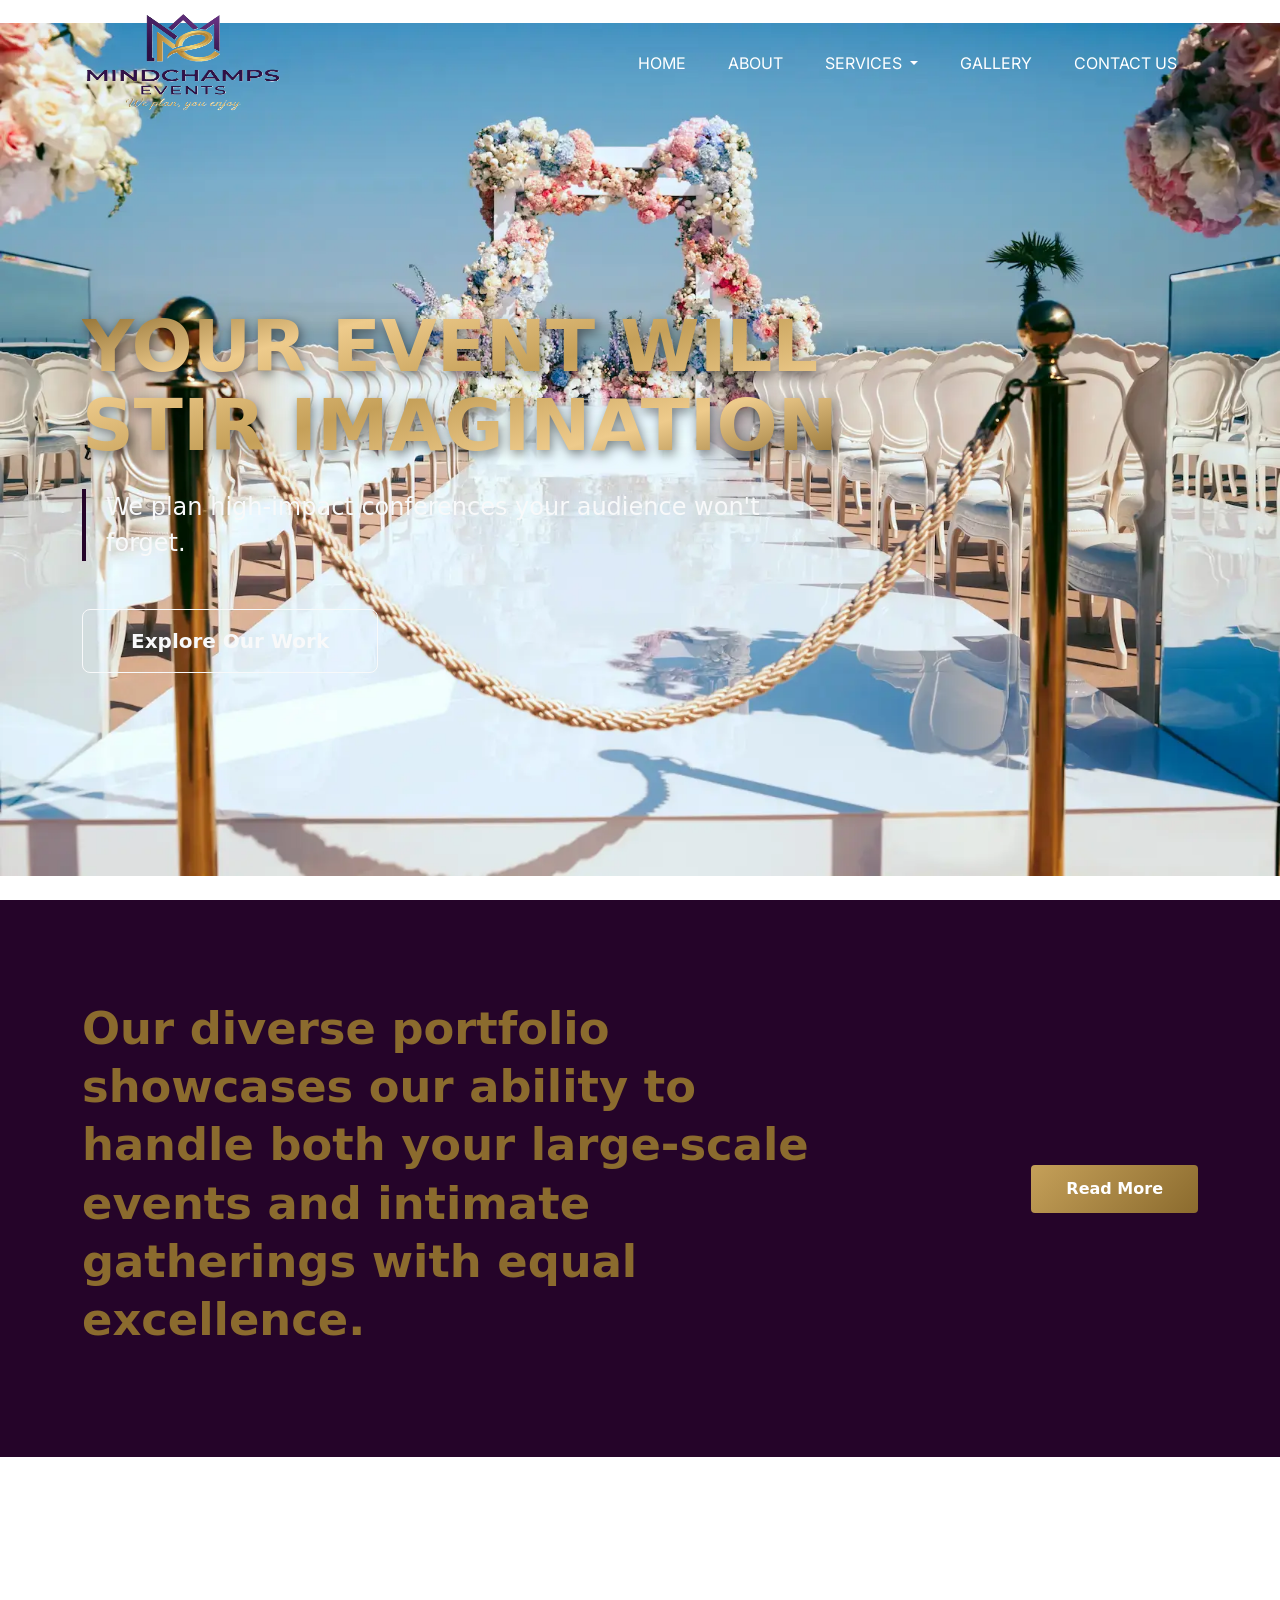
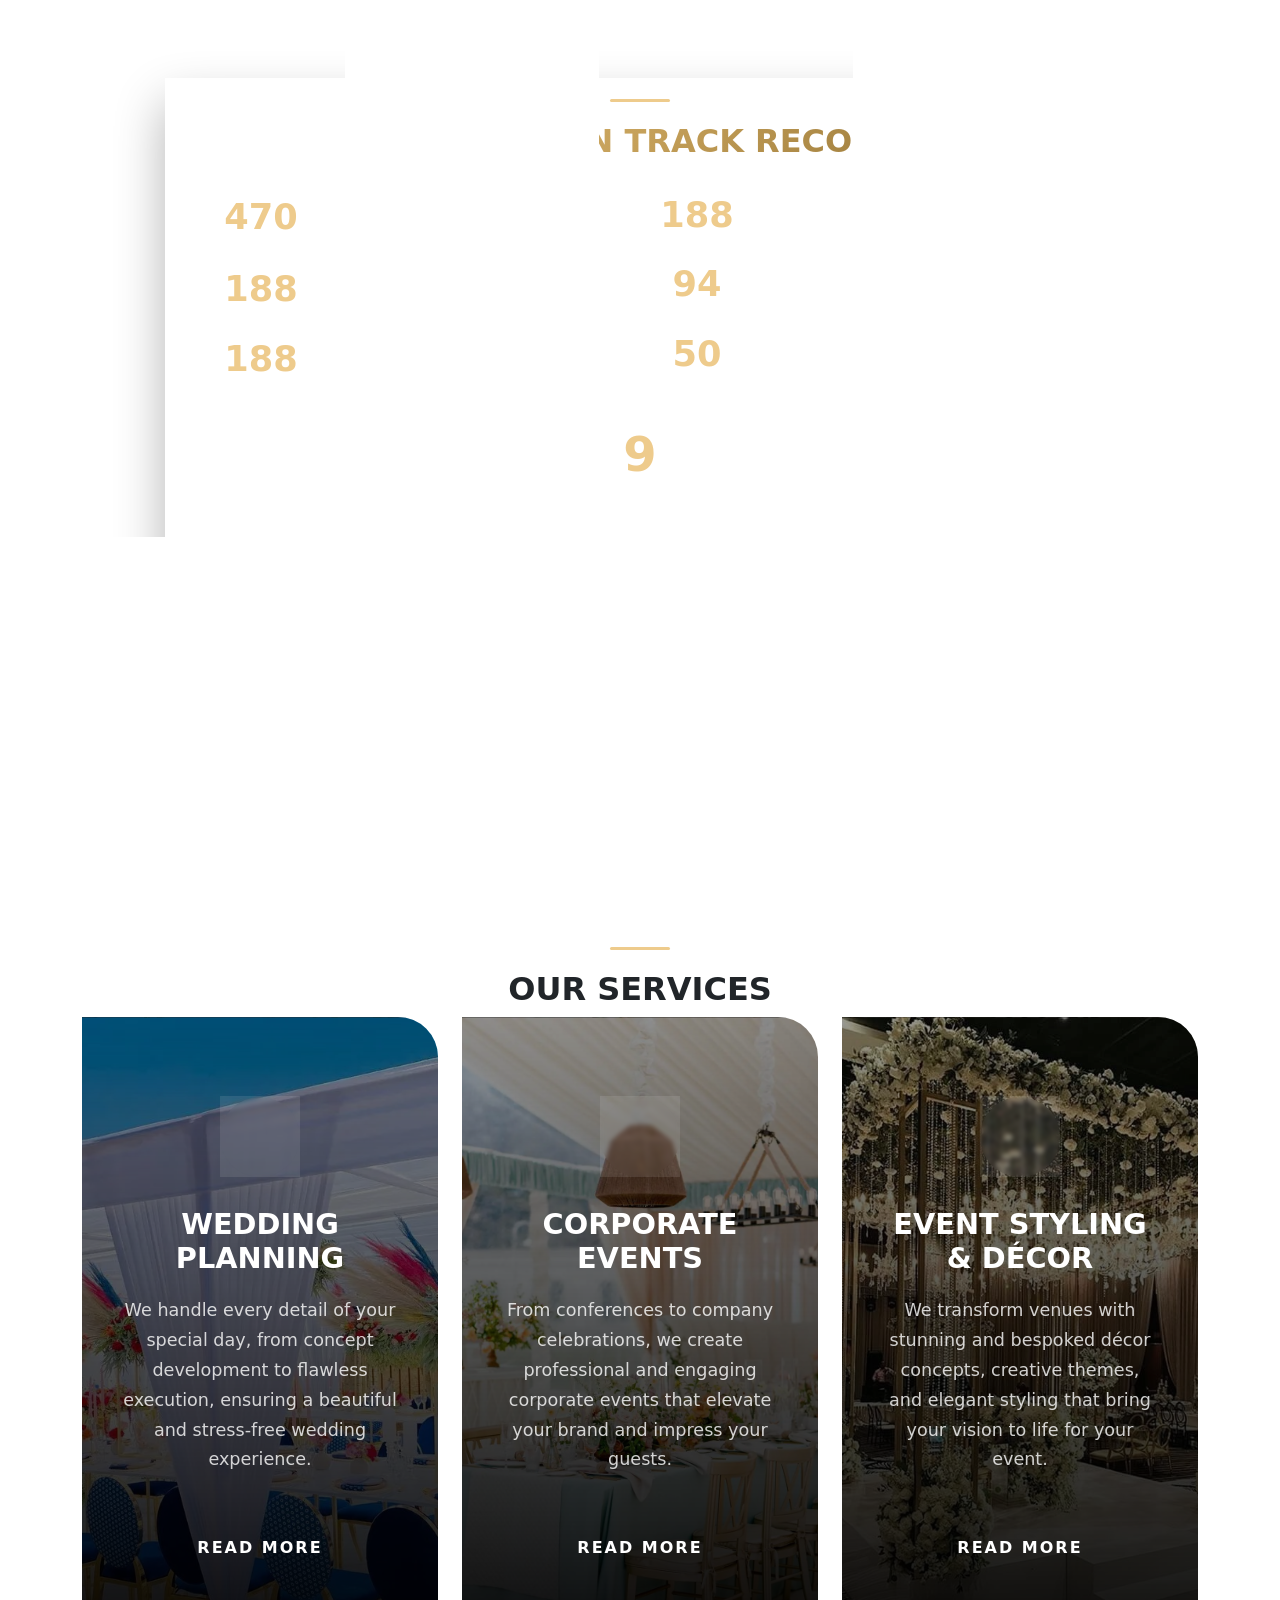
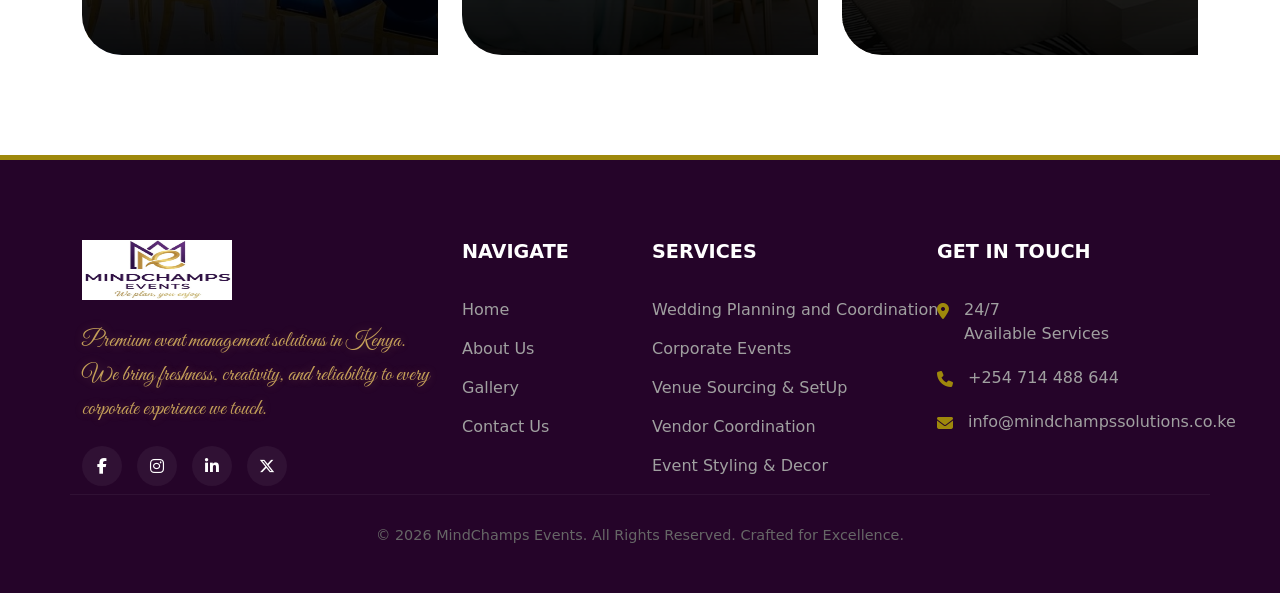
<file: index.html>
<!DOCTYPE html>
<html lang="en">
<head>
    <meta charset="UTF-8">
    <meta name="viewport" content="width=device-width, initial-scale=1.0">
    <title>MindChamps Events | Premiere Event Planning</title>
    <link rel="stylesheet" href="./css/style.css">
    
    <link href="https://cdn.jsdelivr.net/npm/bootstrap@5.3.2/dist/css/bootstrap.min.css" rel="stylesheet">
    <link href="https://fonts.googleapis.com/css2?family=Inter:wght@400;700;900&display=swap" rel="stylesheet">
    <link href="https://fonts.googleapis.com/css2?family=Inter:wght@400;700;900&family=Great+Vibes&display=swap" rel="stylesheet">
    <link rel="stylesheet" href="https://cdnjs.cloudflare.com/ajax/libs/font-awesome/6.5.1/css/all.min.css"> 
</head>
<body>
<div id="preloader-orbit">
    <div class="loader-content-orbit">
        <div class="logo-orbit-container">
            <img src="./images/logo1.png" alt="Mindchamps Logo" class="center-logo">
        </div>
        <div class="loader-branding text-center mt-3">
            MINDCHAMPS<br><span>We plan, you enjoy</span>
        </div>
    </div>
</div>

<nav class="navbar navbar-expand-lg fixed-top" id="mainNav">
    <div class="container">
        <a class="navbar-brand d-flex align-items-center" href="index.html">
            <img src="./images/logo1.png" alt="Waridi Logo" onerror="this.style.display='none'">
        </a>
        
        <button class="navbar-toggler border-0" type="button" data-bs-toggle="collapse" data-bs-target="#navbarNav" aria-controls="navbarNav" aria-expanded="false" aria-label="Toggle navigation">
            <i class="fa-solid fa-bars text-white"></i>
        </button>

        <div class="collapse navbar-collapse" id="navbarNav">
            <ul class="navbar-nav ms-auto">
                <li class="nav-item">
                    <a class="nav-link" href="index.html">Home</a>
                </li>
                <li class="nav-item">
                    <a class="nav-link" href="about.html">About</a>
                </li>
                
                <li class="nav-item dropdown">
                    <a class="nav-link dropdown-toggle" href="services.html" id="servicesDropdown" role="button" data-bs-toggle="dropdown" aria-expanded="false">
                        Services
                    </a>
                    <ul class="dropdown-menu" aria-labelledby="servicesDropdown">
                        <li><a class="dropdown-item" href="./services/wedding.html">Wedding Planning and Coordination</a></li>
                        <li><a class="dropdown-item" href="./services/corporate.html">Corporate Events</a></li>
                        <li><a class="dropdown-item" href="./services/social.html">Social Events</a></li>
                        <li><a class="dropdown-item" href="./services/venue.html">Venue Sourcing & SetUp</a></li>
                        <li><a class="dropdown-item" href="./services/vendor.html">Vendor Coordination</a></li>
                        <li><a class="dropdown-item" href="./services/decor.html">Event Styling & Decor</a></li>
                        <li><a class="dropdown-item" href="./services/guest.html">Guest Management</a></li>
                    </ul>
                </li>

                <li class="nav-item">
                    <a class="nav-link" href="gallery.html">Gallery</a>
                </li>
                <li class="nav-item">
                    <a class="nav-link nav-btn" href="contact.html">Contact Us</a>
                </li>
            </ul>
        </div>
    </div>
</nav>

<main class="hero">
    <div class="hero-slider">
        <div class="slide active" style="background-image: url('./images/amaizing-decoratedwedding-ceremony.webp');">
            <div class="hero-overlay"></div>
            <div class="container h-100 d-flex align-items-center">
                <div class="hero-content">
                    <h1>YOUR EVENT WILL<br>STIR IMAGINATION</h1>
                    <p>We plan high-impact conferences your audience won't forget.</p>
                    <div class="mt-5">
                        <a href="gallery.html" class="btn btn-outline-light btn-lg px-5 py-3 fw-bold">Explore Our Work</a>
                    </div>
                </div>
            </div>
        </div>

        <div class="slide" style="background-image: url('./images/classic-luxury-style-restaurant-with-tables-chairs.webp');">
            <div class="hero-overlay"></div>
            <div class="container h-100 d-flex align-items-center">
                <div class="hero-content">
                    <h1>INSPIRE LOVE<br>AND CELEBRATION</h1>
                    <p>Bespoke wedding planning for your most precious moments.</p>
                    <div class="mt-5">
                        <a href="./services/wedding.html" class="btn btn-outline-light btn-lg px-5 py-3 fw-bold">View Weddings</a>
                    </div>
                </div>
            </div>
        </div>

        <div class="slide" style="background-image: url('./images/image6.webp');">
            <div class="hero-overlay"></div>
            <div class="container h-100 d-flex align-items-center">
                <div class="hero-content">
                    <h1>PREMIUM BRAND<br>EXPERIENCES</h1>
                    <p>Elevating corporate identities through world-class execution.</p>
                    <div class="mt-5">
                        <a href="contact.html" class="btn btn-outline-light btn-lg px-5 py-3 fw-bold">Contact Us</a>
                    </div>
                </div>
            </div>
        </div>
    </div>
</main>
<section class="intro-section">
    <div class="container">
        <div class="row align-items-center">
            <div class="col-lg-8">
                <h2 class="intro-text">
                    Our diverse portfolio showcases our ability to handle both your large-scale events and intimate gatherings with equal excellence.
                </h2>
            </div>
            
            <div class="col-lg-4 text-lg-end">
                <a href="#" class="btn-read-more">Read More</a>
            </div>
        </div>
    </div>
</section>

<section class="meet-waridi-section">
    <div class="container">
        <div class="row justify-content-center">

            <div class="col-lg-9 col-xl-8">
                <div class="glass-card text-center">

                    <div class="sub-line mx-auto"></div>
                    <h2 class="meet-waridi-title">Our Proven Track Record</h2>

                    <!-- Records Grid -->
                    <div class="row record-list text-start">

                        <!-- Left Column -->
                        <div class="col-md-6">
                            <div class="record-item">
                                <span class="stat-number counter" data-target="1000">0</span>
                                <span class="record-details">Guests – All Saints Cathedral, Nairobi</span>
                            </div>

                            <div class="record-item">
                                <span class="stat-number counter" data-target="400">0</span>
                                <span class="record-details">Guests – Gem Yala</span>
                            </div>

                            <div class="record-item border-0">
                                <span class="stat-number counter" data-target="350">0</span>
                                <span class="record-details">Guests – Machakos</span>
                            </div>
                        </div>

                        <!-- Right Column -->
                        <div class="col-md-6">
                            <div class="record-item">
                                <span class="stat-number counter" data-target="300">0</span>
                                <span class="record-details">Guests – Lela, Kisumu</span>
                            </div>

                            <div class="record-item">
                                <span class="stat-number counter" data-target="150">0</span>
                                <span class="record-details">Guests – Embakasi, Nairobi</span>
                            </div>

                            <div class="record-item border-0">
                                <span class="stat-number counter" data-target="50">0</span>
                                <span class="record-details">Guests – Lavington, Nairobi</span>
                            </div>
                        </div>

                    </div>

                    <!-- Years of Experience -->
                    <div class="years-experience mt-4">
                        <span class="stat-number counter" data-target="9">0</span>
                        <div class="record-details">Years of Excellence</div>
                    </div>

                    <!-- CTA Button -->
                    <div class="mt-4">
                        <a href="#" class="btn btn-read-more px-5">Plan Your Event</a>
                    </div>

                </div>
            </div>

        </div>
    </div>
</section>

<section class="services-section">
    <div class="container">
        
        <div class="row section-title-area text-center">
            <div class="col-12">
                <div class="sub-line mx-auto"></div>
                <h2 style="font-weight: 900; text-transform: uppercase;">Our Services</h2>
            </div>
        </div>

        <div class="row g-4">

    <!-- Wedding Planning -->
    <div class="col-lg-4 col-md-6">
        <div class="service-card" style="--card-img: url('/images/image6.webp');">
            <div class="service-card-body">
                <div class="service-icon"><i class="fa-solid fa-ring"></i></div>
                <h3>Wedding Planning</h3>
                <p>We handle every detail of your special day, from concept development to flawless execution, ensuring a beautiful and stress-free wedding experience.</p>
            </div>
            <div class="service-card-footer">
                <a href="./services/wedding.html" class="btn-service">Read More</a>
            </div>
        </div>
    </div>

    <!-- Corporate Events -->
    <div class="col-lg-4 col-md-6">
        <div class="service-card" style="--card-img: url('/images/image5.webp');">
            <div class="service-card-body">
                <div class="service-icon"><i class="fa-solid fa-briefcase"></i></div>
                <h3>Corporate Events</h3>
                <p>From conferences to company celebrations, we create professional and engaging corporate events that elevate your brand and impress your guests.</p>
            </div>
            <div class="service-card-footer">
                <a href="./services/corporate.html" class="btn-service">Read More</a>
            </div>
        </div>
    </div>

    

    <!-- Event Styling -->
    <div class="col-lg-4 col-md-6">
        <div class="service-card" style="--card-img: url('/images/image1.webp');">
            <div class="service-card-body">
                <div class="service-icon"><i class="fa-solid fa-palette"></i></div>
                <h3>Event Styling & Décor</h3>
                <p>We transform venues with stunning and bespoked décor concepts, creative themes, and elegant styling that bring your vision to life for your event.</p>
            </div>
            <div class="service-card-footer">
                <a href="./services/decor.html" class="btn-service">Read More</a>
            </div>
        </div>
    </div>


</div>
    </div>

</section>
<footer class="footer-main">
    <div class="container">
        <div class="row">
            
            <div class="col-lg-4 mb-5 mb-lg-0">
                <a href="/" class="footer-logo">
                    <img src="/images/logo.jpeg" alt="Waridi Events Logo" style="height:60px;">
                </a>
                <p class="footer-description">
                    Premium event management solutions in Kenya. We bring freshness, creativity, and reliability to every corporate experience we touch.
                </p>
                <div class="social-icons">
                    <a href="#"><i class="fa-brands fa-facebook-f"></i></a>
                    <a href="#"><i class="fa-brands fa-instagram"></i></a>
                    <a href="#"><i class="fa-brands fa-linkedin-in"></i></a>
                    <a href="#"><i class="fa-brands fa-x-twitter"></i></a>
                </div>
            </div>

            <div class="col-lg-2 col-md-6 mb-5 mb-lg-0">
                <h4 class="footer-heading">Navigate</h4>
                <ul class="footer-links">
                    <li><a href="index.html">Home</a></li>
                    <li><a href="about.html">About Us</a></li>
                    <li><a href="gallery.html">Gallery</a></li>
                    <li><a href="contact.html">Contact Us</a></li>
                </ul>
            </div>

            <div class="col-lg-3 col-md-6 mb-5 mb-lg-0">
                <h4 class="footer-heading">Services</h4>
                <ul class="footer-links">
                    <li><a class="dropdown-item" href="./services/wedding.html">Wedding Planning and Coordination</a></li>
                    <li><a class="dropdown-item" href="./services/corporate.html">Corporate Events</a></li>
                    <li><a class="dropdown-item" href="./services/venue.html">Venue Sourcing & SetUp</a></li>
                    <li><a class="dropdown-item" href="./services/vendor.html">Vendor Coordination</a></li>
                    <li><a class="dropdown-item" href="./services/decor.html">Event Styling & Decor</a></li>
                </ul>
            </div>

            <div class="col-lg-3">
                <h4 class="footer-heading">Get In Touch</h4>
                <div class="contact-info-item">
                    <i class="fa-solid fa-location-dot"></i>
                    <span>24/7<br>Available Services</span>
                </div>
                <div class="contact-info-item">
                    <i class="fa-solid fa-phone"></i>
                    <span>+254 714 488 644</span>
                </div>
                <div class="contact-info-item">
                    <i class="fa-solid fa-envelope"></i>
                    <span>info@mindchampssolutions.co.ke</span>
                </div>
            </div>

        </div>

        <div class="row footer-bottom text-center">
            <div class="col-12">
                <p>© 2026 MindChamps Events. All Rights Reserved. Crafted for Excellence.</p>
            </div>
        </div>
    </div>
</footer>

    <script src="https://cdn.jsdelivr.net/npm/bootstrap@5.3.2/dist/js/bootstrap.bundle.min.js"></script>
    <script src="/js/main.js"></script>
</body>
</html>
</file>
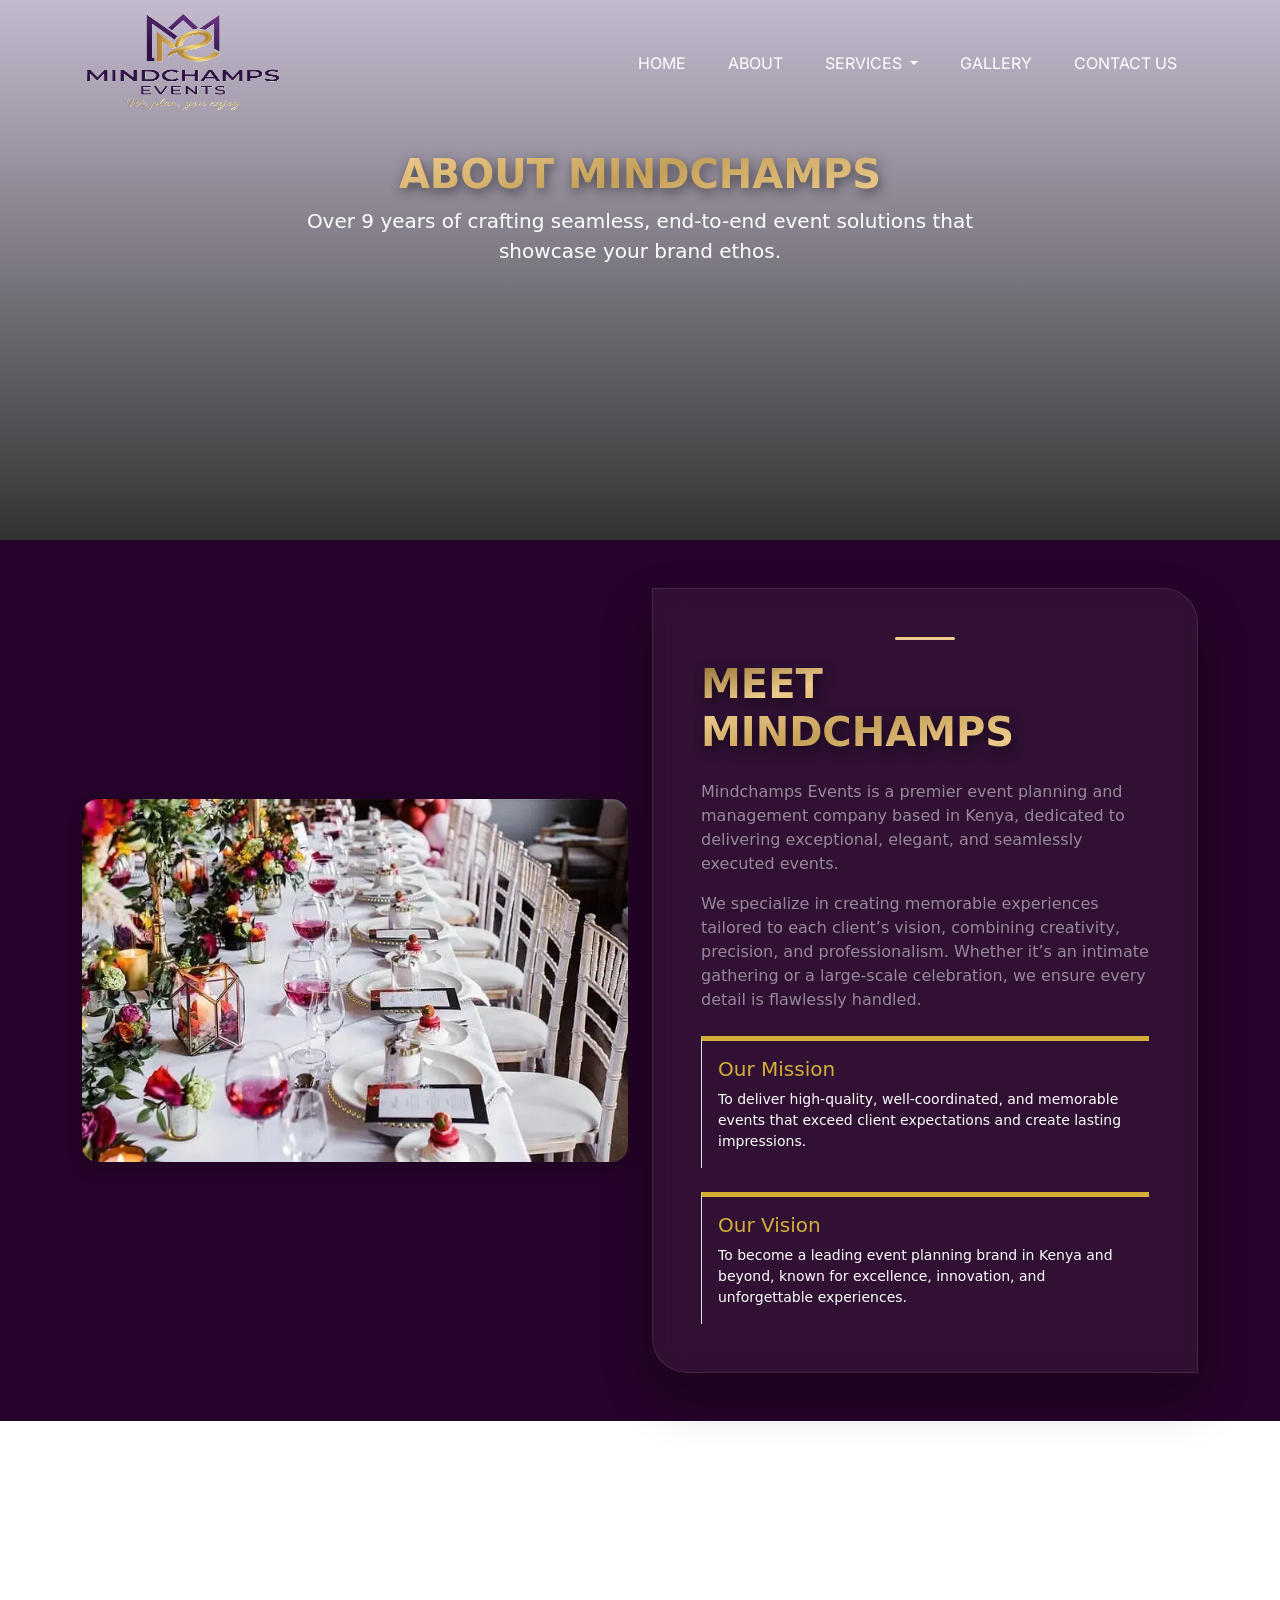
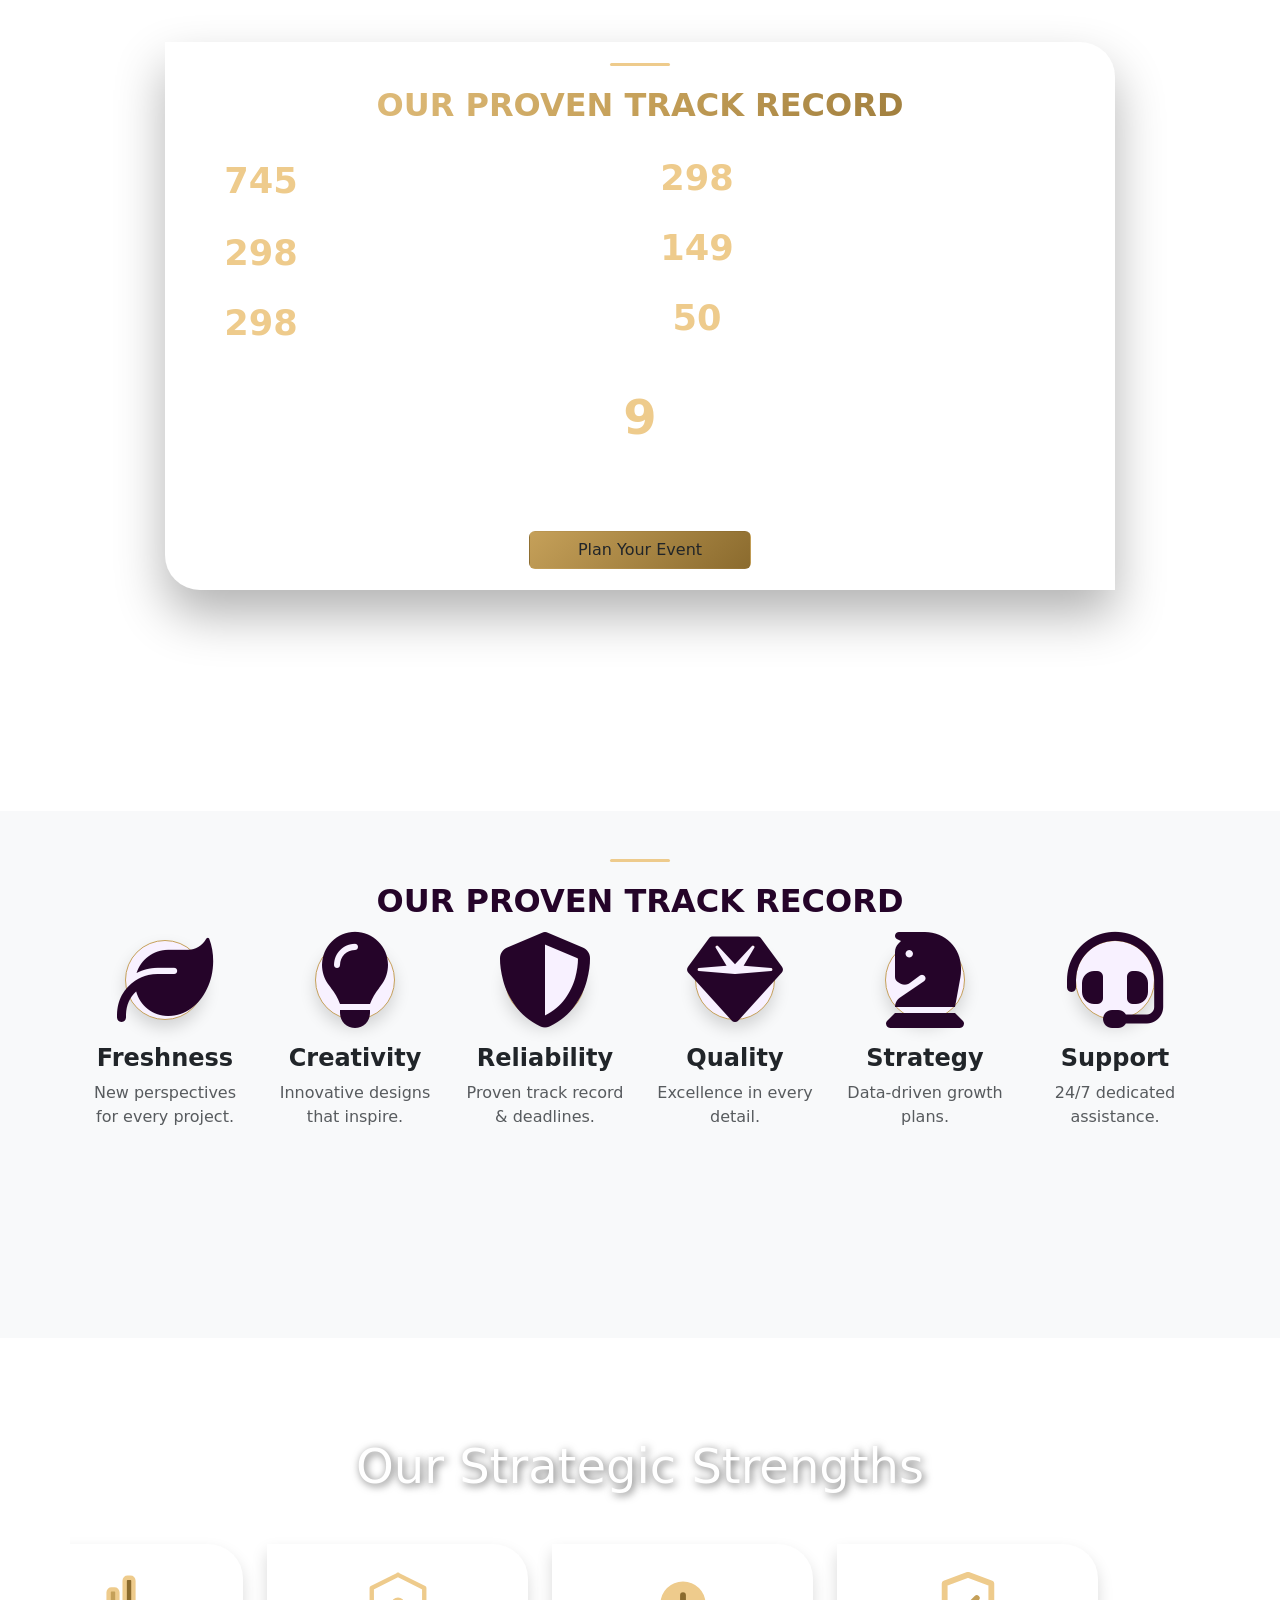
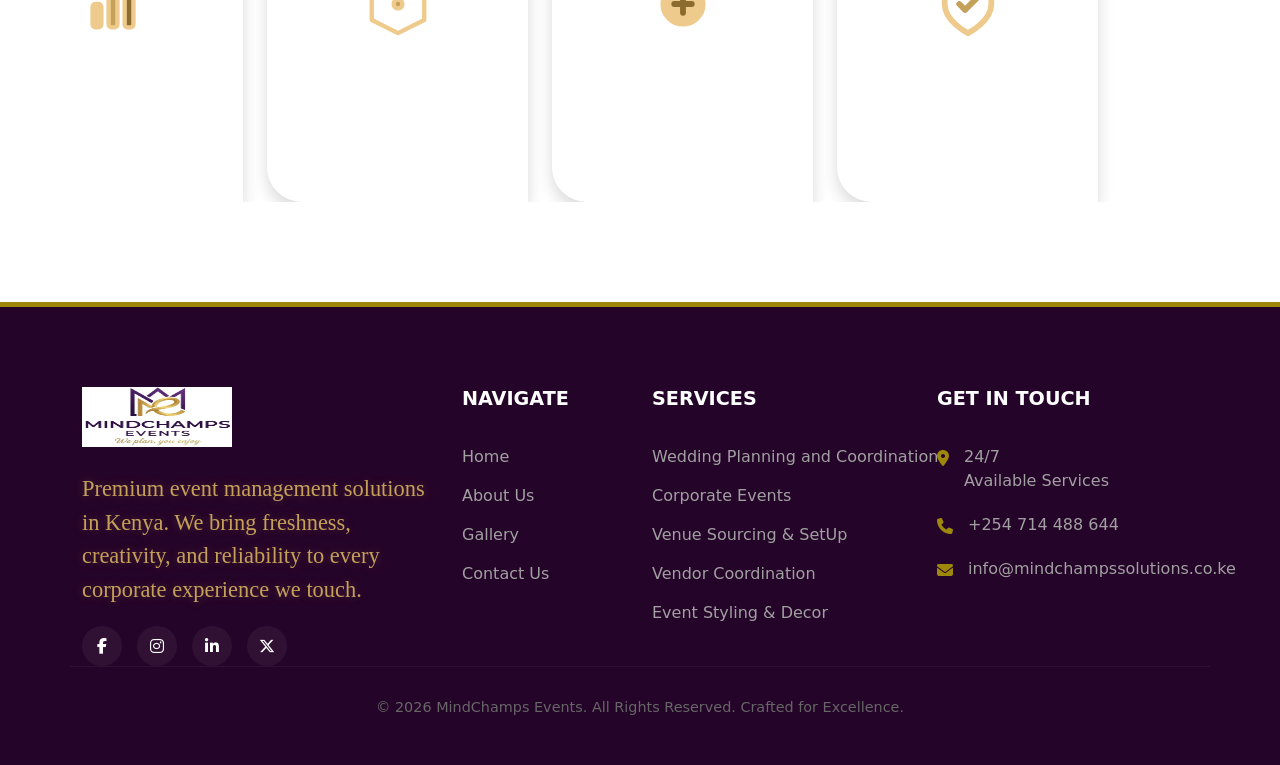
<file: about.html>
<!DOCTYPE html>
<html lang="en">
<head>
    <meta charset="UTF-8">
    <meta name="viewport" content="width=device-width, initial-scale=1.0">
    <title>Waridi Events | Premiere Event Planning</title>
    <link rel="stylesheet" href="./css/style.css">
    
    <link href="https://cdn.jsdelivr.net/npm/bootstrap@5.3.2/dist/css/bootstrap.min.css" rel="stylesheet">
    <link href="https://fonts.googleapis.com/css2?family=Inter:wght@400;700;900&display=swap" rel="stylesheet">
    <link rel="stylesheet" href="https://cdnjs.cloudflare.com/ajax/libs/font-awesome/6.5.1/css/all.min.css"> 
</head>
<body>

<nav class="navbar navbar-expand-lg fixed-top" id="mainNav">
    <div class="container">
        <a class="navbar-brand d-flex align-items-center" href="index.html">
            <img src="./images/logo1.png" alt="Waridi Logo" onerror="this.style.display='none'">
        </a>
        
        <button class="navbar-toggler border-0" type="button" data-bs-toggle="collapse" data-bs-target="#navbarNav" aria-controls="navbarNav" aria-expanded="false" aria-label="Toggle navigation">
            <i class="fa-solid fa-bars text-white"></i>
        </button>

        <div class="collapse navbar-collapse" id="navbarNav">
            <ul class="navbar-nav ms-auto">
                <li class="nav-item">
                    <a class="nav-link" href="index.html">Home</a>
                </li>
                <li class="nav-item">
                    <a class="nav-link" href="about.html">About</a>
                </li>
                
                <li class="nav-item dropdown">
                    <a class="nav-link dropdown-toggle" href="services.html" id="servicesDropdown" role="button" data-bs-toggle="dropdown" aria-expanded="false">
                        Services
                    </a>
                    <ul class="dropdown-menu" aria-labelledby="servicesDropdown">
                        <li><a class="dropdown-item" href="./services/wedding.html">Wedding Planning and Coordination</a></li>
                        <li><a class="dropdown-item" href="./services/corporate.html">Corporate Events</a></li>
                        <li><a class="dropdown-item" href="./services/social.html">Social Events</a></li>
                        <li><a class="dropdown-item" href="./services/venue.html">Venue Sourcing & SetUp</a></li>
                        <li><a class="dropdown-item" href="./services/vendor.html">Vendor Coordination</a></li>
                        <li><a class="dropdown-item" href="./services/decor.html">Event Styling & Decor</a></li>
                        <li><a class="dropdown-item" href="./services/guest.html">Guest Management</a></li>
                    </ul>
                </li>

                <li class="nav-item">
                    <a class="nav-link" href="gallery.html">Gallery</a>
                </li>
                <li class="nav-item">
                    <a class="nav-link nav-btn" href="contact.html">Contact Us</a>
                </li>
            </ul>
        </div>
    </div>
</nav>

<section class="about-hero" style="background: linear-gradient(rgba(58, 28, 93, 0.3), rgba(0, 0, 0, 0.8)), url('https://images.unsplash.com/photo-1511578314322-379afb476865?auto=format&fit=crop&w=1500&q=80') center/cover;">
    <div class="container text-center">
        <h1 class="hero-title-gold">About Mindchamps</h1>
        <p class="lead text-white mx-auto" style="max-width: 700px;">Over 9 years of crafting seamless, end-to-end event solutions that showcase your brand ethos.</p>
    </div>
</section>

<section class="meet-section py-5">
    <div class="container">
        <div class="row align-items-center">
            <div class="col-lg-6 mb-4 mb-lg-0">
                <div class="image-stack">
                    <img src="/images/image4.webp" alt="Team" class="img-fluid rounded-4 shadow">
                </div>
            </div>
            <div class="col-lg-6">
                <div class="glass-card p-5">
                    <div class="sub-line"></div>
                    <h2 class="hero-title-gold mb-4" style="font-size: 2.5rem;">Meet Mindchamps</h2>
                    <p class="text-white-50">Mindchamps Events is a premier event planning and management company based in Kenya, dedicated to delivering exceptional, elegant, and seamlessly executed events.</p>
                    <p class="text-white-50">We specialize in creating memorable experiences tailored to each client’s vision, combining creativity, precision, and professionalism. Whether it’s an intimate gathering or a large-scale celebration, we ensure every detail is flawlessly handled.</p>
                    <div class="mission-box mt-4 p-3 border-start border-gold">
                        <h5 class="text-gold uppercase">Our Mission</h5>
                        <p class="text-white small mb-0">To deliver high-quality, well-coordinated, and memorable events that exceed client expectations and create lasting impressions.</p>
                    </div>
                    <div class="mission-box mt-4 p-3 border-start border-gold">
                        <h5 class="text-gold uppercase">Our Vision</h5>
                        <p class="text-white small mb-0">To become a leading event planning brand in Kenya and beyond, known for excellence, innovation, and unforgettable experiences.</p>
                    </div>
                </div>
            </div>
        </div>
    </div>
</section>
<section class="meet-waridi-section">
    <div class="container">
        <div class="row justify-content-center">

            <div class="col-lg-9 col-xl-8">
                <div class="glass-card text-center">

                    <div class="sub-line mx-auto"></div>
                    <h2 class="meet-waridi-title">Our Proven Track Record</h2>

                    <!-- Records Grid -->
                    <div class="row record-list text-start">

                        <!-- Left Column -->
                        <div class="col-md-6">
                            <div class="record-item">
                                <span class="stat-number counter" data-target="1000">0</span>
                                <span class="record-details">Guests – All Saints Cathedral, Nairobi</span>
                            </div>

                            <div class="record-item">
                                <span class="stat-number counter" data-target="400">0</span>
                                <span class="record-details">Guests – Gem Yala</span>
                            </div>

                            <div class="record-item border-0">
                                <span class="stat-number counter" data-target="350">0</span>
                                <span class="record-details">Guests – Machakos</span>
                            </div>
                        </div>

                        <!-- Right Column -->
                        <div class="col-md-6">
                            <div class="record-item">
                                <span class="stat-number counter" data-target="300">0</span>
                                <span class="record-details">Guests – Lela, Kisumu</span>
                            </div>

                            <div class="record-item">
                                <span class="stat-number counter" data-target="150">0</span>
                                <span class="record-details">Guests – Embakasi, Nairobi</span>
                            </div>

                            <div class="record-item border-0">
                                <span class="stat-number counter" data-target="50">0</span>
                                <span class="record-details">Guests – Lavington, Nairobi</span>
                            </div>
                        </div>

                    </div>

                    <!-- Years of Experience -->
                    <div class="years-experience mt-4">
                        <span class="stat-number counter" data-target="9">0</span>
                        <div class="record-details">Years of Excellence</div>
                    </div>

                    <!-- CTA Button -->
                    <div class="mt-4">
                        <a href="#" class="btn btn-read-more px-5">Plan Your Event</a>
                    </div>

                </div>
            </div>

        </div>
    </div>
</section>

<section class="values-section py-5 bg-light">
    <div class="container text-center">
        <div class="values-sub-line mx-auto"></div>
        <h2 class="values-section-title">Our Proven Track Record</h2>
        
        <div class="row g-4 justify-content-center">
            
            <div class="col-6 col-md-4 col-lg-2">
                <div class="pillar-card custom-height">
                    <div class="icon-circle shadow mb-4 animate-left">
                        <i class="fa-solid fa-leaf fa-3x"></i>
                    </div>
                    <div class="pillar-content animate-right">
                        <h4 class="fw-bold fs-4">Freshness</h4>
                        <p class="fs-6 text-muted">New perspectives for every project.</p>
                    </div>
                </div>
            </div>

            <div class="col-6 col-md-4 col-lg-2">
                <div class="pillar-card custom-height">
                    <div class="icon-circle shadow mb-4 animate-left delay-1">
                        <i class="fa-solid fa-lightbulb fa-3x"></i>
                    </div>
                    <div class="pillar-content animate-right delay-1">
                        <h4 class="fw-bold fs-4">Creativity</h4>
                        <p class="fs-6 text-muted">Innovative designs that inspire.</p>
                    </div>
                </div>
            </div>

            <div class="col-6 col-md-4 col-lg-2">
                <div class="pillar-card custom-height">
                    <div class="icon-circle shadow mb-4 animate-left delay-2">
                        <i class="fa-solid fa-shield-halved fa-3x"></i>
                    </div>
                    <div class="pillar-content animate-right delay-2">
                        <h4 class="fw-bold fs-4">Reliability</h4>
                        <p class="fs-6 text-muted">Proven track record & deadlines.</p>
                    </div>
                </div>
            </div>

            <div class="col-6 col-md-4 col-lg-2">
                <div class="pillar-card custom-height">
                    <div class="icon-circle shadow mb-4 animate-left delay-3">
                        <i class="fa-solid fa-gem fa-3x"></i>
                    </div>
                    <div class="pillar-content animate-right delay-3">
                        <h4 class="fw-bold fs-4">Quality</h4>
                        <p class="fs-6 text-muted">Excellence in every detail.</p>
                    </div>
                </div>
            </div>

            <div class="col-6 col-md-4 col-lg-2">
                <div class="pillar-card custom-height">
                    <div class="icon-circle shadow mb-4 animate-left delay-4">
                        <i class="fa-solid fa-chess-knight fa-3x"></i>
                    </div>
                    <div class="pillar-content animate-right delay-4">
                        <h4 class="fw-bold fs-4">Strategy</h4>
                        <p class="fs-6 text-muted">Data-driven growth plans.</p>
                    </div>
                </div>
            </div>

            <div class="col-6 col-md-4 col-lg-2">
                <div class="pillar-card custom-height">
                    <div class="icon-circle shadow mb-4 animate-left delay-5">
                        <i class="fa-solid fa-headset fa-3x"></i>
                    </div>
                    <div class="pillar-content animate-right delay-5">
                        <h4 class="fw-bold fs-4">Support</h4>
                        <p class="fs-6 text-muted">24/7 dedicated assistance.</p>
                    </div>
                </div>
            </div>

        </div>
    </div>
</section>

<section class="strengths-section">
    <div class="container text-center">
        <h2 class="mb-5 display-5 text-white-shadow">Our Strategic Strengths</h2>
        <div class="row g-4 overflow-hidden">

            <!-- Market Insights -->
            <div class="col-md-3 animate-card">
                <div class="glass-card p-4 shadow">
                    <div class="svg-icon-container mb-4">
                        <svg class="animated-svg" viewBox="0 0 24 24" width="60" height="60">
                            <rect x="5" y="12" width="3" height="8" rx="1" fill="#eecb8c"/>
                            <rect x="10.5" y="7" width="3" height="13" rx="1" fill="#c5a059"/>
                            <rect x="16" y="3" width="3" height="17" rx="1" fill="#8b6b2e"/>
                        </svg>
                    </div>
                    <h4 class="glass-title h5">Market Insights</h4>
                    <p class="small">Deep analytical research to identify emerging trends.</p>
                </div>
            </div>

            <!-- Future Scalability -->
            <div class="col-md-3 animate-card delay-1">
                <div class="glass-card p-4 shadow">
                    <div class="svg-icon-container mb-4">
                        <svg class="animated-svg" viewBox="0 0 24 24" width="60" height="60">
                            <path d="M12 2l9 4.5V17.5L12 22 3 17.5V6.5L12 2" stroke="#eecb8c" stroke-width="1.5" fill="none"/>
                            <circle cx="12" cy="12" r="1.5" fill="#c5a059"/>
                        </svg>
                    </div>
                    <h4 class="glass-title h5">Future Scalability</h4>
                    <p class="small">Flexible frameworks designed to adapt seamlessly.</p>
                </div>
            </div>

            <!-- Elite Network -->
            <div class="col-md-3 animate-card delay-2">
                <div class="glass-card p-4 shadow">
                    <div class="svg-icon-container mb-4">
                        <svg class="animated-svg" viewBox="0 0 24 24" width="60" height="60">
                            <circle cx="12" cy="12" r="7" fill="#eecb8c"/>
                            <path d="M12 9v6M9 12h6" stroke="#8b6b2e" stroke-width="2"/>
                        </svg>
                    </div>
                    <h4 class="glass-title h5">Elite Network</h4>
                    <p class="small">Direct access to high-tier ecosystem of vendors.</p>
                </div>
            </div>

            <!-- Risk & Compliance -->
            <div class="col-md-3 animate-card delay-3">
                <div class="glass-card p-4 shadow">
                    <div class="svg-icon-container mb-4">
                        <svg class="animated-svg" viewBox="0 0 24 24" width="60" height="60">
                            <path d="M12 22s8-4 8-10V5l-8-3-8 3v7c0 6 8 10 8 10" stroke="#eecb8c" stroke-width="2" fill="none"/>
                            <path d="M9 12l2 2 4-4" stroke="#c5a059" stroke-width="2" fill="none"/>
                        </svg>
                    </div>
                    <h4 class="glass-title h5">Risk & Compliance</h4>
                    <p class="small">Adherence to strict corporate security standards.</p>
                </div>
            </div>

        </div>
    </div>
</section>

<footer class="footer-main">
    <div class="container">
        <div class="row">
            
            <div class="col-lg-4 mb-5 mb-lg-0">
                <a href="/" class="footer-logo">
                    <img src="/images/logo.jpeg" alt="Waridi Events Logo" style="height:60px;">
                </a>
                <p class="footer-description">
                    Premium event management solutions in Kenya. We bring freshness, creativity, and reliability to every corporate experience we touch.
                </p>
                <div class="social-icons">
                    <a href="#"><i class="fa-brands fa-facebook-f"></i></a>
                    <a href="#"><i class="fa-brands fa-instagram"></i></a>
                    <a href="#"><i class="fa-brands fa-linkedin-in"></i></a>
                    <a href="#"><i class="fa-brands fa-x-twitter"></i></a>
                </div>
            </div>

            <div class="col-lg-2 col-md-6 mb-5 mb-lg-0">
                <h4 class="footer-heading">Navigate</h4>
                <ul class="footer-links">
                    <li><a href="index.html">Home</a></li>
                    <li><a href="about.html">About Us</a></li>
                    <li><a href="gallery.html">Gallery</a></li>
                    <li><a href="contact.html">Contact Us</a></li>
                </ul>
            </div>

            <div class="col-lg-3 col-md-6 mb-5 mb-lg-0">
                <h4 class="footer-heading">Services</h4>
                <ul class="footer-links">
                    <li><a class="dropdown-item" href="./services/wedding.html">Wedding Planning and Coordination</a></li>
                    <li><a class="dropdown-item" href="./services/corporate.html">Corporate Events</a></li>
                    <li><a class="dropdown-item" href="./services/venue.html">Venue Sourcing & SetUp</a></li>
                    <li><a class="dropdown-item" href="./services/vendor.html">Vendor Coordination</a></li>
                    <li><a class="dropdown-item" href="./services/decor.html">Event Styling & Decor</a></li>
                </ul>
            </div>

            <div class="col-lg-3">
                <h4 class="footer-heading">Get In Touch</h4>
                <div class="contact-info-item">
                    <i class="fa-solid fa-location-dot"></i>
                    <span>24/7<br>Available Services</span>
                </div>
                <div class="contact-info-item">
                    <i class="fa-solid fa-phone"></i>
                    <span>+254 714 488 644</span>
                </div>
                <div class="contact-info-item">
                    <i class="fa-solid fa-envelope"></i>
                    <span>info@mindchampssolutions.co.ke</span>
                </div>
            </div>

        </div>

        <div class="row footer-bottom text-center">
            <div class="col-12">
                <p>© 2026 MindChamps Events. All Rights Reserved. Crafted for Excellence.</p>
            </div>
        </div>
    </div>
</footer>

    <script src="https://cdn.jsdelivr.net/npm/bootstrap@5.3.2/dist/js/bootstrap.bundle.min.js"></script>
    <script src="/js/main.js"></script>
</body>
</html>
</file>
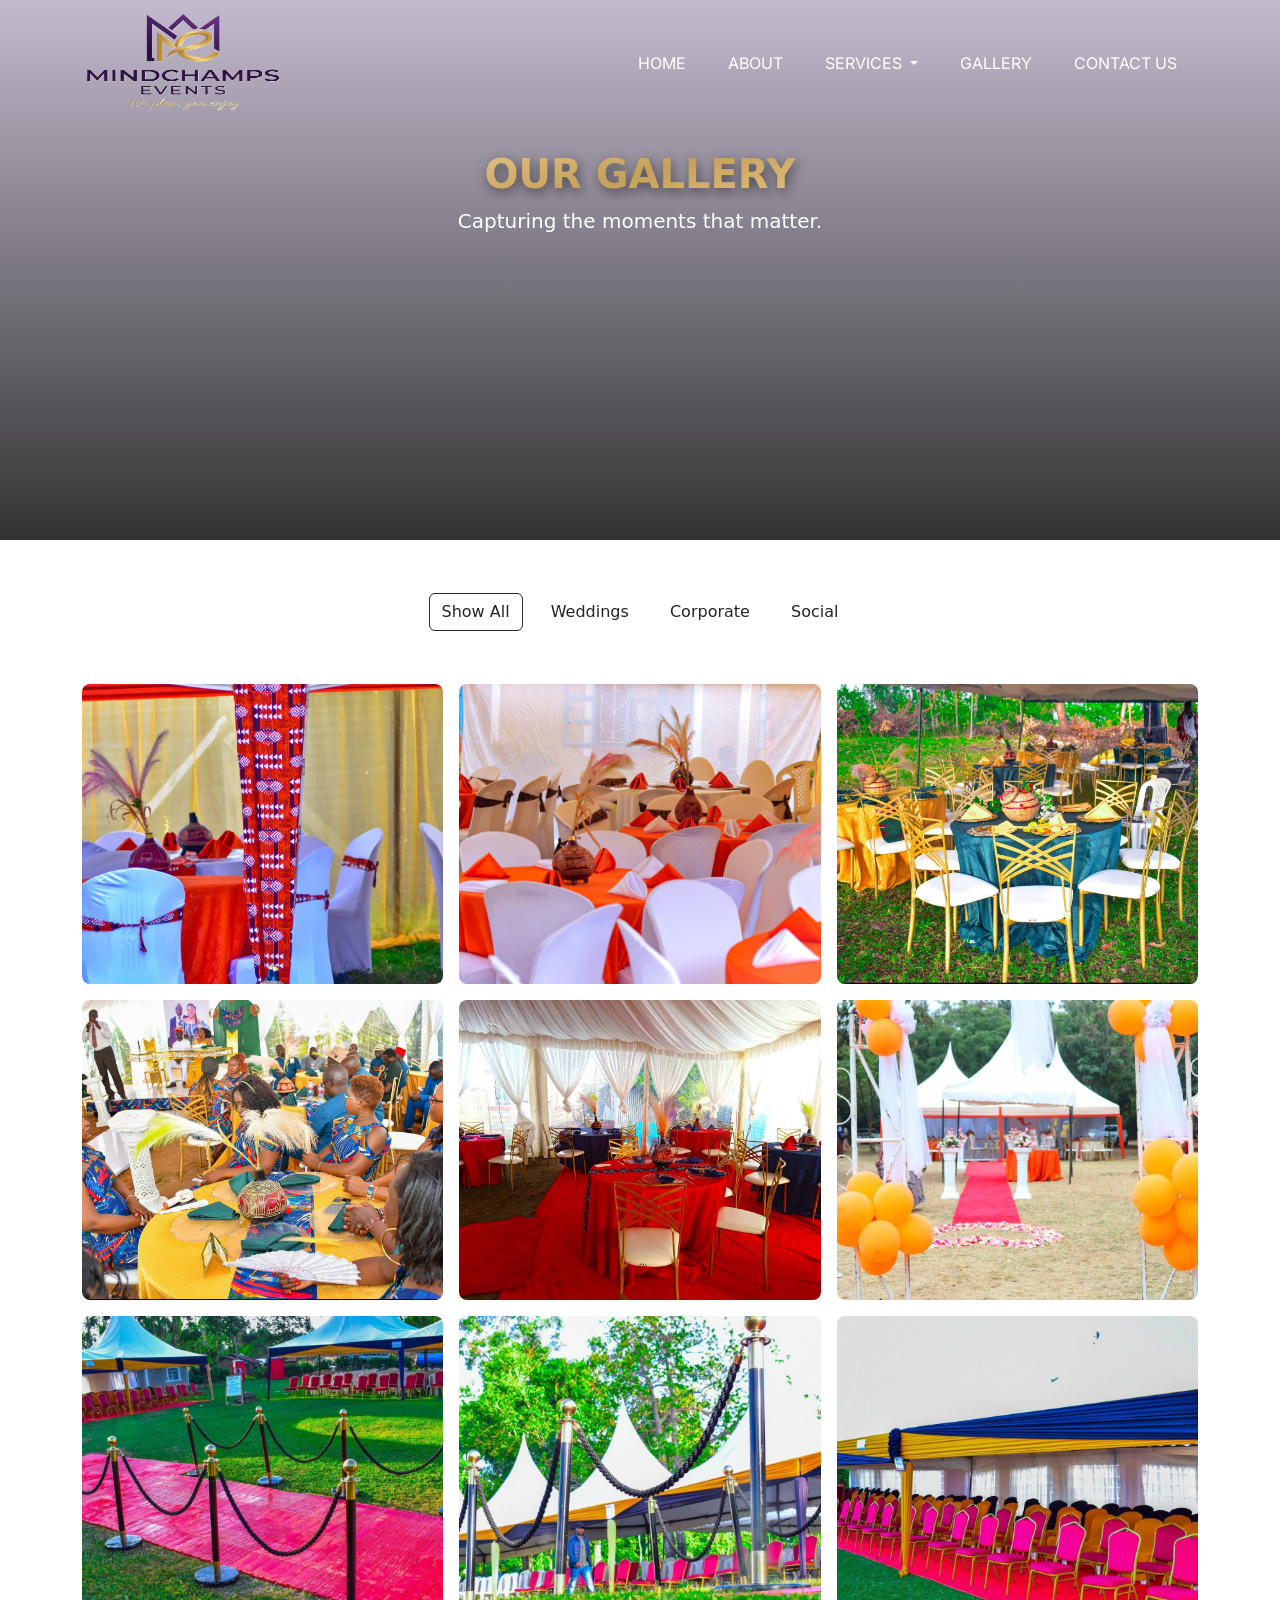
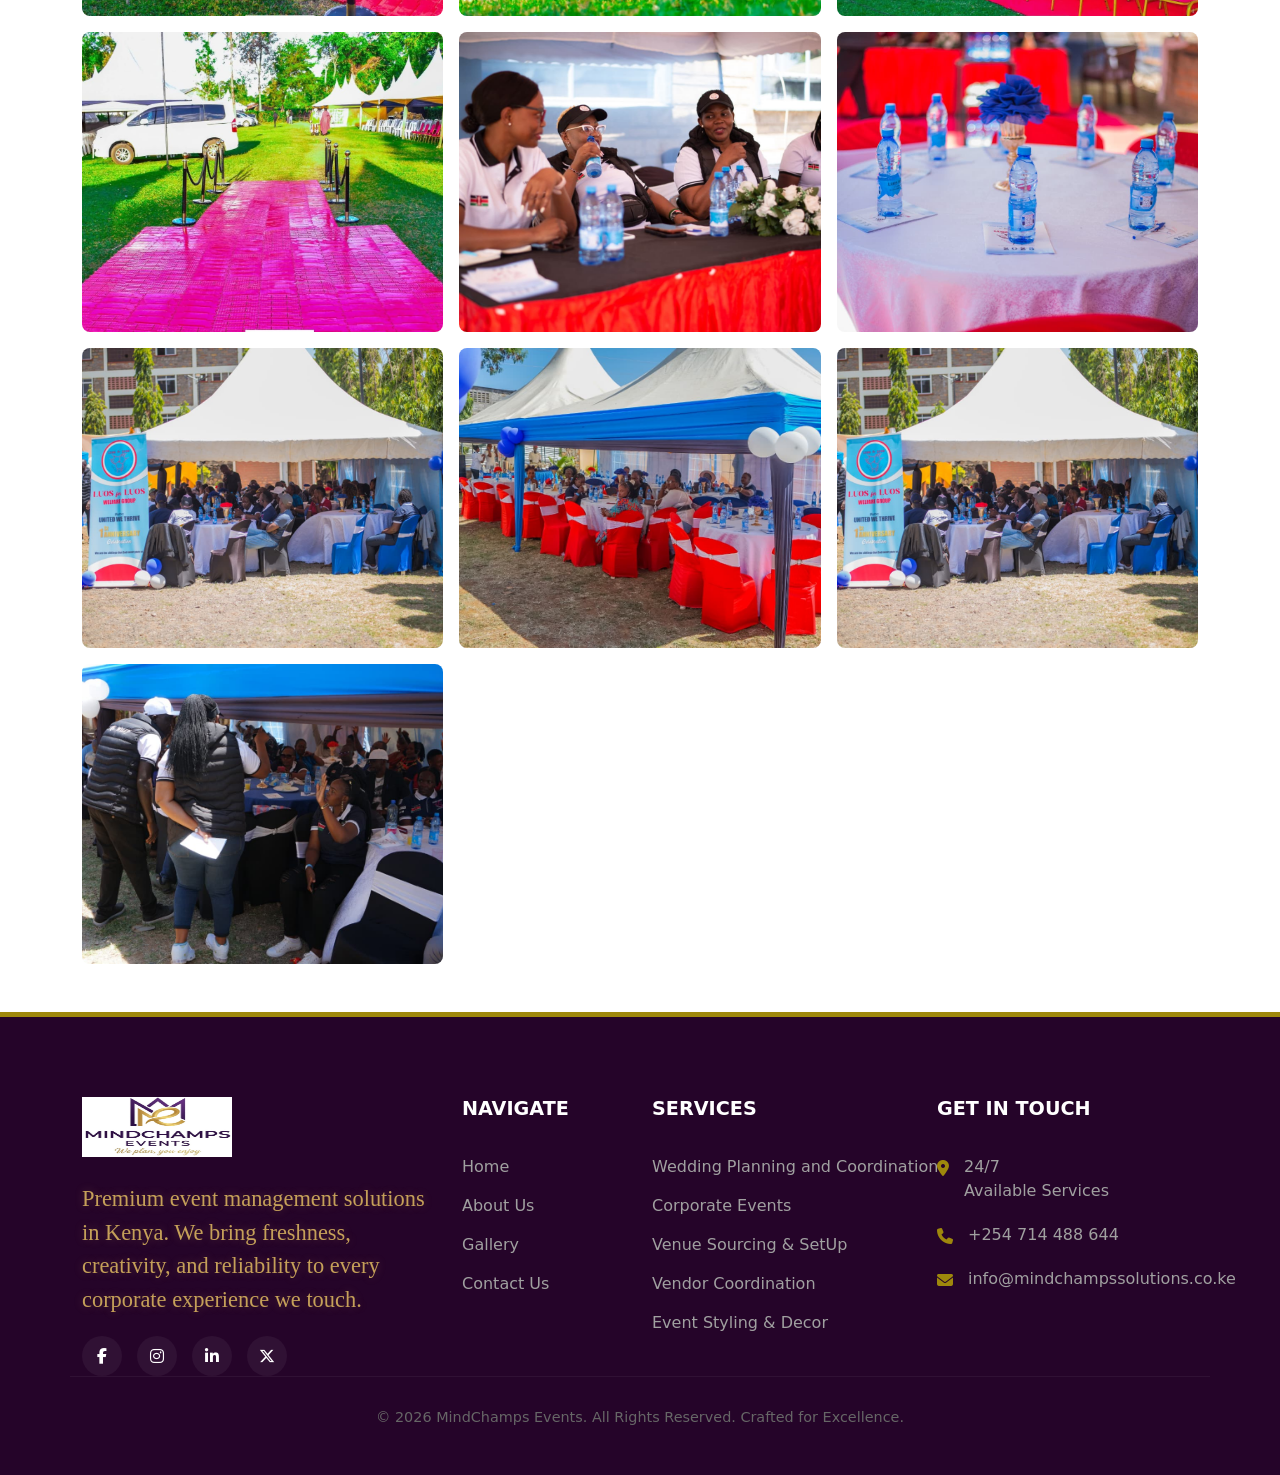
<file: gallery.html>
<!DOCTYPE html>
<html lang="en">
<head>
    <meta charset="UTF-8">
    <meta name="viewport" content="width=device-width, initial-scale=1.0">
    <title>Waridi Events | Premiere Event Planning</title>
    <link rel="stylesheet" href="./css/style.css">
    
    <link href="https://cdn.jsdelivr.net/npm/bootstrap@5.3.2/dist/css/bootstrap.min.css" rel="stylesheet">
    <link href="https://fonts.googleapis.com/css2?family=Inter:wght@400;700;900&display=swap" rel="stylesheet">
    <link rel="stylesheet" href="https://cdnjs.cloudflare.com/ajax/libs/font-awesome/6.5.1/css/all.min.css"> 
</head>
<body>

<nav class="navbar navbar-expand-lg fixed-top" id="mainNav">
    <div class="container">
        <a class="navbar-brand d-flex align-items-center" href="index.html">
            <img src="./images/logo1.png" alt="Waridi Logo" onerror="this.style.display='none'">
        </a>
        
        <button class="navbar-toggler border-0" type="button" data-bs-toggle="collapse" data-bs-target="#navbarNav" aria-controls="navbarNav" aria-expanded="false" aria-label="Toggle navigation">
            <i class="fa-solid fa-bars text-white"></i>
        </button>

        <div class="collapse navbar-collapse" id="navbarNav">
            <ul class="navbar-nav ms-auto">
                <li class="nav-item">
                    <a class="nav-link" href="index.html">Home</a>
                </li>
                <li class="nav-item">
                    <a class="nav-link" href="about.html">About</a>
                </li>
                
                <li class="nav-item dropdown">
                    <a class="nav-link dropdown-toggle" href="services.html" id="servicesDropdown" role="button" data-bs-toggle="dropdown" aria-expanded="false">
                        Services
                    </a>
                    <ul class="dropdown-menu" aria-labelledby="servicesDropdown">
                        <li><a class="dropdown-item" href="./services/wedding.html">Wedding Planning and Coordination</a></li>
                        <li><a class="dropdown-item" href="./services/corporate.html">Corporate Events</a></li>
                        <li><a class="dropdown-item" href="./services/social.html">Social Events</a></li>
                        <li><a class="dropdown-item" href="./services/venue.html">Venue Sourcing & SetUp</a></li>
                        <li><a class="dropdown-item" href="./services/vendor.html">Vendor Coordination</a></li>
                        <li><a class="dropdown-item" href="./services/decor.html">Event Styling & Decor</a></li>
                        <li><a class="dropdown-item" href="./services/guest.html">Guest Management</a></li>
                    </ul>
                </li>

                <li class="nav-item">
                    <a class="nav-link" href="gallery.html">Gallery</a>
                </li>
                <li class="nav-item">
                    <a class="nav-link nav-btn" href="contact.html">Contact Us</a>
                </li>
            </ul>
        </div>
    </div>
</nav>

<section class="about-hero" style="background: linear-gradient(rgba(58, 28, 93, 0.3), rgba(0, 0, 0, 0.8)), url('https://images.unsplash.com/photo-1511578314322-379afb476865?auto=format&fit=crop&w=1500&q=80') center/cover;">
    <div class="container text-center">
        <h1 class="hero-title-gold">Our Gallery</h1>
        <p class="lead text-white mx-auto" style="max-width: 700px;">Capturing the moments that matter.</p>
    </div>
</section>

<section class="gallery-section py-5">
    <div class="container">
        
        <div class="row mb-5">
            <div class="col-12 text-center">
                <div class="filter-controls">
                    <button class="btn filter-btn active" data-filter="all">Show All</button>
                    <button class="btn filter-btn" data-filter="wedding">Weddings</button>
                    <button class="btn filter-btn" data-filter="corporate">Corporate</button>
                    <button class="btn filter-btn" data-filter="social">Social</button>
                </div>
            </div>
        </div>

        <div class="row g-3" id="portfolio-grid">
            <div class="col-6 col-md-4 portfolio-item wedding">
                <div class="gallery-img-container">
                    <img src="./images/wedding1.jpeg" alt="Event Image" class="gallery-img">
                </div>
            </div>
            <div class="col-6 col-md-4 portfolio-item wedding">
                <div class="gallery-img-container">
                    <img src="./images/wedding2.jpeg" alt="Event Image" class="gallery-img">
                </div>
            </div>
            <div class="col-6 col-md-4 portfolio-item wedding">
                <div class="gallery-img-container">
                    <img src="./images/wedding3.jpeg" alt="Event Image" class="gallery-img">
                </div>
            </div>
            <div class="col-6 col-md-4 portfolio-item wedding">
                <div class="gallery-img-container">
                    <img src="./images/wedding4.jpeg" alt="Event Image" class="gallery-img">
                </div>
            </div>
            <div class="col-6 col-md-4 portfolio-item wedding">
                <div class="gallery-img-container">
                    <img src="./images/wedding5.jpeg" alt="Event Image" class="gallery-img">
                </div>
            </div>
            <div class="col-6 col-md-4 portfolio-item wedding">
                <div class="gallery-img-container">
                    <img src="./images/wedding6.jpeg" alt="Event Image" class="gallery-img">
                </div>
            </div>

            <div class="col-6 col-md-4 portfolio-item corporate">
                <div class="gallery-img-container">
                    <img src="./images/event1.jpeg" alt="Event Image" class="gallery-img">
                </div>
            </div>
            <div class="col-6 col-md-4 portfolio-item corporate">
                <div class="gallery-img-container">
                    <img src="./images/event4.jpeg" alt="Event Image" class="gallery-img">
                </div>
            </div>
            <div class="col-6 col-md-4 portfolio-item corporate">
                <div class="gallery-img-container">
                    <img src="./images/event3.jpeg" alt="Event Image" class="gallery-img">
                </div>
            </div>
            <div class="col-6 col-md-4 portfolio-item corporate">
                <div class="gallery-img-container">
                    <img src="./images/event2.jpeg" alt="Event Image" class="gallery-img">
                </div>
            </div>

            <div class="col-6 col-md-4 portfolio-item social">
                <div class="gallery-img-container">
                    <img src="./images/social1.jpeg" alt="Event Image" class="gallery-img">
                </div>
            </div>
            <div class="col-6 col-md-4 portfolio-item social">
                <div class="gallery-img-container">
                    <img src="./images/social2.jpeg" alt="Event Image" class="gallery-img">
                </div>
            </div>
            <div class="col-6 col-md-4 portfolio-item social">
                <div class="gallery-img-container">
                    <img src="./images/social3.jpeg" alt="Event Image" class="gallery-img">
                </div>
            </div>
            <div class="col-6 col-md-4 portfolio-item social">
                <div class="gallery-img-container">
                    <img src="./images/social4.jpeg" alt="Event Image" class="gallery-img">
                </div>
            </div>
            <div class="col-6 col-md-4 portfolio-item social">
                <div class="gallery-img-container">
                    <img src="./images/social5.jpeg" alt="Event Image" class="gallery-img">
                </div>
            </div>
            <div class="col-6 col-md-4 portfolio-item social">
                <div class="gallery-img-container">
                    <img src="./images/social6.jpeg" alt="Event Image" class="gallery-img">
                </div>
            </div>

        </div>
    </div>
</section>

<footer class="footer-main">
    <div class="container">
        <div class="row">
            
            <div class="col-lg-4 mb-5 mb-lg-0">
                <a href="/" class="footer-logo">
                    <img src="/images/logo.jpeg" alt="Waridi Events Logo" style="height:60px;">
                </a>
                <p class="footer-description">
                    Premium event management solutions in Kenya. We bring freshness, creativity, and reliability to every corporate experience we touch.
                </p>
                <div class="social-icons">
                    <a href="#"><i class="fa-brands fa-facebook-f"></i></a>
                    <a href="#"><i class="fa-brands fa-instagram"></i></a>
                    <a href="#"><i class="fa-brands fa-linkedin-in"></i></a>
                    <a href="#"><i class="fa-brands fa-x-twitter"></i></a>
                </div>
            </div>

            <div class="col-lg-2 col-md-6 mb-5 mb-lg-0">
                <h4 class="footer-heading">Navigate</h4>
                <ul class="footer-links">
                    <li><a href="index.html">Home</a></li>
                    <li><a href="about.html">About Us</a></li>
                    <li><a href="gallery.html">Gallery</a></li>
                    <li><a href="contact.html">Contact Us</a></li>
                </ul>
            </div>

            <div class="col-lg-3 col-md-6 mb-5 mb-lg-0">
                <h4 class="footer-heading">Services</h4>
                <ul class="footer-links">
                    <li><a class="dropdown-item" href="./services/wedding.html">Wedding Planning and Coordination</a></li>
                    <li><a class="dropdown-item" href="./services/corporate.html">Corporate Events</a></li>
                    <li><a class="dropdown-item" href="./services/venue.html">Venue Sourcing & SetUp</a></li>
                    <li><a class="dropdown-item" href="./services/vendor.html">Vendor Coordination</a></li>
                    <li><a class="dropdown-item" href="./services/decor.html">Event Styling & Decor</a></li>
                </ul>
            </div>

            <div class="col-lg-3">
                <h4 class="footer-heading">Get In Touch</h4>
                <div class="contact-info-item">
                    <i class="fa-solid fa-location-dot"></i>
                    <span>24/7<br>Available Services</span>
                </div>
                <div class="contact-info-item">
                    <i class="fa-solid fa-phone"></i>
                    <span>+254 714 488 644</span>
                </div>
                <div class="contact-info-item">
                    <i class="fa-solid fa-envelope"></i>
                    <span>info@mindchampssolutions.co.ke</span>
                </div>
            </div>

        </div>

        <div class="row footer-bottom text-center">
            <div class="col-12">
                <p>© 2026 MindChamps Events. All Rights Reserved. Crafted for Excellence.</p>
            </div>
        </div>
    </div>
</footer>

    <script src="https://cdn.jsdelivr.net/npm/bootstrap@5.3.2/dist/js/bootstrap.bundle.min.js"></script>
    <script src="/js/main.js"></script>
</body>
</html>
</file>
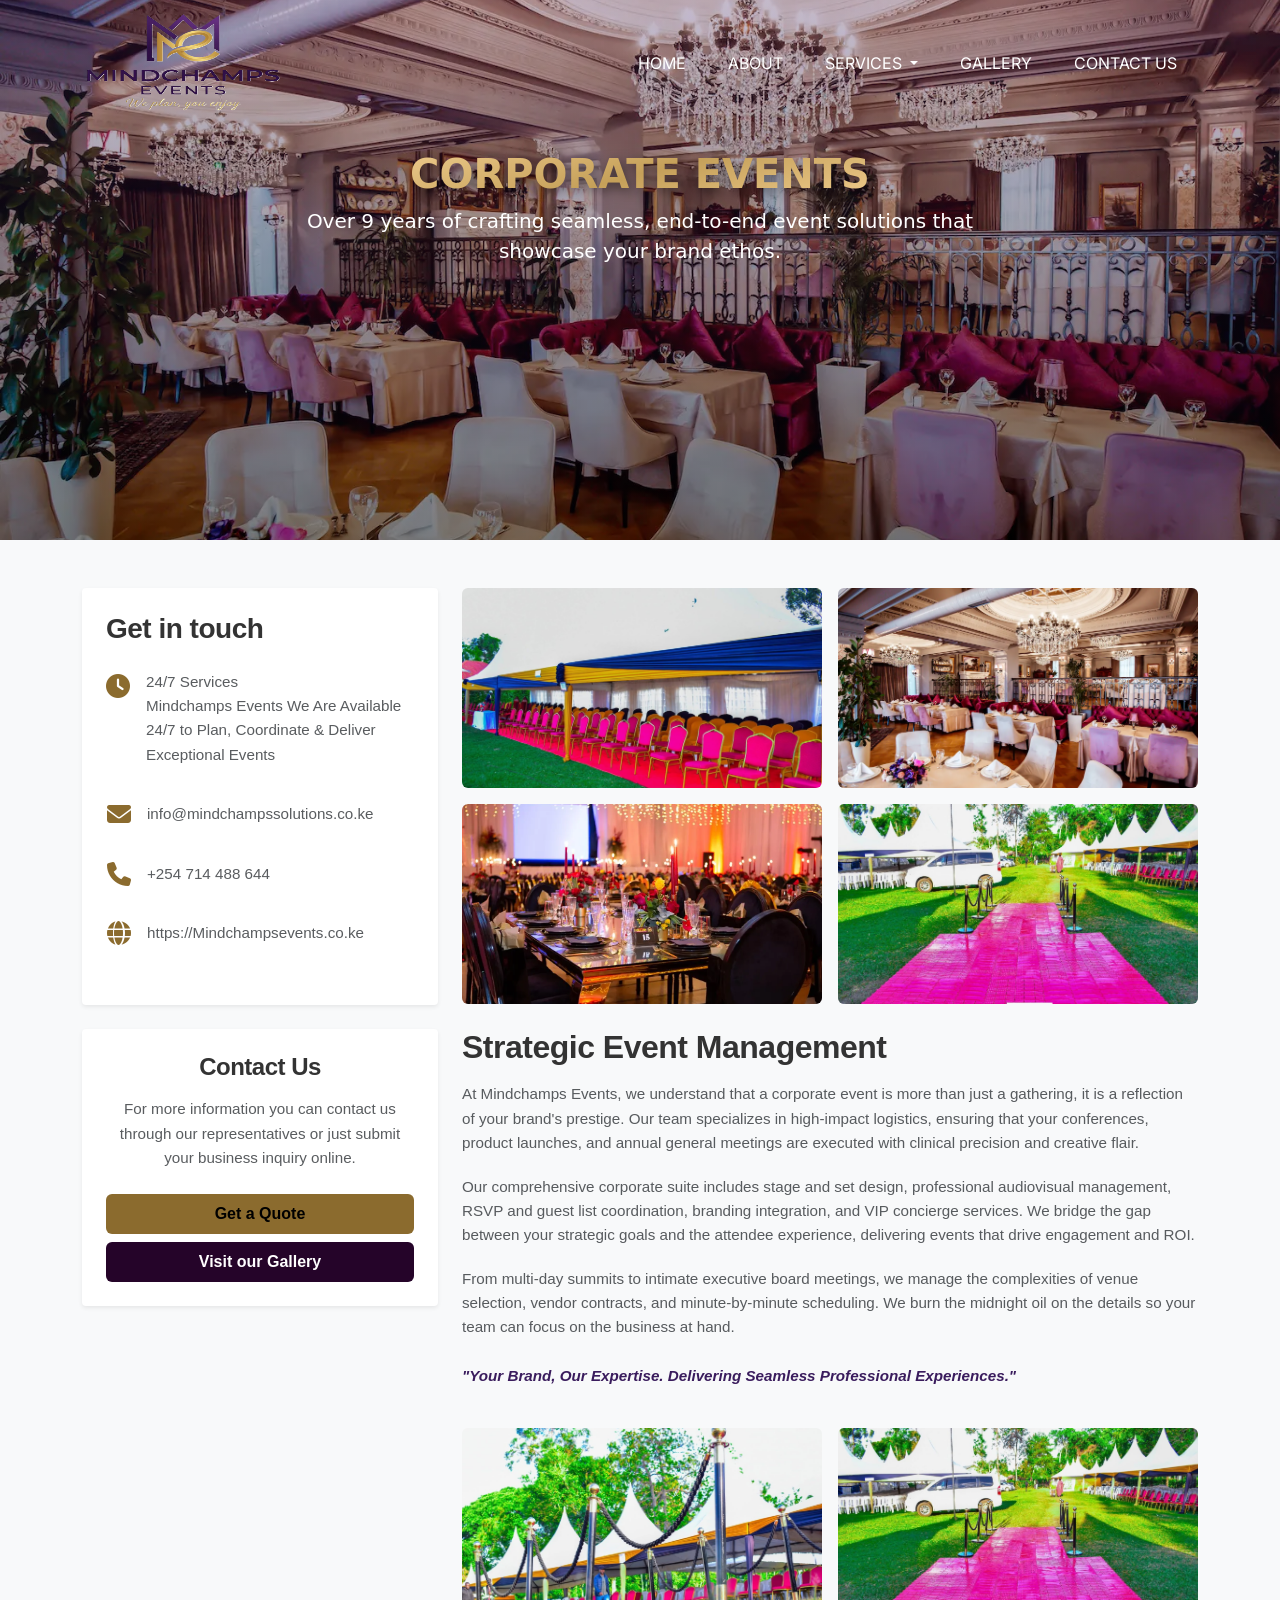
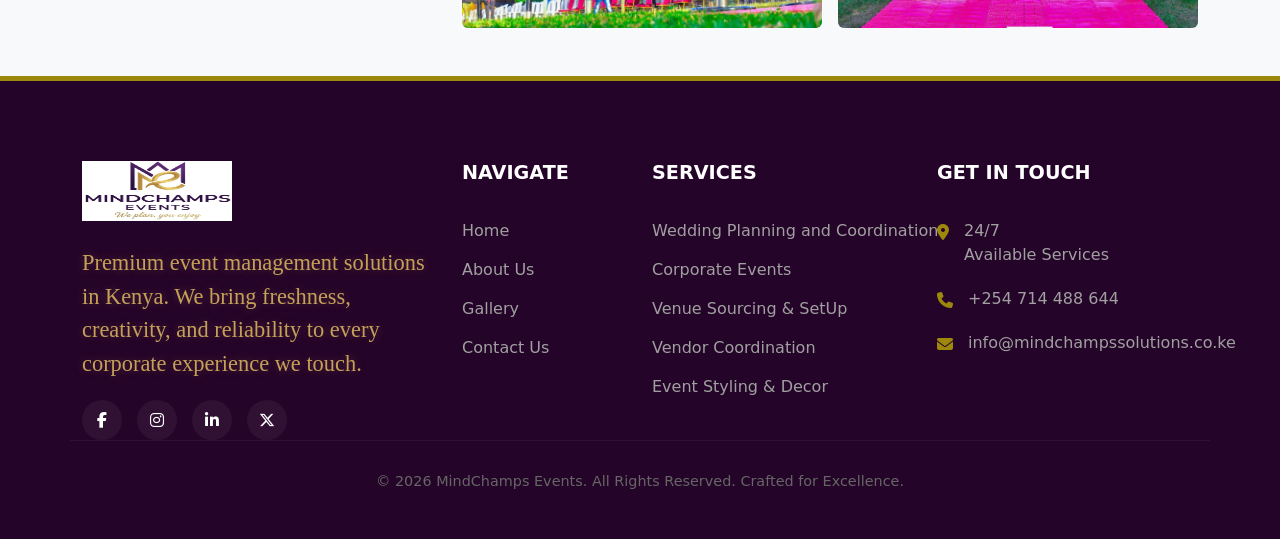
<file: services/corporate.html>
<!DOCTYPE html>
<html lang="en">
<head>
    <meta charset="UTF-8">
    <meta name="viewport" content="width=device-width, initial-scale=1.0">
    <title>Waridi Events | Premiere Event Planning</title>
    <link rel="stylesheet" href="../css/style.css">
    
    <link href="https://cdn.jsdelivr.net/npm/bootstrap@5.3.2/dist/css/bootstrap.min.css" rel="stylesheet">
    <link href="https://fonts.googleapis.com/css2?family=Inter:wght@400;700;900&display=swap" rel="stylesheet">
    <link rel="stylesheet" href="https://cdnjs.cloudflare.com/ajax/libs/font-awesome/6.5.1/css/all.min.css"> 
</head>
<body>

<nav class="navbar navbar-expand-lg fixed-top" id="mainNav">
    <div class="container">
        <a class="navbar-brand d-flex align-items-center" href="index.html">
            <img src="../images/logo1.png" alt="Waridi Logo" onerror="this.style.display='none'">
        </a>
        
        <button class="navbar-toggler border-0" type="button" data-bs-toggle="collapse" data-bs-target="#navbarNav" aria-controls="navbarNav" aria-expanded="false" aria-label="Toggle navigation">
            <i class="fa-solid fa-bars text-white"></i>
        </button>

        <div class="collapse navbar-collapse" id="navbarNav">
            <ul class="navbar-nav ms-auto">
                <li class="nav-item">
                    <a class="nav-link" href="../index.html">Home</a>
                </li>
                <li class="nav-item">
                    <a class="nav-link" href="../about.html">About</a>
                </li>
                
                <li class="nav-item dropdown">
                    <a class="nav-link dropdown-toggle" href="services.html" id="servicesDropdown" role="button" data-bs-toggle="dropdown" aria-expanded="false">
                        Services
                    </a>
                    <ul class="dropdown-menu" aria-labelledby="servicesDropdown">
                        <li><a class="dropdown-item" href="wedding.html">Wedding Planning and Coordination</a></li>
                        <li><a class="dropdown-item" href="corporate.html">Corporate Events</a></li>
                        <li><a class="dropdown-item" href="social.html">Social Events</a></li>
                        <li><a class="dropdown-item" href="venue.html">Venue Sourcing & SetUp</a></li>
                        <li><a class="dropdown-item" href="vendor.html">Vendor Coordination</a></li>
                        <li><a class="dropdown-item" href="decor.html">Event Styling & Decor</a></li>
                        <li><a class="dropdown-item" href="guest.html">Guest Management</a></li>
                    </ul>
                </li>

                <li class="nav-item">
                    <a class="nav-link" href="../gallery.html">Gallery</a>
                </li>
                <li class="nav-item">
                    <a class="nav-link nav-btn" href="../contact.html">Contact Us</a>
                </li>
            </ul>
        </div>
    </div>
</nav>

<section class="about-hero" style="background: linear-gradient(rgba(58, 28, 93, 0.3), rgba(0, 0, 0, 0.5)), url('../images/classic-luxury-style-restaurant-with-tables-chairs.webp') center/cover;">
    <div class="container text-center">
        <h1 class="hero-title-gold">Corporate Events</h1>
        <p class="lead text-white mx-auto" style="max-width: 700px;">Over 9 years of crafting seamless, end-to-end event solutions that showcase your brand ethos.</p>
    </div>
</section>

<section class="my-services py-5 bg-light">
    <div class="container">
        <div class="row">
            
            <div class="col-lg-4 mb-4">
                <div class="card border-0 shadow-sm p-4 mb-4">
                    <h3 class="fw-bold mb-4">Get in touch</h3>
                    <div class="d-flex mb-3">
                        <i class="fa-solid fa-clock me-3 mt-1 "></i>
                        <p class="small text-muted">
                            24/7 Services<br>
                            Mindchamps Events We Are Available 24/7 to Plan, Coordinate & Deliver Exceptional Events
                        </p>
                    </div>
                    <div class="d-flex mb-3">
                        <i class="fa-solid fa-envelope me-3"></i>
                        <p class="small text-muted">info@mindchampssolutions.co.ke</p>
                    </div>
                    <div class="d-flex mb-3">
                        <i class="fa-solid fa-phone me-3 "></i>
                        <p class="small text-muted">+254 714 488 644</p>
                    </div>
                    <div class="d-flex mb-3">
                        <i class="fa-solid fa-globe me-3 "></i>
                        <p class="small text-muted">https://Mindchampsevents.co.ke</p>
                    </div>
                </div>

                <div class="card border-0 shadow-sm p-4 text-center">
                    <h4 class="fw-bold mb-3">Contact Us</h4>
                    <p class="small text-muted mb-4">For more information you can contact us through our representatives or just submit your business inquiry online.</p>
                    <a href="#" class="btn btn-success w-100 py-2 mb-2 fw-bold" style="background-color: #00ff00; border: none; color: white;">Get a Quote</a>
                    <a href="#" class="btn btn-danger w-100 py-2 fw-bold" style="background-color: #800000; border: none;">Visit our Gallery</a>
                </div>
            </div>

            <div class="col-lg-8">
                <div class="row g-3 mb-4">
                    <div class="col-6"><img src="../images/event3.jpeg" class="img-fluid rounded" alt="Wedding Cake"></div>
                    <div class="col-6"><img src="../images/classic-luxury-style-restaurant-with-tables-chairs.webp" class="img-fluid rounded" alt="Wedding Table"></div>
                    <div class="col-6"><img src="../images/image3.webp" class="img-fluid rounded" alt="Reception Design"></div>
                    <div class="col-6"><img src="../images/event2.jpeg" class="img-fluid rounded" alt="Tent Setup"></div>
                </div>

                <div class="corporate-text">
                    <h2 class="fw-bold mb-3">Strategic Event Management</h2>
                    <p class="text-muted">At Mindchamps Events, we understand that a corporate event is more than just a gathering, it is a reflection of your brand's prestige. Our team specializes in high-impact logistics, ensuring that your conferences, product launches, and annual general meetings are executed with clinical precision and creative flair.</p>
                    
                    <p class="text-muted">Our comprehensive corporate suite includes stage and set design, professional audiovisual management, RSVP and guest list coordination, branding integration, and VIP concierge services. We bridge the gap between your strategic goals and the attendee experience, delivering events that drive engagement and ROI.</p>
                    
                    <p class="text-muted">From multi-day summits to intimate executive board meetings, we manage the complexities of venue selection, vendor contracts, and minute-by-minute scheduling. We burn the midnight oil on the details so your team can focus on the business at hand.</p>
                    
                    <p class="fst-italic fw-bold mt-4" style="color: #3a1c5d;">"Your Brand, Our Expertise. Delivering Seamless Professional Experiences."</p>
                </div>
                
                <div class="row g-3 mt-4">
                    <div class="col-6"><img src="../images/event4.jpeg" class="img-fluid rounded" alt="Decor"></div>
                    <div class="col-6"><img src="../images/event2.jpeg" class="img-fluid rounded" alt="Flowers"></div>
                </div>
            </div>

        </div>
    </div>
</section>

<footer class="footer-main">
    <div class="container">
        <div class="row">
            
            <div class="col-lg-4 mb-5 mb-lg-0">
                <a href="/" class="footer-logo">
                    <img src="/images/logo.jpeg" alt="Waridi Events Logo" style="height:60px;">
                </a>
                <p class="footer-description">
                    Premium event management solutions in Kenya. We bring freshness, creativity, and reliability to every corporate experience we touch.
                </p>
                <div class="social-icons">
                    <a href="#"><i class="fa-brands fa-facebook-f"></i></a>
                    <a href="#"><i class="fa-brands fa-instagram"></i></a>
                    <a href="#"><i class="fa-brands fa-linkedin-in"></i></a>
                    <a href="#"><i class="fa-brands fa-x-twitter"></i></a>
                </div>
            </div>

            <div class="col-lg-2 col-md-6 mb-5 mb-lg-0">
                <h4 class="footer-heading">Navigate</h4>
                <ul class="footer-links">
                    <li><a href="../index.html">Home</a></li>
                    <li><a href="../about.html">About Us</a></li>
                    <li><a href="../gallery.html">Gallery</a></li>
                    <li><a href="../contact.html">Contact Us</a></li>
                </ul>
            </div>

            <div class="col-lg-3 col-md-6 mb-5 mb-lg-0">
                <h4 class="footer-heading">Services</h4>
                <ul class="footer-links">
                    <li><a class="dropdown-item" href="wedding.html">Wedding Planning and Coordination</a></li>
                    <li><a class="dropdown-item" href="corporate.html">Corporate Events</a></li>
                    <li><a class="dropdown-item" href="venue.html">Venue Sourcing & SetUp</a></li>
                    <li><a class="dropdown-item" href="vendor.html">Vendor Coordination</a></li>
                    <li><a class="dropdown-item" href="decor.html">Event Styling & Decor</a></li>
                </ul>
            </div>

            <div class="col-lg-3">
                <h4 class="footer-heading">Get In Touch</h4>
                <div class="contact-info-item">
                    <i class="fa-solid fa-location-dot"></i>
                    <span>24/7<br>Available Services</span>
                </div>
                <div class="contact-info-item">
                    <i class="fa-solid fa-phone"></i>
                    <span>+254 714 488 644</span>
                </div>
                <div class="contact-info-item">
                    <i class="fa-solid fa-envelope"></i>
                    <span>info@mindchampssolutions.co.ke</span>
                </div>
            </div>

        </div>

        <div class="row footer-bottom text-center">
            <div class="col-12">
                <p>© 2026 MindChamps Events. All Rights Reserved. Crafted for Excellence.</p>
            </div>
        </div>
    </div>
</footer>

    <script src="https://cdn.jsdelivr.net/npm/bootstrap@5.3.2/dist/js/bootstrap.bundle.min.js"></script>
    <script src="../js/main.js"></script>
</body>
</html>
</file>
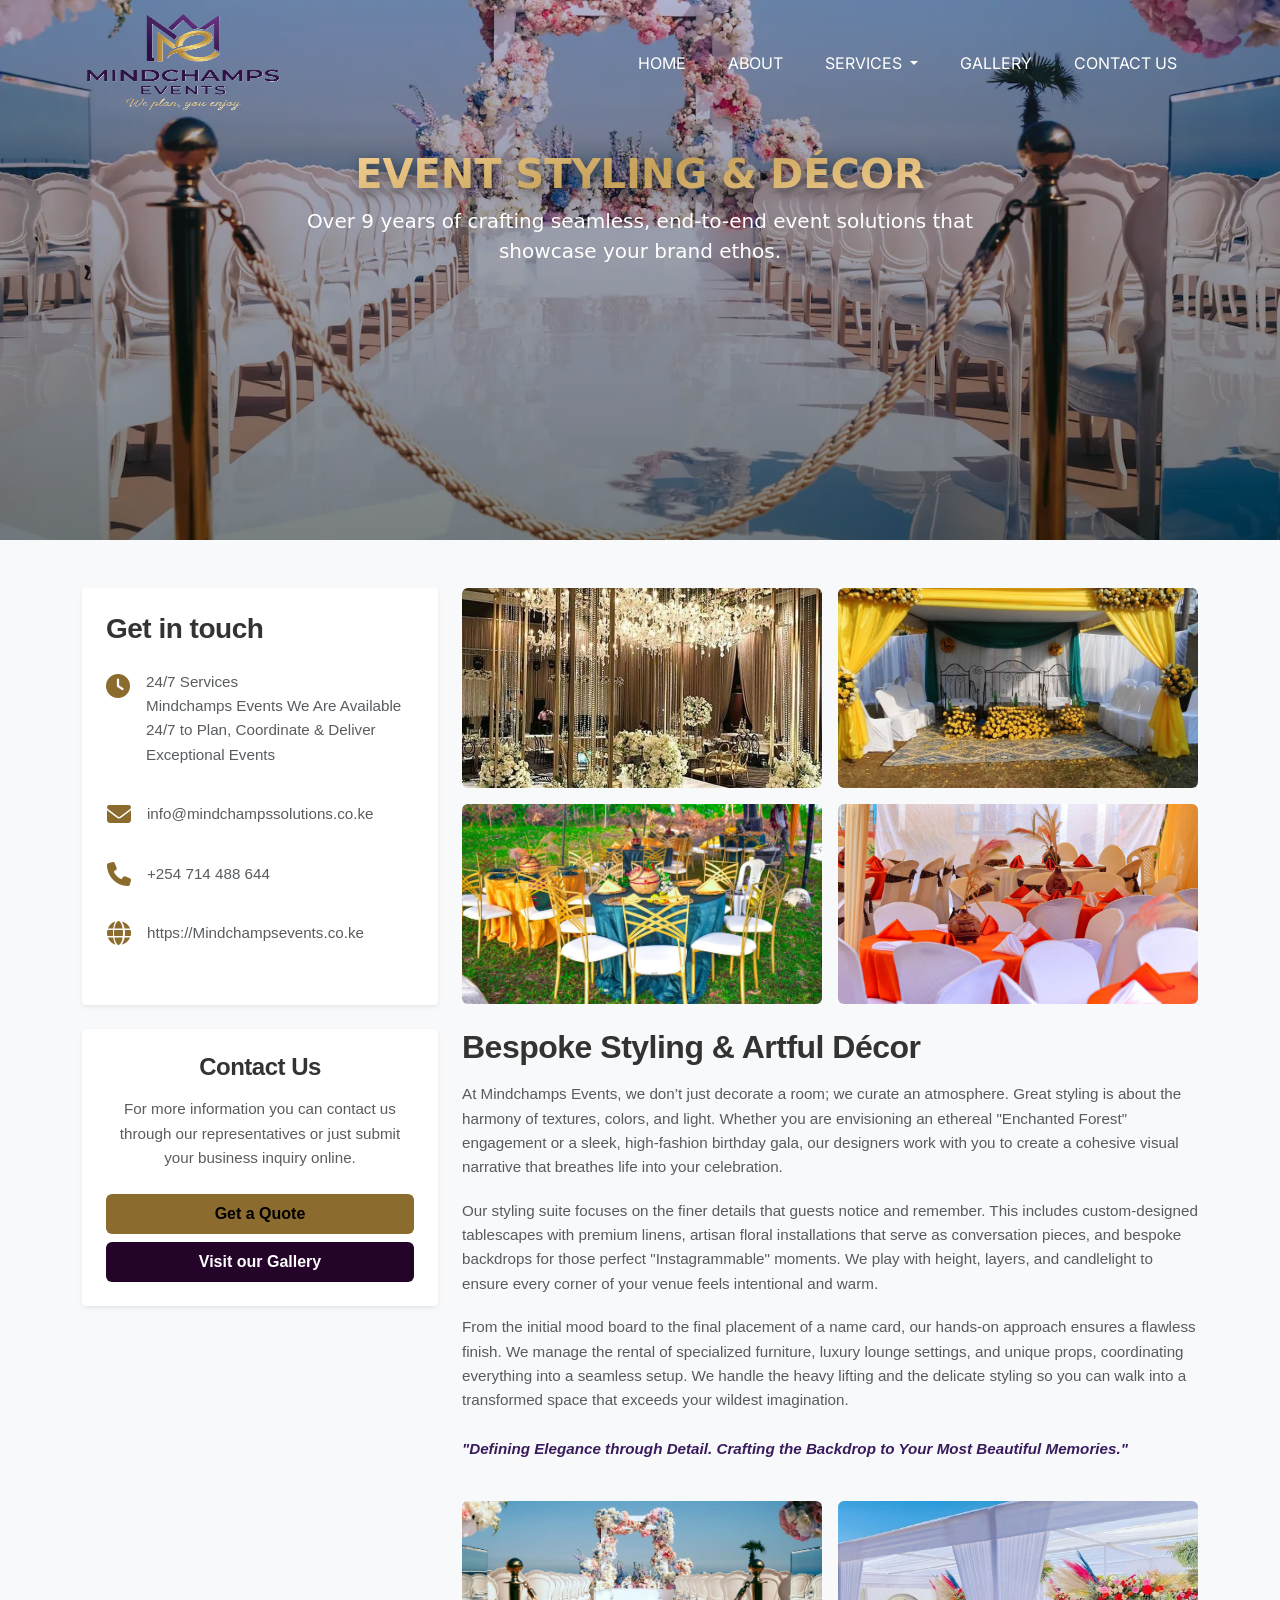
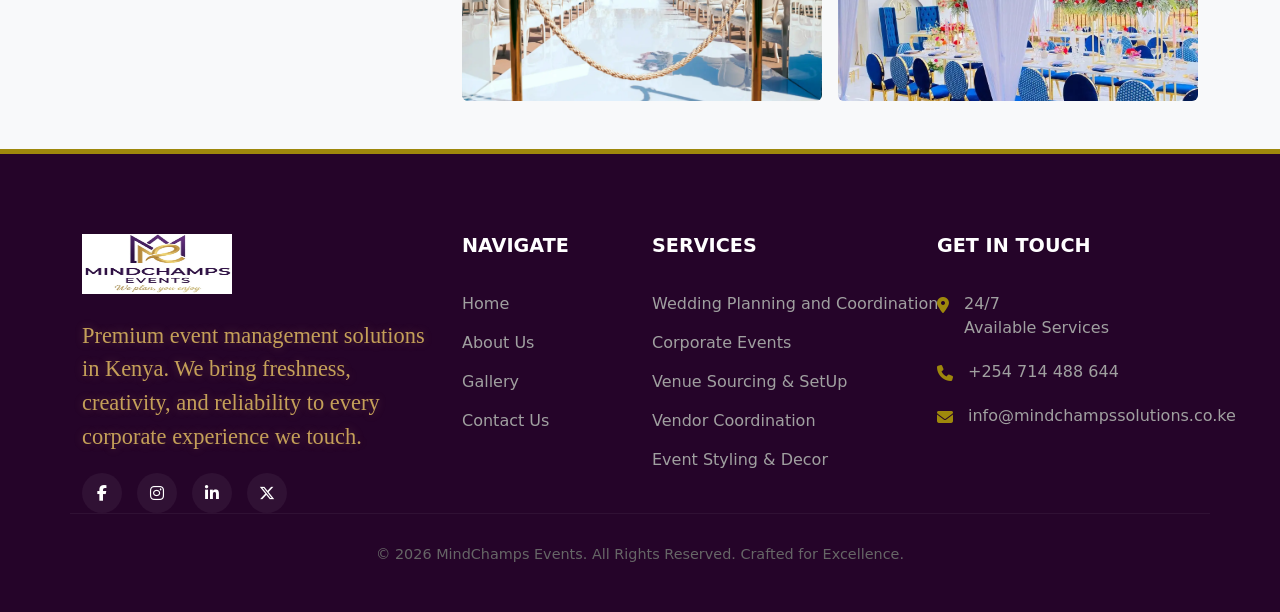
<file: services/decor.html>
<!DOCTYPE html>
<html lang="en">
<head>
    <meta charset="UTF-8">
    <meta name="viewport" content="width=device-width, initial-scale=1.0">
    <title>Waridi Events | Premiere Event Planning</title>
    <link rel="stylesheet" href="../css/style.css">
    
    <link href="https://cdn.jsdelivr.net/npm/bootstrap@5.3.2/dist/css/bootstrap.min.css" rel="stylesheet">
    <link href="https://fonts.googleapis.com/css2?family=Inter:wght@400;700;900&display=swap" rel="stylesheet">
    <link rel="stylesheet" href="https://cdnjs.cloudflare.com/ajax/libs/font-awesome/6.5.1/css/all.min.css"> 
</head>
<body>

<nav class="navbar navbar-expand-lg fixed-top" id="mainNav">
    <div class="container">
        <a class="navbar-brand d-flex align-items-center" href="index.html">
            <img src="../images/logo1.png" alt="Waridi Logo" onerror="this.style.display='none'">
        </a>
        
        <button class="navbar-toggler border-0" type="button" data-bs-toggle="collapse" data-bs-target="#navbarNav" aria-controls="navbarNav" aria-expanded="false" aria-label="Toggle navigation">
            <i class="fa-solid fa-bars text-white"></i>
        </button>

        <div class="collapse navbar-collapse" id="navbarNav">
            <ul class="navbar-nav ms-auto">
                <li class="nav-item">
                    <a class="nav-link" href="../index.html">Home</a>
                </li>
                <li class="nav-item">
                    <a class="nav-link" href="../about.html">About</a>
                </li>
                
                <li class="nav-item dropdown">
                    <a class="nav-link dropdown-toggle" href="services.html" id="servicesDropdown" role="button" data-bs-toggle="dropdown" aria-expanded="false">
                        Services
                    </a>
                    <ul class="dropdown-menu" aria-labelledby="servicesDropdown">
                        <li><a class="dropdown-item" href="wedding.html">Wedding Planning and Coordination</a></li>
                        <li><a class="dropdown-item" href="corporate.html">Corporate Events</a></li>
                        <li><a class="dropdown-item" href="social.html">Social Events</a></li>
                        <li><a class="dropdown-item" href="venue.html">Venue Sourcing & SetUp</a></li>
                        <li><a class="dropdown-item" href="vendor.html">Vendor Coordination</a></li>
                        <li><a class="dropdown-item" href="decor.html">Event Styling & Decor</a></li>
                        <li><a class="dropdown-item" href="guest.html">Guest Management</a></li>
                    </ul>
                </li>

                <li class="nav-item">
                    <a class="nav-link" href="../gallery.html">Gallery</a>
                </li>
                <li class="nav-item">
                    <a class="nav-link nav-btn" href="../contact.html">Contact Us</a>
                </li>
            </ul>
        </div>
    </div>
</nav>

<section class="about-hero" style="background: linear-gradient(rgba(58, 28, 93, 0.3), rgba(0, 0, 0, 0.5)), url('../images/amaizing-decoratedwedding-ceremony.webp') center/cover;">
    <div class="container text-center">
        <h1 class="hero-title-gold">Event Styling & Décor</h1>
        <p class="lead text-white mx-auto" style="max-width: 700px;">Over 9 years of crafting seamless, end-to-end event solutions that showcase your brand ethos.</p>
    </div>
</section>

<section class="my-services py-5 bg-light">
    <div class="container">
        <div class="row">
            
            <div class="col-lg-4 mb-4">
                <div class="card border-0 shadow-sm p-4 mb-4">
                    <h3 class="fw-bold mb-4">Get in touch</h3>
                    <div class="d-flex mb-3">
                        <i class="fa-solid fa-clock me-3 mt-1 "></i>
                        <p class="small text-muted">
                            24/7 Services<br>
                            Mindchamps Events We Are Available 24/7 to Plan, Coordinate & Deliver Exceptional Events
                        </p>
                    </div>
                    <div class="d-flex mb-3">
                        <i class="fa-solid fa-envelope me-3"></i>
                        <p class="small text-muted">info@mindchampssolutions.co.ke</p>
                    </div>
                    <div class="d-flex mb-3">
                        <i class="fa-solid fa-phone me-3 "></i>
                        <p class="small text-muted">+254 714 488 644</p>
                    </div>
                    <div class="d-flex mb-3">
                        <i class="fa-solid fa-globe me-3 "></i>
                        <p class="small text-muted">https://Mindchampsevents.co.ke</p>
                    </div>
                </div>

                <div class="card border-0 shadow-sm p-4 text-center">
                    <h4 class="fw-bold mb-3">Contact Us</h4>
                    <p class="small text-muted mb-4">For more information you can contact us through our representatives or just submit your business inquiry online.</p>
                    <a href="#" class="btn btn-success w-100 py-2 mb-2 fw-bold" style="background-color: #00ff00; border: none; color: white;">Get a Quote</a>
                    <a href="#" class="btn btn-danger w-100 py-2 fw-bold" style="background-color: #800000; border: none;">Visit our Gallery</a>
                </div>
            </div>

            <div class="col-lg-8">
                <div class="row g-3 mb-4">
                    <div class="col-6"><img src="../images/image1.webp" class="img-fluid rounded" alt="Wedding Cake"></div>
                    <div class="col-6"><img src="../images/image2.webp" class="img-fluid rounded" alt="Wedding Table"></div>
                    <div class="col-6"><img src="../images/wedding3.jpeg" class="img-fluid rounded" alt="Reception Design"></div>
                    <div class="col-6"><img src="../images/wedding2.jpeg" class="img-fluid rounded" alt="Tent Setup"></div>
                </div>

<div class="social-text">
    <h2 class="fw-bold mb-3">Bespoke Styling & Artful Décor</h2>
    <p class="text-muted">
        At Mindchamps Events, we don’t just decorate a room; we curate an atmosphere. Great styling is about the harmony of textures, colors, and light. Whether you are envisioning an ethereal "Enchanted Forest" engagement or a sleek, high-fashion birthday gala, our designers work with you to create a cohesive visual narrative that breathes life into your celebration.
    </p>
    
    <p class="text-muted">
        Our styling suite focuses on the finer details that guests notice and remember. This includes custom-designed tablescapes with premium linens, artisan floral installations that serve as conversation pieces, and bespoke backdrops for those perfect "Instagrammable" moments. We play with height, layers, and candlelight to ensure every corner of your venue feels intentional and warm.
    </p>
    
    <p class="text-muted">
        From the initial mood board to the final placement of a name card, our hands-on approach ensures a flawless finish. We manage the rental of specialized furniture, luxury lounge settings, and unique props, coordinating everything into a seamless setup. We handle the heavy lifting and the delicate styling so you can walk into a transformed space that exceeds your wildest imagination.
    </p>
    
    <p class="fst-italic fw-bold mt-4" style="color: #3a1c5d;">
        "Defining Elegance through Detail. Crafting the Backdrop to Your Most Beautiful Memories."
    </p>
</div>
                
                <div class="row g-3 mt-4">
                    <div class="col-6"><img src="../images/amaizing-decoratedwedding-ceremony.webp" class="img-fluid rounded" alt="Decor"></div>
                    <div class="col-6"><img src="../images/image6.webp" class="img-fluid rounded" alt="Flowers"></div>
                </div>
            </div>

        </div>
    </div>
</section>

<footer class="footer-main">
    <div class="container">
        <div class="row">
            
            <div class="col-lg-4 mb-5 mb-lg-0">
                <a href="/" class="footer-logo">
                    <img src="/images/logo.jpeg" alt="Waridi Events Logo" style="height:60px;">
                </a>
                <p class="footer-description">
                    Premium event management solutions in Kenya. We bring freshness, creativity, and reliability to every corporate experience we touch.
                </p>
                <div class="social-icons">
                    <a href="#"><i class="fa-brands fa-facebook-f"></i></a>
                    <a href="#"><i class="fa-brands fa-instagram"></i></a>
                    <a href="#"><i class="fa-brands fa-linkedin-in"></i></a>
                    <a href="#"><i class="fa-brands fa-x-twitter"></i></a>
                </div>
            </div>

            <div class="col-lg-2 col-md-6 mb-5 mb-lg-0">
                <h4 class="footer-heading">Navigate</h4>
                <ul class="footer-links">
                    <li><a href="../index.html">Home</a></li>
                    <li><a href="../about.html">About Us</a></li>
                    <li><a href="../gallery.html">Gallery</a></li>
                    <li><a href="../contact.html">Contact Us</a></li>
                </ul>
            </div>

            <div class="col-lg-3 col-md-6 mb-5 mb-lg-0">
                <h4 class="footer-heading">Services</h4>
                <ul class="footer-links">
                    <li><a class="dropdown-item" href="wedding.html">Wedding Planning and Coordination</a></li>
                    <li><a class="dropdown-item" href="corporate.html">Corporate Events</a></li>
                    <li><a class="dropdown-item" href="venue.html">Venue Sourcing & SetUp</a></li>
                    <li><a class="dropdown-item" href="vendor.html">Vendor Coordination</a></li>
                    <li><a class="dropdown-item" href="decor.html">Event Styling & Decor</a></li>
                </ul>
            </div>

            <div class="col-lg-3">
                <h4 class="footer-heading">Get In Touch</h4>
                <div class="contact-info-item">
                    <i class="fa-solid fa-location-dot"></i>
                    <span>24/7<br>Available Services</span>
                </div>
                <div class="contact-info-item">
                    <i class="fa-solid fa-phone"></i>
                    <span>+254 714 488 644</span>
                </div>
                <div class="contact-info-item">
                    <i class="fa-solid fa-envelope"></i>
                    <span>info@mindchampssolutions.co.ke</span>
                </div>
            </div>

        </div>

        <div class="row footer-bottom text-center">
            <div class="col-12">
                <p>© 2026 MindChamps Events. All Rights Reserved. Crafted for Excellence.</p>
            </div>
        </div>
    </div>
</footer>

    <script src="https://cdn.jsdelivr.net/npm/bootstrap@5.3.2/dist/js/bootstrap.bundle.min.js"></script>
    <script src="../js/main.js"></script>
</body>
</html>
</file>
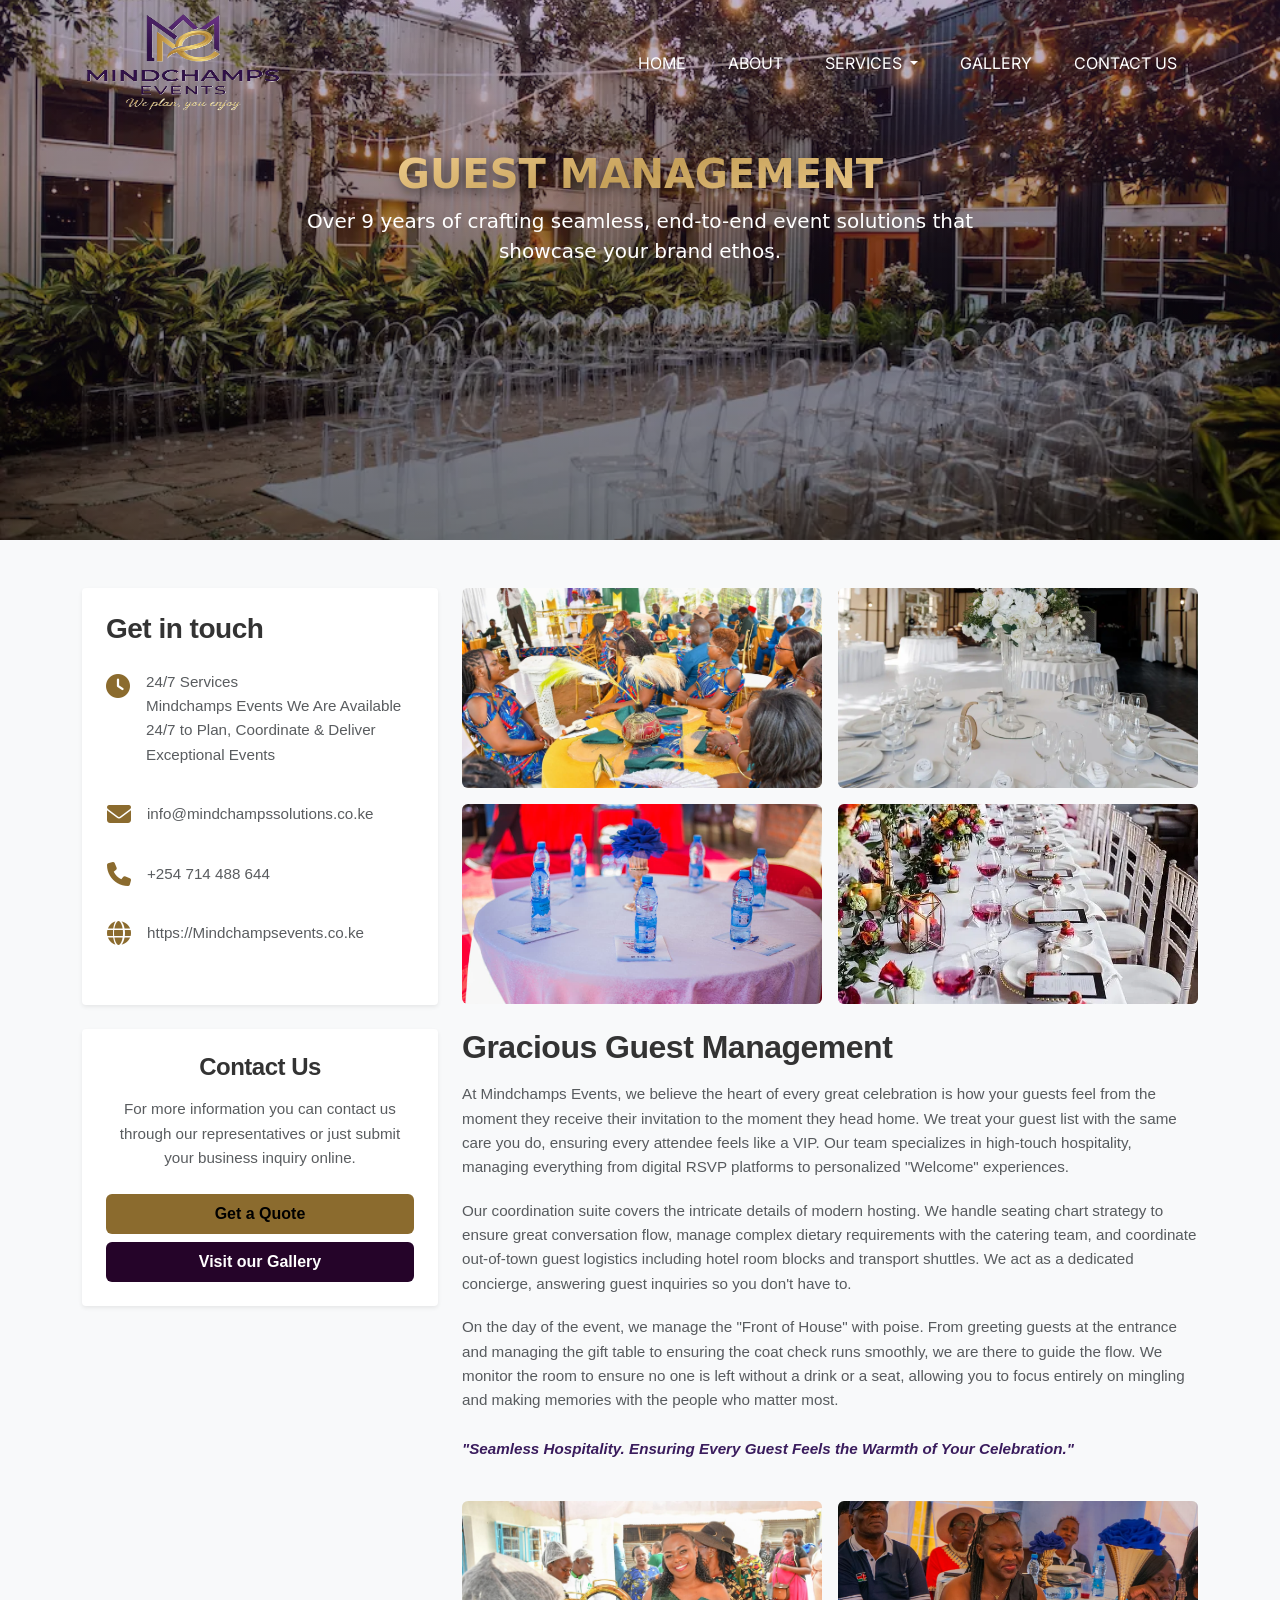
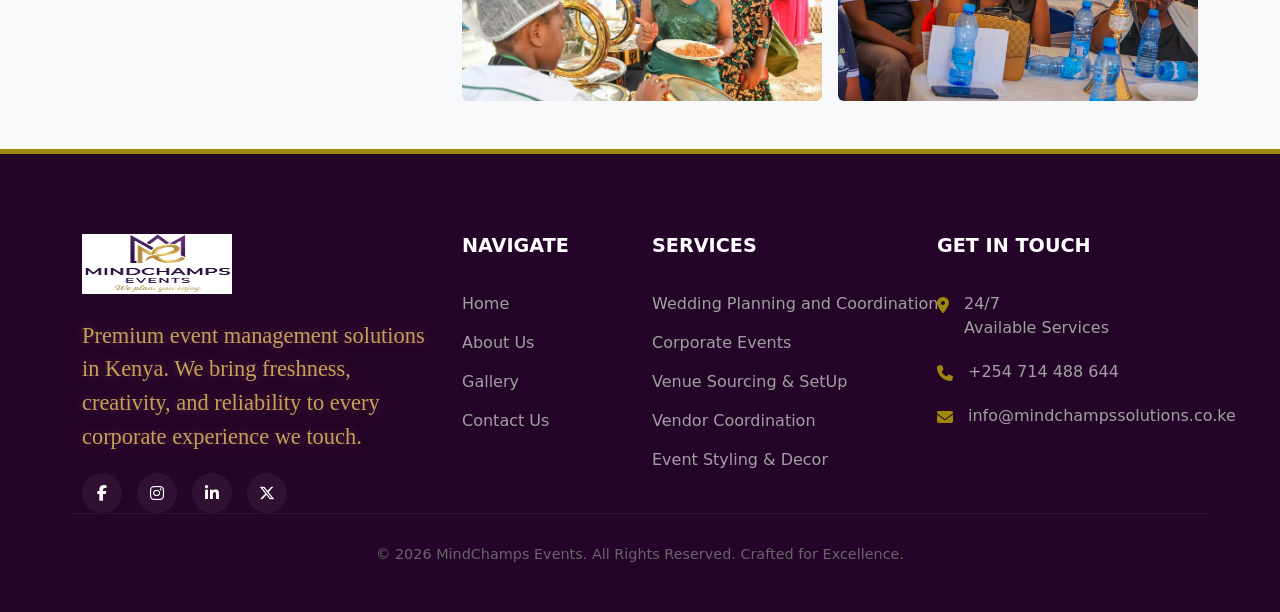
<file: services/guest.html>
<!DOCTYPE html>
<html lang="en">
<head>
    <meta charset="UTF-8">
    <meta name="viewport" content="width=device-width, initial-scale=1.0">
    <title>Waridi Events | Premiere Event Planning</title>
    <link rel="stylesheet" href="../css/style.css">
    
    <link href="https://cdn.jsdelivr.net/npm/bootstrap@5.3.2/dist/css/bootstrap.min.css" rel="stylesheet">
    <link href="https://fonts.googleapis.com/css2?family=Inter:wght@400;700;900&display=swap" rel="stylesheet">
    <link rel="stylesheet" href="https://cdnjs.cloudflare.com/ajax/libs/font-awesome/6.5.1/css/all.min.css"> 
</head>
<body>

<nav class="navbar navbar-expand-lg fixed-top" id="mainNav">
    <div class="container">
        <a class="navbar-brand d-flex align-items-center" href="index.html">
            <img src="../images/logo1.png" alt="Waridi Logo" onerror="this.style.display='none'">
        </a>
        
        <button class="navbar-toggler border-0" type="button" data-bs-toggle="collapse" data-bs-target="#navbarNav" aria-controls="navbarNav" aria-expanded="false" aria-label="Toggle navigation">
            <i class="fa-solid fa-bars text-white"></i>
        </button>

        <div class="collapse navbar-collapse" id="navbarNav">
            <ul class="navbar-nav ms-auto">
                <li class="nav-item">
                    <a class="nav-link" href="../index.html">Home</a>
                </li>
                <li class="nav-item">
                    <a class="nav-link" href="../about.html">About</a>
                </li>
                
                <li class="nav-item dropdown">
                    <a class="nav-link dropdown-toggle" href="services.html" id="servicesDropdown" role="button" data-bs-toggle="dropdown" aria-expanded="false">
                        Services
                    </a>
                    <ul class="dropdown-menu" aria-labelledby="servicesDropdown">
                        <li><a class="dropdown-item" href="wedding.html">Wedding Planning and Coordination</a></li>
                        <li><a class="dropdown-item" href="corporate.html">Corporate Events</a></li>
                        <li><a class="dropdown-item" href="social.html">Social Events</a></li>
                        <li><a class="dropdown-item" href="venue.html">Venue Sourcing & SetUp</a></li>
                        <li><a class="dropdown-item" href="vendor.html">Vendor Coordination</a></li>
                        <li><a class="dropdown-item" href="decor.html">Event Styling & Decor</a></li>
                        <li><a class="dropdown-item" href="guest.html">Guest Management</a></li>
                    </ul>
                </li>

                <li class="nav-item">
                    <a class="nav-link" href="../gallery.html">Gallery</a>
                </li>
                <li class="nav-item">
                    <a class="nav-link nav-btn" href="../contact.html">Contact Us</a>
                </li>
            </ul>
        </div>
    </div>
</nav>

<section class="about-hero" style="background: linear-gradient(rgba(58, 28, 93, 0.3), rgba(0, 0, 0, 0.5)), url('../images/decorated-ceremonial-area-outdoors-with-modern-transparent-chairs-beautiful-festoon-with-lots-trees-plants.webp') center/cover;">
    <div class="container text-center">
        <h1 class="hero-title-gold">Guest Management</h1>
        <p class="lead text-white mx-auto" style="max-width: 700px;">Over 9 years of crafting seamless, end-to-end event solutions that showcase your brand ethos.</p>
    </div>
</section>

<section class="my-services py-5 bg-light">
    <div class="container">
        <div class="row">
            
            <div class="col-lg-4 mb-4">
                <div class="card border-0 shadow-sm p-4 mb-4">
                    <h3 class="fw-bold mb-4">Get in touch</h3>
                    <div class="d-flex mb-3">
                        <i class="fa-solid fa-clock me-3 mt-1 "></i>
                        <p class="small text-muted">
                            24/7 Services<br>
                            Mindchamps Events We Are Available 24/7 to Plan, Coordinate & Deliver Exceptional Events
                        </p>
                    </div>
                    <div class="d-flex mb-3">
                        <i class="fa-solid fa-envelope me-3"></i>
                        <p class="small text-muted">info@mindchampssolutions.co.ke</p>
                    </div>
                    <div class="d-flex mb-3">
                        <i class="fa-solid fa-phone me-3 "></i>
                        <p class="small text-muted">+254 714 488 644</p>
                    </div>
                    <div class="d-flex mb-3">
                        <i class="fa-solid fa-globe me-3 "></i>
                        <p class="small text-muted">https://Mindchampsevents.co.ke</p>
                    </div>
                </div>

                <div class="card border-0 shadow-sm p-4 text-center">
                    <h4 class="fw-bold mb-3">Contact Us</h4>
                    <p class="small text-muted mb-4">For more information you can contact us through our representatives or just submit your business inquiry online.</p>
                    <a href="#" class="btn btn-success w-100 py-2 mb-2 fw-bold" style="background-color: #00ff00; border: none; color: white;">Get a Quote</a>
                    <a href="#" class="btn btn-danger w-100 py-2 fw-bold" style="background-color: #800000; border: none;">Visit our Gallery</a>
                </div>
            </div>

            <div class="col-lg-8">
                <div class="row g-3 mb-4">
                    <div class="col-6"><img src="../images/wedding4.jpeg" class="img-fluid rounded" alt="Wedding Cake"></div>
                    <div class="col-6"><img src="../images/wedding-banquet-service.webp" class="img-fluid rounded" alt="Wedding Table"></div>
                    <div class="col-6"><img src="../images/social2.jpeg" class="img-fluid rounded" alt="Reception Design"></div>
                    <div class="col-6"><img src="../images/image4.webp" class="img-fluid rounded" alt="Tent Setup"></div>
                </div>

<div class="social-text">
    <h2 class="fw-bold mb-3">Gracious Guest Management</h2>
    <p class="text-muted">
        At Mindchamps Events, we believe the heart of every great celebration is how your guests feel from the moment they receive their invitation to the moment they head home. We treat your guest list with the same care you do, ensuring every attendee feels like a VIP. Our team specializes in high-touch hospitality, managing everything from digital RSVP platforms to personalized "Welcome" experiences.
    </p>
    
    <p class="text-muted">
        Our coordination suite covers the intricate details of modern hosting. We handle seating chart strategy to ensure great conversation flow, manage complex dietary requirements with the catering team, and coordinate out-of-town guest logistics including hotel room blocks and transport shuttles. We act as a dedicated concierge, answering guest inquiries so you don't have to.
    </p>
    
    <p class="text-muted">
        On the day of the event, we manage the "Front of House" with poise. From greeting guests at the entrance and managing the gift table to ensuring the coat check runs smoothly, we are there to guide the flow. We monitor the room to ensure no one is left without a drink or a seat, allowing you to focus entirely on mingling and making memories with the people who matter most.
    </p>
    
    <p class="fst-italic fw-bold mt-4" style="color: #3a1c5d;">
        "Seamless Hospitality. Ensuring Every Guest Feels the Warmth of Your Celebration."
    </p>
</div>       
                <div class="row g-3 mt-4">
                    <div class="col-6"><img src="../images/guest2.jpeg" class="img-fluid rounded" alt="Decor"></div>
                    <div class="col-6"><img src="../images/guest3.jpeg" class="img-fluid rounded" alt="Flowers"></div>
                </div>
            </div>

        </div>
    </div>
</section>

<footer class="footer-main">
    <div class="container">
        <div class="row">
            
            <div class="col-lg-4 mb-5 mb-lg-0">
                <a href="/" class="footer-logo">
                    <img src="/images/logo.jpeg" alt="Waridi Events Logo" style="height:60px;">
                </a>
                <p class="footer-description">
                    Premium event management solutions in Kenya. We bring freshness, creativity, and reliability to every corporate experience we touch.
                </p>
                <div class="social-icons">
                    <a href="#"><i class="fa-brands fa-facebook-f"></i></a>
                    <a href="#"><i class="fa-brands fa-instagram"></i></a>
                    <a href="#"><i class="fa-brands fa-linkedin-in"></i></a>
                    <a href="#"><i class="fa-brands fa-x-twitter"></i></a>
                </div>
            </div>

            <div class="col-lg-2 col-md-6 mb-5 mb-lg-0">
                <h4 class="footer-heading">Navigate</h4>
                <ul class="footer-links">
                    <li><a href="../index.html">Home</a></li>
                    <li><a href="../about.html">About Us</a></li>
                    <li><a href="../gallery.html">Gallery</a></li>
                    <li><a href="../contact.html">Contact Us</a></li>
                </ul>
            </div>

            <div class="col-lg-3 col-md-6 mb-5 mb-lg-0">
                <h4 class="footer-heading">Services</h4>
                <ul class="footer-links">
                    <li><a class="dropdown-item" href="wedding.html">Wedding Planning and Coordination</a></li>
                    <li><a class="dropdown-item" href="corporate.html">Corporate Events</a></li>
                    <li><a class="dropdown-item" href="venue.html">Venue Sourcing & SetUp</a></li>
                    <li><a class="dropdown-item" href="vendor.html">Vendor Coordination</a></li>
                    <li><a class="dropdown-item" href="decor.html">Event Styling & Decor</a></li>
                </ul>
            </div>

            <div class="col-lg-3">
                <h4 class="footer-heading">Get In Touch</h4>
                <div class="contact-info-item">
                    <i class="fa-solid fa-location-dot"></i>
                    <span>24/7<br>Available Services</span>
                </div>
                <div class="contact-info-item">
                    <i class="fa-solid fa-phone"></i>
                    <span>+254 714 488 644</span>
                </div>
                <div class="contact-info-item">
                    <i class="fa-solid fa-envelope"></i>
                    <span>info@mindchampssolutions.co.ke</span>
                </div>
            </div>

        </div>

        <div class="row footer-bottom text-center">
            <div class="col-12">
                <p>© 2026 MindChamps Events. All Rights Reserved. Crafted for Excellence.</p>
            </div>
        </div>
    </div>
</footer>


    <script src="https://cdn.jsdelivr.net/npm/bootstrap@5.3.2/dist/js/bootstrap.bundle.min.js"></script>
    <script src="../js/main.js"></script>
</body>
</html>
</file>
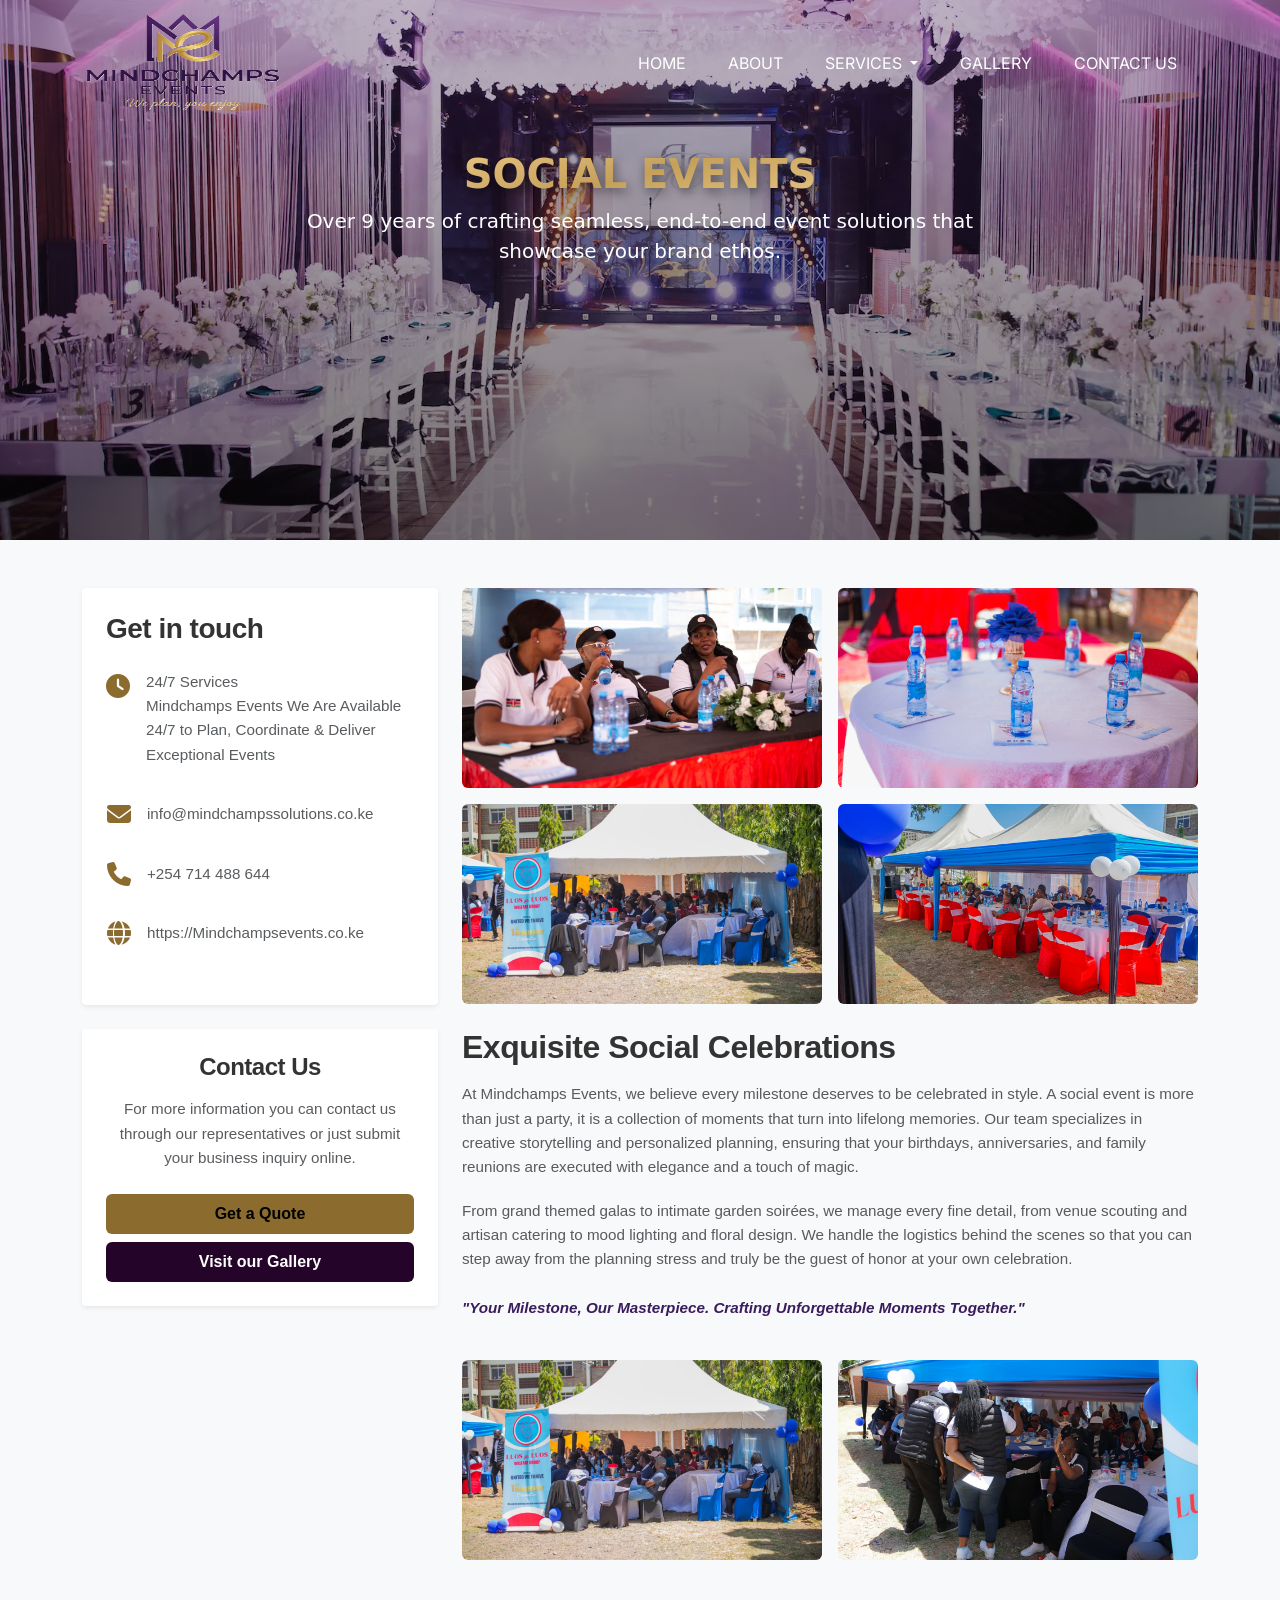
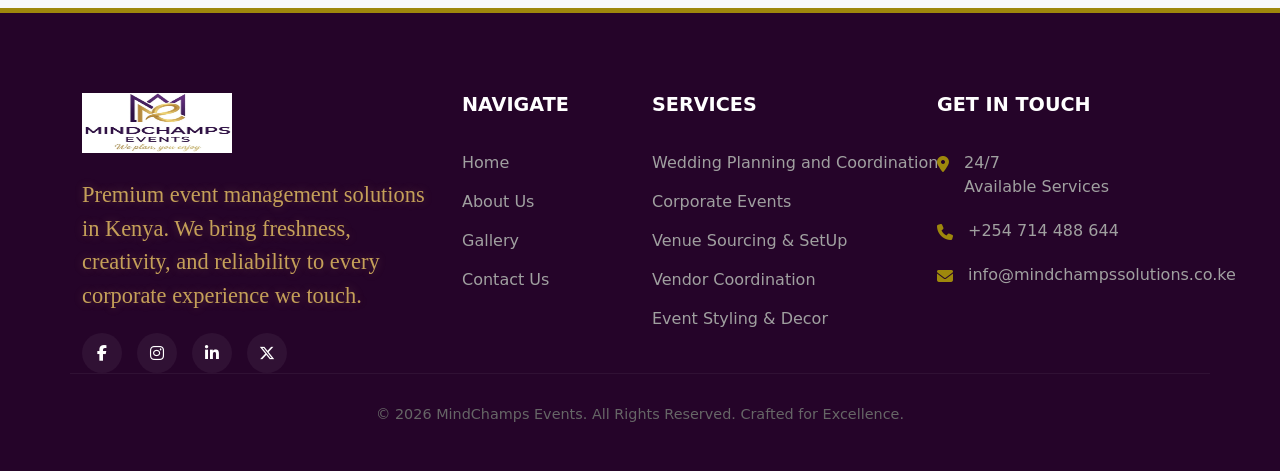
<file: services/social.html>
<!DOCTYPE html>
<html lang="en">
<head>
    <meta charset="UTF-8">
    <meta name="viewport" content="width=device-width, initial-scale=1.0">
    <title>Waridi Events | Premiere Event Planning</title>
    <link rel="stylesheet" href="../css/style.css">
    
    <link href="https://cdn.jsdelivr.net/npm/bootstrap@5.3.2/dist/css/bootstrap.min.css" rel="stylesheet">
    <link href="https://fonts.googleapis.com/css2?family=Inter:wght@400;700;900&display=swap" rel="stylesheet">
    <link rel="stylesheet" href="https://cdnjs.cloudflare.com/ajax/libs/font-awesome/6.5.1/css/all.min.css"> 
</head>
<body>

<nav class="navbar navbar-expand-lg fixed-top" id="mainNav">
    <div class="container">
        <a class="navbar-brand d-flex align-items-center" href="index.html">
            <img src="../images/logo1.png" alt="Waridi Logo" onerror="this.style.display='none'">
        </a>
        
        <button class="navbar-toggler border-0" type="button" data-bs-toggle="collapse" data-bs-target="#navbarNav" aria-controls="navbarNav" aria-expanded="false" aria-label="Toggle navigation">
            <i class="fa-solid fa-bars text-white"></i>
        </button>

        <div class="collapse navbar-collapse" id="navbarNav">
            <ul class="navbar-nav ms-auto">
                <li class="nav-item">
                    <a class="nav-link" href="../index.html">Home</a>
                </li>
                <li class="nav-item">
                    <a class="nav-link" href="../about.html">About</a>
                </li>
                
                <li class="nav-item dropdown">
                    <a class="nav-link dropdown-toggle" href="services.html" id="servicesDropdown" role="button" data-bs-toggle="dropdown" aria-expanded="false">
                        Services
                    </a>
                    <ul class="dropdown-menu" aria-labelledby="servicesDropdown">
                        <li><a class="dropdown-item" href="wedding.html">Wedding Planning and Coordination</a></li>
                        <li><a class="dropdown-item" href="corporate.html">Corporate Events</a></li>
                        <li><a class="dropdown-item" href="social.html">Social Events</a></li>
                        <li><a class="dropdown-item" href="venue.html">Venue Sourcing & SetUp</a></li>
                        <li><a class="dropdown-item" href="vendor.html">Vendor Coordination</a></li>
                        <li><a class="dropdown-item" href="decor.html">Event Styling & Decor</a></li>
                        <li><a class="dropdown-item" href="guest.html">Guest Management</a></li>
                    </ul>
                </li>

                <li class="nav-item">
                    <a class="nav-link" href="../gallery.html">Gallery</a>
                </li>
                <li class="nav-item">
                    <a class="nav-link nav-btn" href="../contact.html">Contact Us</a>
                </li>
            </ul>
        </div>
    </div>
</nav>

<section class="about-hero" style="background: linear-gradient(rgba(58, 28, 93, 0.3), rgba(0, 0, 0, 0.5)), url('../images/prepared-wedding-hall.webp') center/cover;">
    <div class="container text-center">
        <h1 class="hero-title-gold">Social Events</h1>
        <p class="lead text-white mx-auto" style="max-width: 700px;">Over 9 years of crafting seamless, end-to-end event solutions that showcase your brand ethos.</p>
    </div>
</section>

<section class="my-services py-5 bg-light">
    <div class="container">
        <div class="row">
            
            <div class="col-lg-4 mb-4">
                <div class="card border-0 shadow-sm p-4 mb-4">
                    <h3 class="fw-bold mb-4">Get in touch</h3>
                    <div class="d-flex mb-3">
                        <i class="fa-solid fa-clock me-3 mt-1 "></i>
                        <p class="small text-muted">
                            24/7 Services<br>
                            Mindchamps Events We Are Available 24/7 to Plan, Coordinate & Deliver Exceptional Events
                        </p>
                    </div>
                    <div class="d-flex mb-3">
                        <i class="fa-solid fa-envelope me-3"></i>
                        <p class="small text-muted">info@mindchampssolutions.co.ke</p>
                    </div>
                    <div class="d-flex mb-3">
                        <i class="fa-solid fa-phone me-3 "></i>
                        <p class="small text-muted">+254 714 488 644</p>
                    </div>
                    <div class="d-flex mb-3">
                        <i class="fa-solid fa-globe me-3 "></i>
                        <p class="small text-muted">https://Mindchampsevents.co.ke</p>
                    </div>
                </div>

                <div class="card border-0 shadow-sm p-4 text-center">
                    <h4 class="fw-bold mb-3">Contact Us</h4>
                    <p class="small text-muted mb-4">For more information you can contact us through our representatives or just submit your business inquiry online.</p>
                    <a href="#" class="btn btn-success w-100 py-2 mb-2 fw-bold" style="background-color: #00ff00; border: none; color: white;">Get a Quote</a>
                    <a href="#" class="btn btn-danger w-100 py-2 fw-bold" style="background-color: #800000; border: none;">Visit our Gallery</a>
                </div>
            </div>

            <div class="col-lg-8">
                <div class="row g-3 mb-4">
                    <div class="col-6"><img src="../images/social1.jpeg" class="img-fluid rounded" alt="Wedding Cake"></div>
                    <div class="col-6"><img src="../images/social2.jpeg" class="img-fluid rounded" alt="Wedding Table"></div>
                    <div class="col-6"><img src="../images/social3.jpeg" class="img-fluid rounded" alt="Reception Design"></div>
                    <div class="col-6"><img src="../images/social4.jpeg" class="img-fluid rounded" alt="Tent Setup"></div>
                </div>

                <div class="social-text">
                    <h2 class="fw-bold mb-3">Exquisite Social Celebrations</h2>
                    <p class="text-muted">
                    At Mindchamps Events, we believe every milestone deserves to be celebrated in style. A social event is more than just a party, it is a collection of moments that turn into lifelong memories. Our team specializes in creative storytelling and personalized planning, ensuring that your birthdays, anniversaries, and family reunions are executed with elegance and a touch of magic.
                    </p>
    
                    <p class="text-muted">
                    From grand themed galas to intimate garden soirées, we manage every fine detail, from venue scouting and artisan catering to mood lighting and floral design. We handle the logistics behind the scenes so that you can step away from the planning stress and truly be the guest of honor at your own celebration.
                    </p>
    
                    <p class="fst-italic fw-bold mt-4" style="color: #3a1c5d;">
                    "Your Milestone, Our Masterpiece. Crafting Unforgettable Moments Together."
                    </p>
                </div>
                
                <div class="row g-3 mt-4">
                    <div class="col-6"><img src="../images/social5.jpeg" class="img-fluid rounded" alt="Decor"></div>
                    <div class="col-6"><img src="../images/social6.jpeg" class="img-fluid rounded" alt="Flowers"></div>
                </div>
            </div>

        </div>
    </div>
</section>

<footer class="footer-main">
    <div class="container">
        <div class="row">
            
            <div class="col-lg-4 mb-5 mb-lg-0">
                <a href="/" class="footer-logo">
                    <img src="/images/logo.jpeg" alt="Waridi Events Logo" style="height:60px;">
                </a>
                <p class="footer-description">
                    Premium event management solutions in Kenya. We bring freshness, creativity, and reliability to every corporate experience we touch.
                </p>
                <div class="social-icons">
                    <a href="#"><i class="fa-brands fa-facebook-f"></i></a>
                    <a href="#"><i class="fa-brands fa-instagram"></i></a>
                    <a href="#"><i class="fa-brands fa-linkedin-in"></i></a>
                    <a href="#"><i class="fa-brands fa-x-twitter"></i></a>
                </div>
            </div>

            <div class="col-lg-2 col-md-6 mb-5 mb-lg-0">
                <h4 class="footer-heading">Navigate</h4>
                <ul class="footer-links">
                    <li><a href="../index.html">Home</a></li>
                    <li><a href="../about.html">About Us</a></li>
                    <li><a href="../gallery.html">Gallery</a></li>
                    <li><a href="../contact.html">Contact Us</a></li>
                </ul>
            </div>

            <div class="col-lg-3 col-md-6 mb-5 mb-lg-0">
                <h4 class="footer-heading">Services</h4>
                <ul class="footer-links">
                    <li><a class="dropdown-item" href="wedding.html">Wedding Planning and Coordination</a></li>
                    <li><a class="dropdown-item" href="corporate.html">Corporate Events</a></li>
                    <li><a class="dropdown-item" href="venue.html">Venue Sourcing & SetUp</a></li>
                    <li><a class="dropdown-item" href="vendor.html">Vendor Coordination</a></li>
                    <li><a class="dropdown-item" href="decor.html">Event Styling & Decor</a></li>
                </ul>
            </div>

            <div class="col-lg-3">
                <h4 class="footer-heading">Get In Touch</h4>
                <div class="contact-info-item">
                    <i class="fa-solid fa-location-dot"></i>
                    <span>24/7<br>Available Services</span>
                </div>
                <div class="contact-info-item">
                    <i class="fa-solid fa-phone"></i>
                    <span>+254 714 488 644</span>
                </div>
                <div class="contact-info-item">
                    <i class="fa-solid fa-envelope"></i>
                    <span>info@mindchampssolutions.co.ke</span>
                </div>
            </div>

        </div>

        <div class="row footer-bottom text-center">
            <div class="col-12">
                <p>© 2026 MindChamps Events. All Rights Reserved. Crafted for Excellence.</p>
            </div>
        </div>
    </div>
</footer>

    <script src="https://cdn.jsdelivr.net/npm/bootstrap@5.3.2/dist/js/bootstrap.bundle.min.js"></script>
    <script src="../js/main.js"></script>
</body>
</html>
</file>
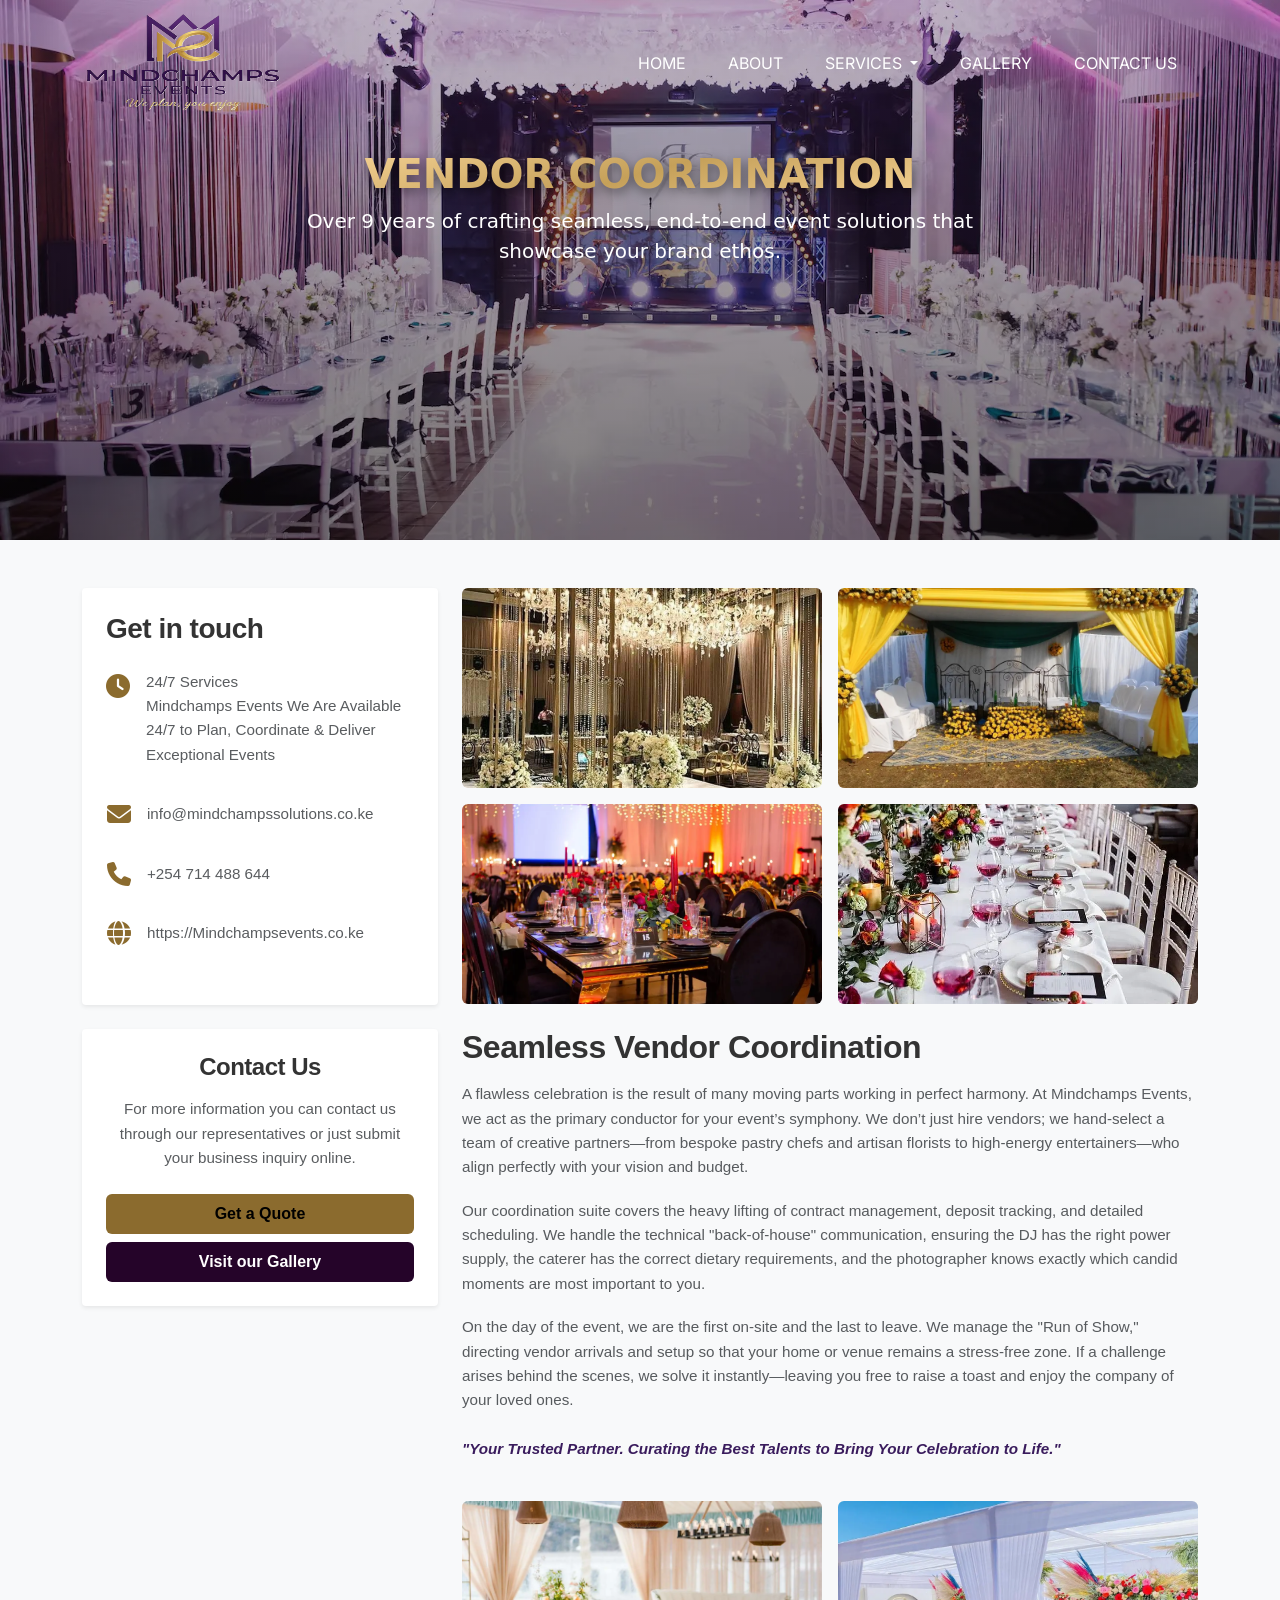
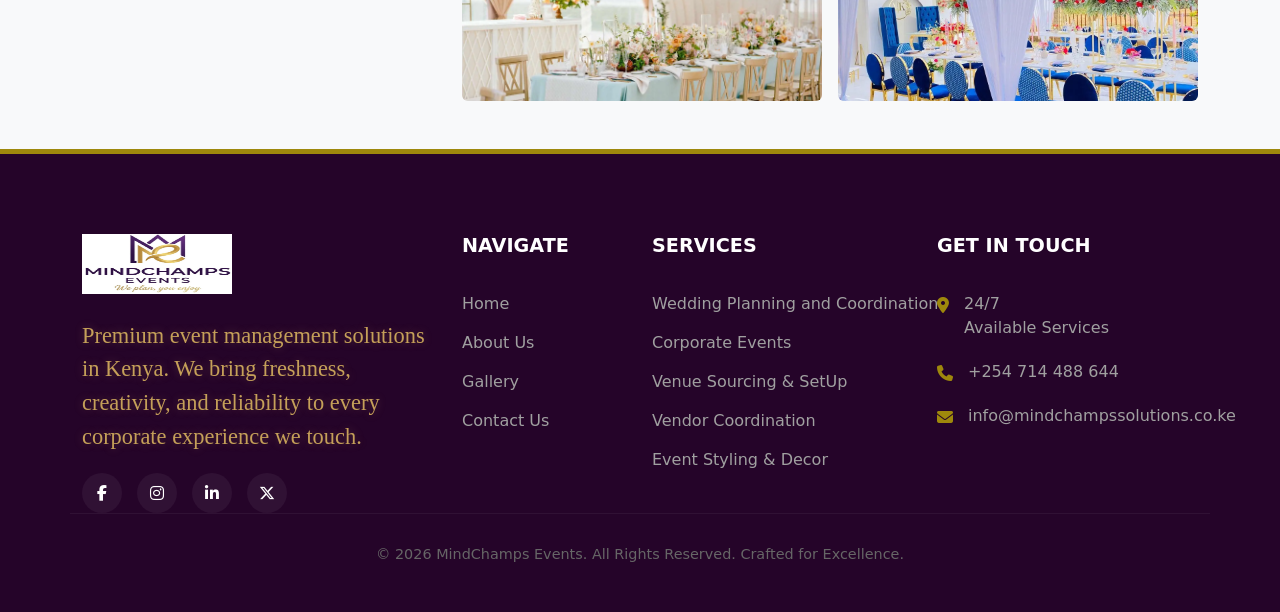
<file: services/vendor.html>
<!DOCTYPE html>
<html lang="en">
<head>
    <meta charset="UTF-8">
    <meta name="viewport" content="width=device-width, initial-scale=1.0">
    <title>Waridi Events | Premiere Event Planning</title>
    <link rel="stylesheet" href="../css/style.css">
    
    <link href="https://cdn.jsdelivr.net/npm/bootstrap@5.3.2/dist/css/bootstrap.min.css" rel="stylesheet">
    <link href="https://fonts.googleapis.com/css2?family=Inter:wght@400;700;900&display=swap" rel="stylesheet">
    <link rel="stylesheet" href="https://cdnjs.cloudflare.com/ajax/libs/font-awesome/6.5.1/css/all.min.css"> 
</head>
<body>

<nav class="navbar navbar-expand-lg fixed-top" id="mainNav">
    <div class="container">
        <a class="navbar-brand d-flex align-items-center" href="index.html">
            <img src="../images/logo1.png" alt="Waridi Logo" onerror="this.style.display='none'">
        </a>
        
        <button class="navbar-toggler border-0" type="button" data-bs-toggle="collapse" data-bs-target="#navbarNav" aria-controls="navbarNav" aria-expanded="false" aria-label="Toggle navigation">
            <i class="fa-solid fa-bars text-white"></i>
        </button>

        <div class="collapse navbar-collapse" id="navbarNav">
            <ul class="navbar-nav ms-auto">
                <li class="nav-item">
                    <a class="nav-link" href="../index.html">Home</a>
                </li>
                <li class="nav-item">
                    <a class="nav-link" href="../about.html">About</a>
                </li>
                
                <li class="nav-item dropdown">
                    <a class="nav-link dropdown-toggle" href="services.html" id="servicesDropdown" role="button" data-bs-toggle="dropdown" aria-expanded="false">
                        Services
                    </a>
                    <ul class="dropdown-menu" aria-labelledby="servicesDropdown">
                        <li><a class="dropdown-item" href="wedding.html">Wedding Planning and Coordination</a></li>
                        <li><a class="dropdown-item" href="corporate.html">Corporate Events</a></li>
                        <li><a class="dropdown-item" href="social.html">Social Events</a></li>
                        <li><a class="dropdown-item" href="venue.html">Venue Sourcing & SetUp</a></li>
                        <li><a class="dropdown-item" href="vendor.html">Vendor Coordination</a></li>
                        <li><a class="dropdown-item" href="decor.html">Event Styling & Decor</a></li>
                        <li><a class="dropdown-item" href="guest.html">Guest Management</a></li>
                    </ul>
                </li>

                <li class="nav-item">
                    <a class="nav-link" href="../gallery.html">Gallery</a>
                </li>
                <li class="nav-item">
                    <a class="nav-link nav-btn" href="../contact.html">Contact Us</a>
                </li>
            </ul>
        </div>
    </div>
</nav>

<section class="about-hero" style="background: linear-gradient(rgba(58, 28, 93, 0.3), rgba(0, 0, 0, 0.5)), url('../images/prepared-wedding-hall.webp') center/cover;">
    <div class="container text-center">
        <h1 class="hero-title-gold">Vendor Coordination</h1>
        <p class="lead text-white mx-auto" style="max-width: 700px;">Over 9 years of crafting seamless, end-to-end event solutions that showcase your brand ethos.</p>
    </div>
</section>

<section class="my-services py-5 bg-light">
    <div class="container">
        <div class="row">
            
            <div class="col-lg-4 mb-4">
                <div class="card border-0 shadow-sm p-4 mb-4">
                    <h3 class="fw-bold mb-4">Get in touch</h3>
                    <div class="d-flex mb-3">
                        <i class="fa-solid fa-clock me-3 mt-1 "></i>
                        <p class="small text-muted">
                            24/7 Services<br>
                            Mindchamps Events We Are Available 24/7 to Plan, Coordinate & Deliver Exceptional Events
                        </p>
                    </div>
                    <div class="d-flex mb-3">
                        <i class="fa-solid fa-envelope me-3"></i>
                        <p class="small text-muted">info@mindchampssolutions.co.ke</p>
                    </div>
                    <div class="d-flex mb-3">
                        <i class="fa-solid fa-phone me-3 "></i>
                        <p class="small text-muted">+254 714 488 644</p>
                    </div>
                    <div class="d-flex mb-3">
                        <i class="fa-solid fa-globe me-3 "></i>
                        <p class="small text-muted">https://Mindchampsevents.co.ke</p>
                    </div>
                </div>

                <div class="card border-0 shadow-sm p-4 text-center">
                    <h4 class="fw-bold mb-3">Contact Us</h4>
                    <p class="small text-muted mb-4">For more information you can contact us through our representatives or just submit your business inquiry online.</p>
                    <a href="#" class="btn btn-success w-100 py-2 mb-2 fw-bold" style="background-color: #00ff00; border: none; color: white;">Get a Quote</a>
                    <a href="#" class="btn btn-danger w-100 py-2 fw-bold" style="background-color: #800000; border: none;">Visit our Gallery</a>
                </div>
            </div>

            <div class="col-lg-8">
                <div class="row g-3 mb-4">
                    <div class="col-6"><img src="../images/image1.webp" class="img-fluid rounded" alt="Wedding Cake"></div>
                    <div class="col-6"><img src="../images/image2.webp" class="img-fluid rounded" alt="Wedding Table"></div>
                    <div class="col-6"><img src="../images/image3.webp" class="img-fluid rounded" alt="Reception Design"></div>
                    <div class="col-6"><img src="../images/image4.webp" class="img-fluid rounded" alt="Tent Setup"></div>
                </div>

<div class="social-text">
    <h2 class="fw-bold mb-3">Seamless Vendor Coordination</h2>
    <p class="text-muted">
        A flawless celebration is the result of many moving parts working in perfect harmony. At Mindchamps Events, we act as the primary conductor for your event’s symphony. We don’t just hire vendors; we hand-select a team of creative partners—from bespoke pastry chefs and artisan florists to high-energy entertainers—who align perfectly with your vision and budget.
    </p>
    
    <p class="text-muted">
        Our coordination suite covers the heavy lifting of contract management, deposit tracking, and detailed scheduling. We handle the technical "back-of-house" communication, ensuring the DJ has the right power supply, the caterer has the correct dietary requirements, and the photographer knows exactly which candid moments are most important to you. 
    </p>
    
    <p class="text-muted">
        On the day of the event, we are the first on-site and the last to leave. We manage the "Run of Show," directing vendor arrivals and setup so that your home or venue remains a stress-free zone. If a challenge arises behind the scenes, we solve it instantly—leaving you free to raise a toast and enjoy the company of your loved ones.
    </p>
    
    <p class="fst-italic fw-bold mt-4" style="color: #3a1c5d;">
        "Your Trusted Partner. Curating the Best Talents to Bring Your Celebration to Life."
    </p>
</div>
                
                <div class="row g-3 mt-4">
                    <div class="col-6"><img src="../images/image5.webp" class="img-fluid rounded" alt="Decor"></div>
                    <div class="col-6"><img src="../images/image6.webp" class="img-fluid rounded" alt="Flowers"></div>
                </div>
            </div>

        </div>
    </div>
</section>

<footer class="footer-main">
    <div class="container">
        <div class="row">
            
            <div class="col-lg-4 mb-5 mb-lg-0">
                <a href="/" class="footer-logo">
                    <img src="/images/logo.jpeg" alt="Waridi Events Logo" style="height:60px;">
                </a>
                <p class="footer-description">
                    Premium event management solutions in Kenya. We bring freshness, creativity, and reliability to every corporate experience we touch.
                </p>
                <div class="social-icons">
                    <a href="#"><i class="fa-brands fa-facebook-f"></i></a>
                    <a href="#"><i class="fa-brands fa-instagram"></i></a>
                    <a href="#"><i class="fa-brands fa-linkedin-in"></i></a>
                    <a href="#"><i class="fa-brands fa-x-twitter"></i></a>
                </div>
            </div>

            <div class="col-lg-2 col-md-6 mb-5 mb-lg-0">
                <h4 class="footer-heading">Navigate</h4>
                <ul class="footer-links">
                    <li><a href="../index.html">Home</a></li>
                    <li><a href="../about.html">About Us</a></li>
                    <li><a href="../gallery.html">Gallery</a></li>
                    <li><a href="../contact.html">Contact Us</a></li>
                </ul>
            </div>

            <div class="col-lg-3 col-md-6 mb-5 mb-lg-0">
                <h4 class="footer-heading">Services</h4>
                <ul class="footer-links">
                    <li><a class="dropdown-item" href="wedding.html">Wedding Planning and Coordination</a></li>
                    <li><a class="dropdown-item" href="corporate.html">Corporate Events</a></li>
                    <li><a class="dropdown-item" href="venue.html">Venue Sourcing & SetUp</a></li>
                    <li><a class="dropdown-item" href="vendor.html">Vendor Coordination</a></li>
                    <li><a class="dropdown-item" href="decor.html">Event Styling & Decor</a></li>
                </ul>
            </div>

            <div class="col-lg-3">
                <h4 class="footer-heading">Get In Touch</h4>
                <div class="contact-info-item">
                    <i class="fa-solid fa-location-dot"></i>
                    <span>24/7<br>Available Services</span>
                </div>
                <div class="contact-info-item">
                    <i class="fa-solid fa-phone"></i>
                    <span>+254 714 488 644</span>
                </div>
                <div class="contact-info-item">
                    <i class="fa-solid fa-envelope"></i>
                    <span>info@mindchampssolutions.co.ke</span>
                </div>
            </div>

        </div>

        <div class="row footer-bottom text-center">
            <div class="col-12">
                <p>© 2026 MindChamps Events. All Rights Reserved. Crafted for Excellence.</p>
            </div>
        </div>
    </div>
</footer>

    <script src="https://cdn.jsdelivr.net/npm/bootstrap@5.3.2/dist/js/bootstrap.bundle.min.js"></script>
    <script src="../js/main.js"></script>
</body>
</html>
</file>
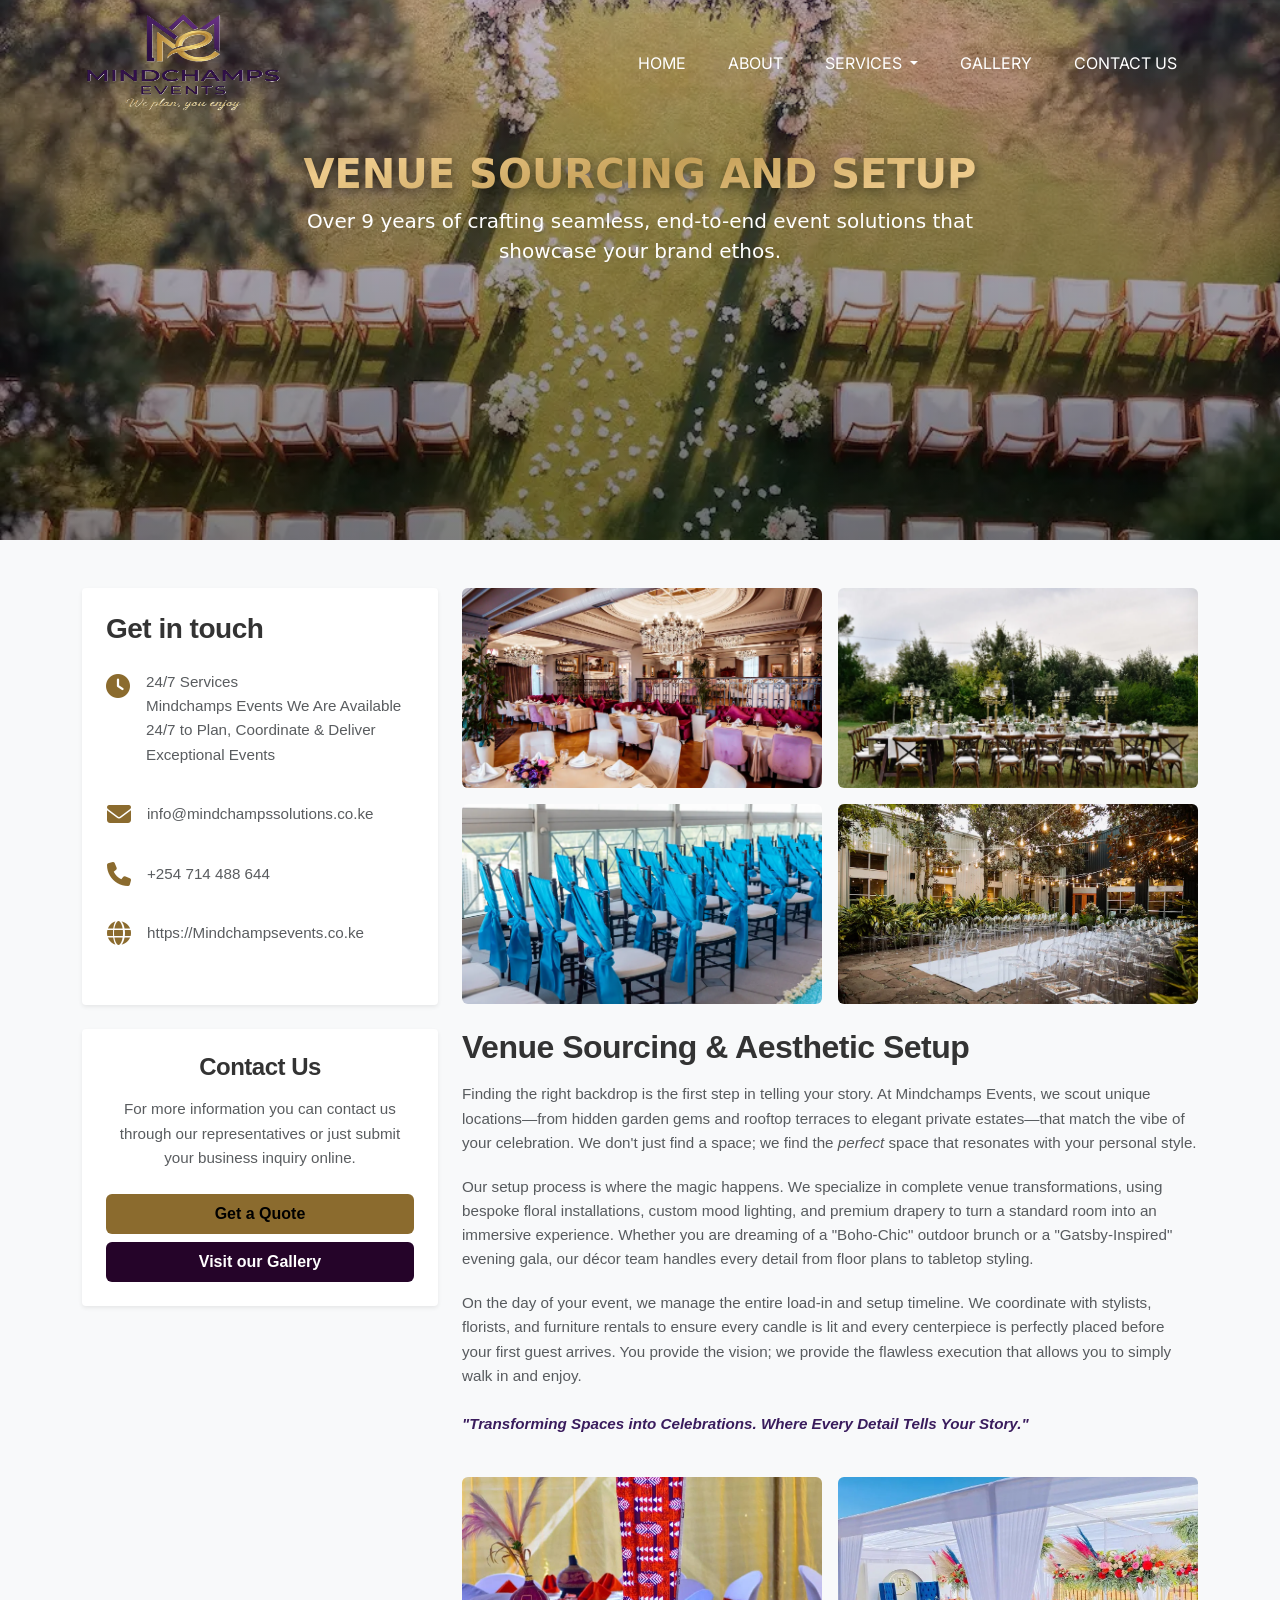
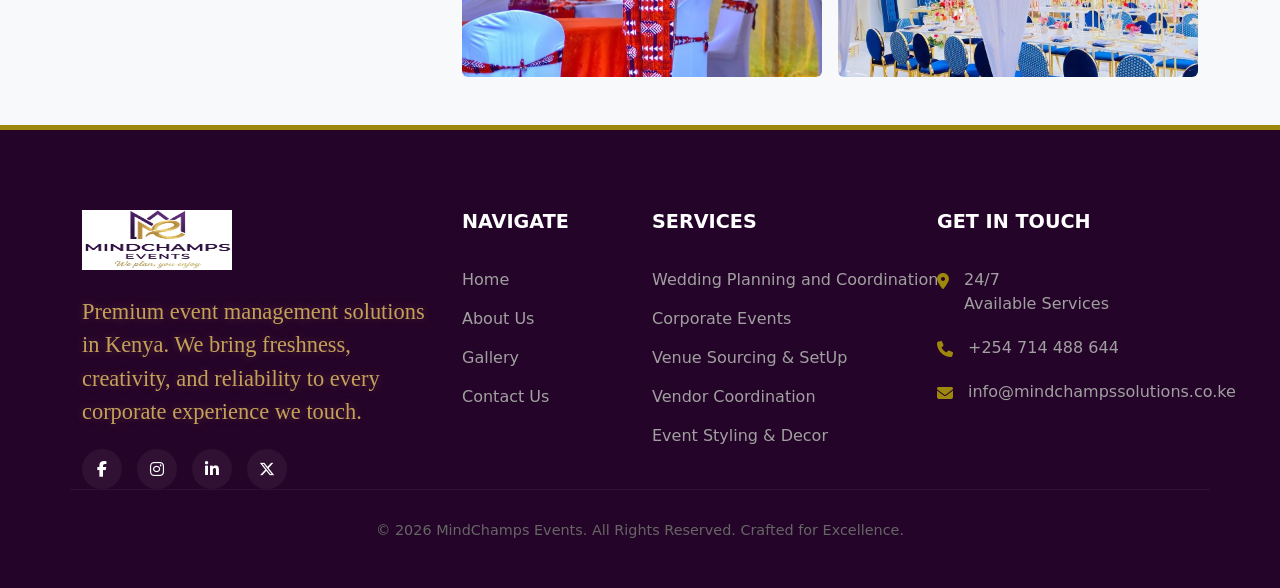
<file: services/venue.html>
<!DOCTYPE html>
<html lang="en">
<head>
    <meta charset="UTF-8">
    <meta name="viewport" content="width=device-width, initial-scale=1.0">
    <title>Waridi Events | Premiere Event Planning</title>
    <link rel="stylesheet" href="../css/style.css">
    
    <link href="https://cdn.jsdelivr.net/npm/bootstrap@5.3.2/dist/css/bootstrap.min.css" rel="stylesheet">
    <link href="https://fonts.googleapis.com/css2?family=Inter:wght@400;700;900&display=swap" rel="stylesheet">
    <link rel="stylesheet" href="https://cdnjs.cloudflare.com/ajax/libs/font-awesome/6.5.1/css/all.min.css"> 
</head>
<body>

<nav class="navbar navbar-expand-lg fixed-top" id="mainNav">
    <div class="container">
        <a class="navbar-brand d-flex align-items-center" href="index.html">
            <img src="../images/logo1.png" alt="Waridi Logo" onerror="this.style.display='none'">
        </a>
        
        <button class="navbar-toggler border-0" type="button" data-bs-toggle="collapse" data-bs-target="#navbarNav" aria-controls="navbarNav" aria-expanded="false" aria-label="Toggle navigation">
            <i class="fa-solid fa-bars text-white"></i>
        </button>

        <div class="collapse navbar-collapse" id="navbarNav">
            <ul class="navbar-nav ms-auto">
                <li class="nav-item">
                    <a class="nav-link" href="../index.html">Home</a>
                </li>
                <li class="nav-item">
                    <a class="nav-link" href="../about.html">About</a>
                </li>
                
                <li class="nav-item dropdown">
                    <a class="nav-link dropdown-toggle" href="services.html" id="servicesDropdown" role="button" data-bs-toggle="dropdown" aria-expanded="false">
                        Services
                    </a>
                    <ul class="dropdown-menu" aria-labelledby="servicesDropdown">
                        <li><a class="dropdown-item" href="wedding.html">Wedding Planning and Coordination</a></li>
                        <li><a class="dropdown-item" href="corporate.html">Corporate Events</a></li>
                        <li><a class="dropdown-item" href="social.html">Social Events</a></li>
                        <li><a class="dropdown-item" href="venue.html">Venue Sourcing & SetUp</a></li>
                        <li><a class="dropdown-item" href="vendor.html">Vendor Coordination</a></li>
                        <li><a class="dropdown-item" href="decor.html">Event Styling & Decor</a></li>
                        <li><a class="dropdown-item" href="guest.html">Guest Management</a></li>
                    </ul>
                </li>

                <li class="nav-item">
                    <a class="nav-link" href="../gallery.html">Gallery</a>
                </li>
                <li class="nav-item">
                    <a class="nav-link nav-btn" href="../contact.html">Contact Us</a>
                </li>
            </ul>
        </div>
    </div>
</nav>

<section class="about-hero" style="background: linear-gradient(rgba(58, 28, 93, 0.3), rgba(0, 0, 0, 0.5)), url('../images/aerial-view-beautiful-outdoor-wedding-ceremony.webp') center/cover;">
    <div class="container text-center">
        <h1 class="hero-title-gold">Venue Sourcing and SetUp</h1>
        <p class="lead text-white mx-auto" style="max-width: 700px;">Over 9 years of crafting seamless, end-to-end event solutions that showcase your brand ethos.</p>
    </div>
</section>

<section class="my-services py-5 bg-light">
    <div class="container">
        <div class="row">
            
            <div class="col-lg-4 mb-4">
                <div class="card border-0 shadow-sm p-4 mb-4">
                    <h3 class="fw-bold mb-4">Get in touch</h3>
                    <div class="d-flex mb-3">
                        <i class="fa-solid fa-clock me-3 mt-1 "></i>
                        <p class="small text-muted">
                            24/7 Services<br>
                            Mindchamps Events We Are Available 24/7 to Plan, Coordinate & Deliver Exceptional Events
                        </p>
                    </div>
                    <div class="d-flex mb-3">
                        <i class="fa-solid fa-envelope me-3"></i>
                        <p class="small text-muted">info@mindchampssolutions.co.ke</p>
                    </div>
                    <div class="d-flex mb-3">
                        <i class="fa-solid fa-phone me-3 "></i>
                        <p class="small text-muted">+254 714 488 644</p>
                    </div>
                    <div class="d-flex mb-3">
                        <i class="fa-solid fa-globe me-3 "></i>
                        <p class="small text-muted">https://Mindchampsevents.co.ke</p>
                    </div>
                </div>

                <div class="card border-0 shadow-sm p-4 text-center">
                    <h4 class="fw-bold mb-3">Contact Us</h4>
                    <p class="small text-muted mb-4">For more information you can contact us through our representatives or just submit your business inquiry online.</p>
                    <a href="#" class="btn btn-success w-100 py-2 mb-2 fw-bold" style="background-color: #00ff00; border: none; color: white;">Get a Quote</a>
                    <a href="#" class="btn btn-danger w-100 py-2 fw-bold" style="background-color: #800000; border: none;">Visit our Gallery</a>
                </div>
            </div>

            <div class="col-lg-8">
                <div class="row g-3 mb-4">
                    <div class="col-6"><img src="../images/classic-luxury-style-restaurant-with-tables-chairs.webp" class="img-fluid rounded" alt="Wedding Cake"></div>
                    <div class="col-6"><img src="../images/decorated-wedding-celebration-table-with-guests-seats-outdoors-gardens.webp" class="img-fluid rounded" alt="Wedding Table"></div>
                    <div class="col-6"><img src="../images/closeup-shot-elegant-blue-chairs-wedding-venue.webp" class="img-fluid rounded" alt="Reception Design"></div>
                    <div class="col-6"><img src="../images/decorated-ceremonial-area-outdoors-with-modern-transparent-chairs-beautiful-festoon-with-lots-trees-plants.webp" class="img-fluid rounded" alt="Tent Setup"></div>
                </div>

                <div class="social-text">
    <h2 class="fw-bold mb-3">Venue Sourcing & Aesthetic Setup</h2>
    <p class="text-muted">
        Finding the right backdrop is the first step in telling your story. At Mindchamps Events, we scout unique locations—from hidden garden gems and rooftop terraces to elegant private estates—that match the vibe of your celebration. We don't just find a space; we find the <em>perfect</em> space that resonates with your personal style.
    </p>
    
    <p class="text-muted">
        Our setup process is where the magic happens. We specialize in complete venue transformations, using bespoke floral installations, custom mood lighting, and premium drapery to turn a standard room into an immersive experience. Whether you are dreaming of a "Boho-Chic" outdoor brunch or a "Gatsby-Inspired" evening gala, our décor team handles every detail from floor plans to tabletop styling.
    </p>
    
    <p class="text-muted">
        On the day of your event, we manage the entire load-in and setup timeline. We coordinate with stylists, florists, and furniture rentals to ensure every candle is lit and every centerpiece is perfectly placed before your first guest arrives. You provide the vision; we provide the flawless execution that allows you to simply walk in and enjoy.
    </p>
    
    <p class="fst-italic fw-bold mt-4" style="color: #3a1c5d;">
        "Transforming Spaces into Celebrations. Where Every Detail Tells Your Story."
    </p>
</div>
                
                <div class="row g-3 mt-4">
                    <div class="col-6"><img src="../images/wedding1.jpeg" class="img-fluid rounded" alt="Decor"></div>
                    <div class="col-6"><img src="../images/image6.webp" class="img-fluid rounded" alt="Flowers"></div>
                </div>
            </div>

        </div>
    </div>
</section>

<footer class="footer-main">
    <div class="container">
        <div class="row">
            
            <div class="col-lg-4 mb-5 mb-lg-0">
                <a href="/" class="footer-logo">
                    <img src="/images/logo.jpeg" alt="Waridi Events Logo" style="height:60px;">
                </a>
                <p class="footer-description">
                    Premium event management solutions in Kenya. We bring freshness, creativity, and reliability to every corporate experience we touch.
                </p>
                <div class="social-icons">
                    <a href="#"><i class="fa-brands fa-facebook-f"></i></a>
                    <a href="#"><i class="fa-brands fa-instagram"></i></a>
                    <a href="#"><i class="fa-brands fa-linkedin-in"></i></a>
                    <a href="#"><i class="fa-brands fa-x-twitter"></i></a>
                </div>
            </div>

            <div class="col-lg-2 col-md-6 mb-5 mb-lg-0">
                <h4 class="footer-heading">Navigate</h4>
                <ul class="footer-links">
                    <li><a href="../index.html">Home</a></li>
                    <li><a href="../about.html">About Us</a></li>
                    <li><a href="../gallery.html">Gallery</a></li>
                    <li><a href="../contact.html">Contact Us</a></li>
                </ul>
            </div>

            <div class="col-lg-3 col-md-6 mb-5 mb-lg-0">
                <h4 class="footer-heading">Services</h4>
                <ul class="footer-links">
                    <li><a class="dropdown-item" href="wedding.html">Wedding Planning and Coordination</a></li>
                    <li><a class="dropdown-item" href="corporate.html">Corporate Events</a></li>
                    <li><a class="dropdown-item" href="venue.html">Venue Sourcing & SetUp</a></li>
                    <li><a class="dropdown-item" href="vendor.html">Vendor Coordination</a></li>
                    <li><a class="dropdown-item" href="decor.html">Event Styling & Decor</a></li>
                </ul>
            </div>

            <div class="col-lg-3">
                <h4 class="footer-heading">Get In Touch</h4>
                <div class="contact-info-item">
                    <i class="fa-solid fa-location-dot"></i>
                    <span>24/7<br>Available Services</span>
                </div>
                <div class="contact-info-item">
                    <i class="fa-solid fa-phone"></i>
                    <span>+254 714 488 644</span>
                </div>
                <div class="contact-info-item">
                    <i class="fa-solid fa-envelope"></i>
                    <span>info@mindchampssolutions.co.ke</span>
                </div>
            </div>

        </div>

        <div class="row footer-bottom text-center">
            <div class="col-12">
                <p>© 2026 MindChamps Events. All Rights Reserved. Crafted for Excellence.</p>
            </div>
        </div>
    </div>
</footer>


    <script src="https://cdn.jsdelivr.net/npm/bootstrap@5.3.2/dist/js/bootstrap.bundle.min.js"></script>
    <script src="../js/main.js"></script>
</body>
</html>
</file>
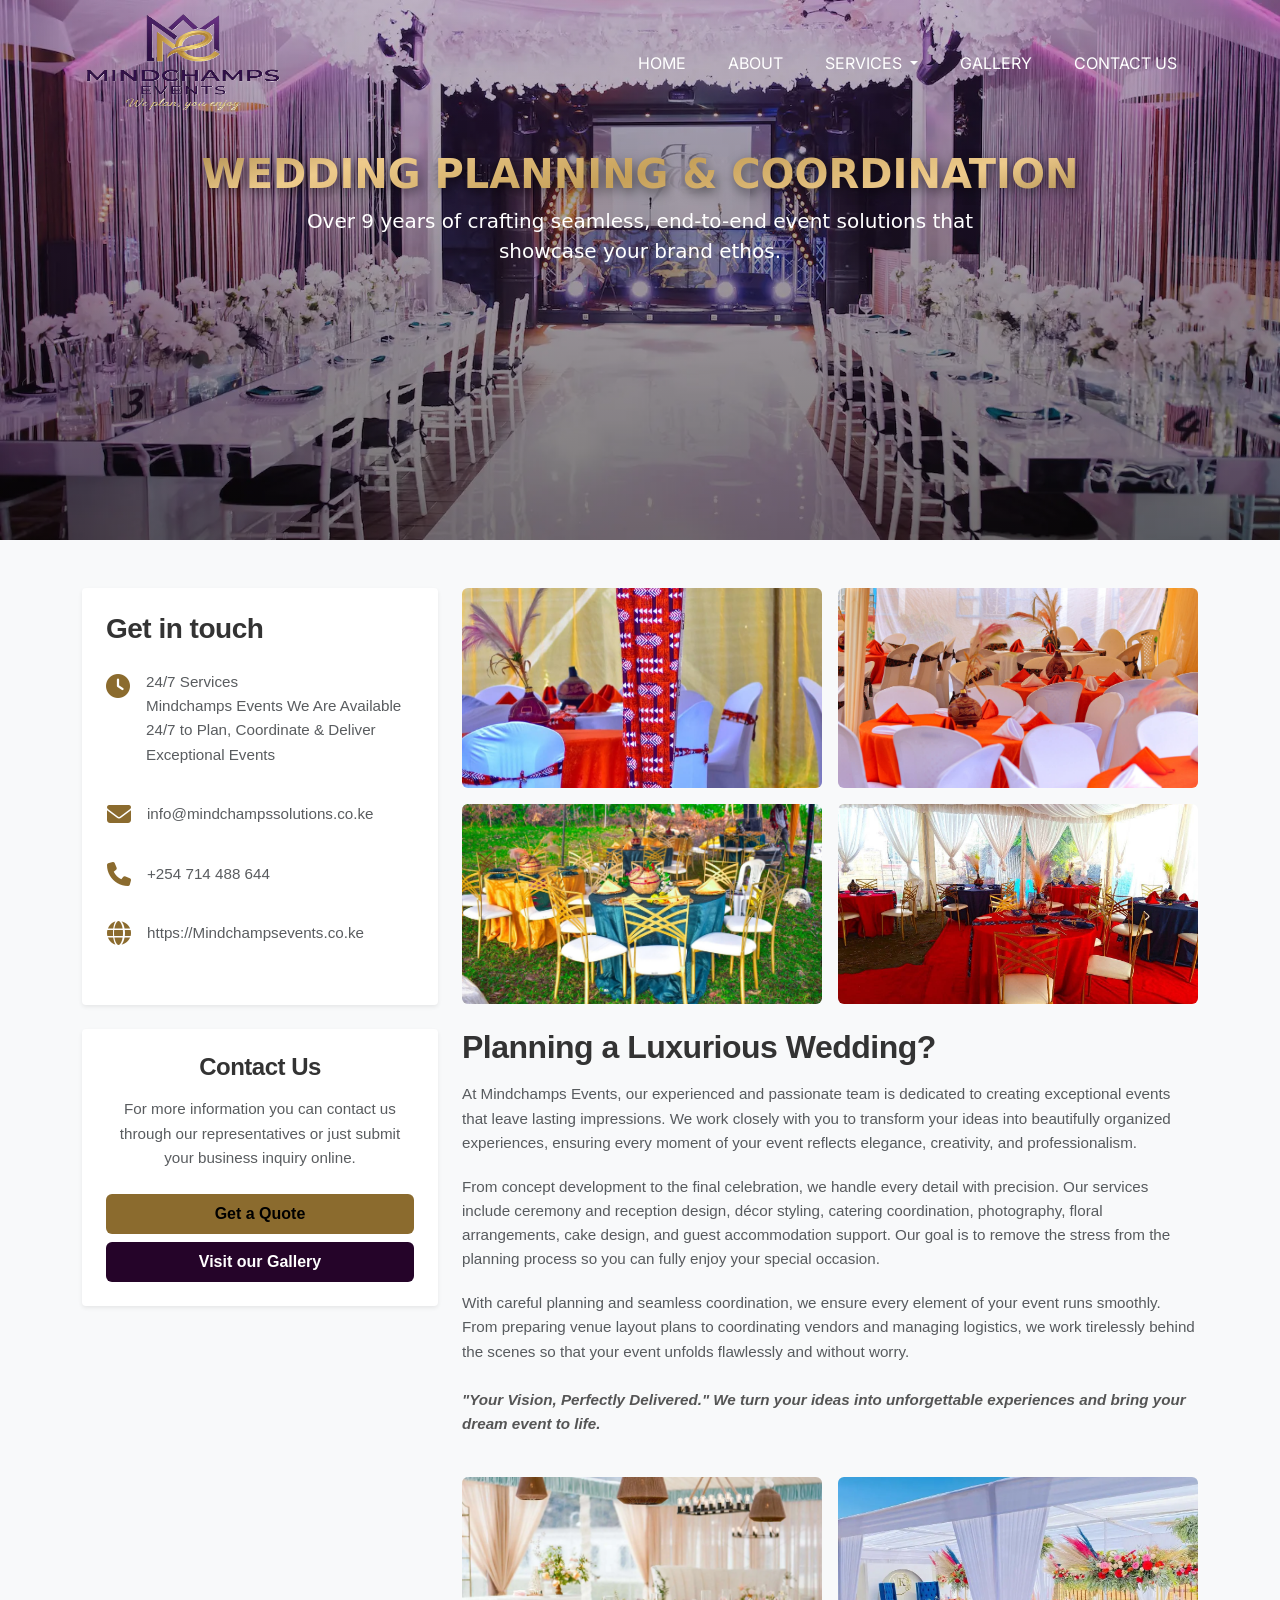
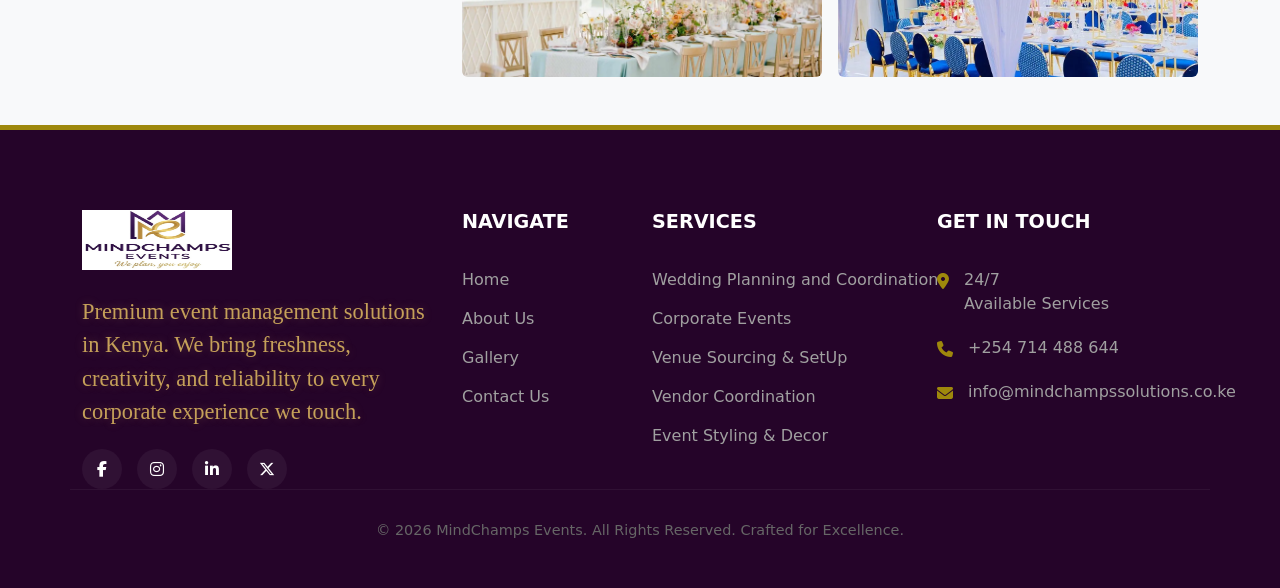
<file: services/wedding.html>
<!DOCTYPE html>
<html lang="en">
<head>
    <meta charset="UTF-8">
    <meta name="viewport" content="width=device-width, initial-scale=1.0">
    <title>Waridi Events | Premiere Event Planning</title>
    <link rel="stylesheet" href="../css/style.css">
    
    <link href="https://cdn.jsdelivr.net/npm/bootstrap@5.3.2/dist/css/bootstrap.min.css" rel="stylesheet">
    <link href="https://fonts.googleapis.com/css2?family=Inter:wght@400;700;900&display=swap" rel="stylesheet">
    <link rel="stylesheet" href="https://cdnjs.cloudflare.com/ajax/libs/font-awesome/6.5.1/css/all.min.css"> 
</head>
<body>

<nav class="navbar navbar-expand-lg fixed-top" id="mainNav">
    <div class="container">
        <a class="navbar-brand d-flex align-items-center" href="index.html">
            <img src="../images/logo1.png" alt="Waridi Logo" onerror="this.style.display='none'">
        </a>
        
        <button class="navbar-toggler border-0" type="button" data-bs-toggle="collapse" data-bs-target="#navbarNav" aria-controls="navbarNav" aria-expanded="false" aria-label="Toggle navigation">
            <i class="fa-solid fa-bars text-white"></i>
        </button>

        <div class="collapse navbar-collapse" id="navbarNav">
            <ul class="navbar-nav ms-auto">
                <li class="nav-item">
                    <a class="nav-link" href="../index.html">Home</a>
                </li>
                <li class="nav-item">
                    <a class="nav-link" href="../about.html">About</a>
                </li>
                
                <li class="nav-item dropdown">
                    <a class="nav-link dropdown-toggle" href="services.html" id="servicesDropdown" role="button" data-bs-toggle="dropdown" aria-expanded="false">
                        Services
                    </a>
                    <ul class="dropdown-menu" aria-labelledby="servicesDropdown">
                        <li><a class="dropdown-item" href="wedding.html">Wedding Planning and Coordination</a></li>
                        <li><a class="dropdown-item" href="corporate.html">Corporate Events</a></li>
                        <li><a class="dropdown-item" href="social.html">Social Events</a></li>
                        <li><a class="dropdown-item" href="venue.html">Venue Sourcing & SetUp</a></li>
                        <li><a class="dropdown-item" href="vendor.html">Vendor Coordination</a></li>
                        <li><a class="dropdown-item" href="decor.html">Event Styling & Decor</a></li>
                        <li><a class="dropdown-item" href="guest.html">Guest Management</a></li>
                    </ul>
                </li>

                <li class="nav-item">
                    <a class="nav-link" href="../gallery.html">Gallery</a>
                </li>
                <li class="nav-item">
                    <a class="nav-link nav-btn" href="../contact.html">Contact Us</a>
                </li>
            </ul>
        </div>
    </div>
</nav>

<section class="about-hero" style="background: linear-gradient(rgba(58, 28, 93, 0.3), rgba(0, 0, 0, 0.5)), url('../images/prepared-wedding-hall.webp') center/cover;">
    <div class="container text-center">
        <h1 class="hero-title-gold">Wedding Planning & Coordination</h1>
        <p class="lead text-white mx-auto" style="max-width: 700px;">Over 9 years of crafting seamless, end-to-end event solutions that showcase your brand ethos.</p>
    </div>
</section>

<section class="my-services py-5 bg-light">
    <div class="container">
        <div class="row">
            
            <div class="col-lg-4 mb-4">
                <div class="card border-0 shadow-sm p-4 mb-4">
                    <h3 class="fw-bold mb-4">Get in touch</h3>
                    <div class="d-flex mb-3">
                        <i class="fa-solid fa-clock me-3 mt-1 "></i>
                        <p class="small text-muted">
                            24/7 Services<br>
                            Mindchamps Events We Are Available 24/7 to Plan, Coordinate & Deliver Exceptional Events
                        </p>
                    </div>
                    <div class="d-flex mb-3">
                        <i class="fa-solid fa-envelope me-3"></i>
                        <p class="small text-muted">info@mindchampssolutions.co.ke</p>
                    </div>
                    <div class="d-flex mb-3">
                        <i class="fa-solid fa-phone me-3 "></i>
                        <p class="small text-muted">+254 714 488 644</p>
                    </div>
                    <div class="d-flex mb-3">
                        <i class="fa-solid fa-globe me-3 "></i>
                        <p class="small text-muted">https://Mindchampsevents.co.ke</p>
                    </div>
                </div>

                <div class="card border-0 shadow-sm p-4 text-center">
                    <h4 class="fw-bold mb-3">Contact Us</h4>
                    <p class="small text-muted mb-4">For more information you can contact us through our representatives or just submit your business inquiry online.</p>
                    <a href="#" class="btn btn-success w-100 py-2 mb-2 fw-bold" style="background-color: #00ff00; border: none; color: white;">Get a Quote</a>
                    <a href="#" class="btn btn-danger w-100 py-2 fw-bold" style="background-color: #800000; border: none;">Visit our Gallery</a>
                </div>
            </div>

            <div class="col-lg-8">
                <div class="row g-3 mb-4">
                    <div class="col-6"><img src="../images/wedding1.jpeg" class="img-fluid rounded" alt="Wedding Cake"></div>
                    <div class="col-6"><img src="../images/wedding2.jpeg" class="img-fluid rounded" alt="Wedding Table"></div>
                    <div class="col-6"><img src="../images/wedding3.jpeg" class="img-fluid rounded" alt="Reception Design"></div>
                    <div class="col-6"><img src="../images/wedding5.jpeg" class="img-fluid rounded" alt="Tent Setup"></div>
                </div>

                <div class="wedding-text">
                    <h2 class="fw-bold mb-3">Planning a Luxurious Wedding?</h2>
                    <p class="text-muted">At Mindchamps Events, our experienced and passionate team is dedicated to creating exceptional events that leave lasting impressions. We work closely with you to transform your ideas into beautifully organized experiences, ensuring every moment of your event reflects elegance, creativity, and professionalism.</p>
                    <p class="text-muted">From concept development to the final celebration, we handle every detail with precision. Our services include ceremony and reception design, décor styling, catering coordination, photography, floral arrangements, cake design, and guest accommodation support. Our goal is to remove the stress from the planning process so you can fully enjoy your special occasion.</p>
                    <p class="text-muted">With careful planning and seamless coordination, we ensure every element of your event runs smoothly. From preparing venue layout plans to coordinating vendors and managing logistics, we work tirelessly behind the scenes so that your event unfolds flawlessly and without worry.</p>
                    <p class="fst-italic fw-bold mt-4">"Your Vision, Perfectly Delivered." We turn your ideas into unforgettable experiences and bring your dream event to life.</p>
                </div>
                
                <div class="row g-3 mt-4">
                    <div class="col-6"><img src="../images/image5.webp" class="img-fluid rounded" alt="Decor"></div>
                    <div class="col-6"><img src="../images/image6.webp" class="img-fluid rounded" alt="Flowers"></div>
                </div>
            </div>

        </div>
    </div>
</section>

<footer class="footer-main">
    <div class="container">
        <div class="row">
            
            <div class="col-lg-4 mb-5 mb-lg-0">
                <a href="/" class="footer-logo">
                    <img src="/images/logo.jpeg" alt="Waridi Events Logo" style="height:60px;">
                </a>
                <p class="footer-description">
                    Premium event management solutions in Kenya. We bring freshness, creativity, and reliability to every corporate experience we touch.
                </p>
                <div class="social-icons">
                    <a href="#"><i class="fa-brands fa-facebook-f"></i></a>
                    <a href="#"><i class="fa-brands fa-instagram"></i></a>
                    <a href="#"><i class="fa-brands fa-linkedin-in"></i></a>
                    <a href="#"><i class="fa-brands fa-x-twitter"></i></a>
                </div>
            </div>

            <div class="col-lg-2 col-md-6 mb-5 mb-lg-0">
                <h4 class="footer-heading">Navigate</h4>
                <ul class="footer-links">
                    <li><a href="../index.html">Home</a></li>
                    <li><a href="../about.html">About Us</a></li>
                    <li><a href="../gallery.html">Gallery</a></li>
                    <li><a href="../contact.html">Contact Us</a></li>
                </ul>
            </div>

            <div class="col-lg-3 col-md-6 mb-5 mb-lg-0">
                <h4 class="footer-heading">Services</h4>
                <ul class="footer-links">
                    <li><a class="dropdown-item" href="wedding.html">Wedding Planning and Coordination</a></li>
                    <li><a class="dropdown-item" href="corporate.html">Corporate Events</a></li>
                    <li><a class="dropdown-item" href="venue.html">Venue Sourcing & SetUp</a></li>
                    <li><a class="dropdown-item" href="vendor.html">Vendor Coordination</a></li>
                    <li><a class="dropdown-item" href="decor.html">Event Styling & Decor</a></li>
                </ul>
            </div>

            <div class="col-lg-3">
                <h4 class="footer-heading">Get In Touch</h4>
                <div class="contact-info-item">
                    <i class="fa-solid fa-location-dot"></i>
                    <span>24/7<br>Available Services</span>
                </div>
                <div class="contact-info-item">
                    <i class="fa-solid fa-phone"></i>
                    <span>+254 714 488 644</span>
                </div>
                <div class="contact-info-item">
                    <i class="fa-solid fa-envelope"></i>
                    <span>info@mindchampssolutions.co.ke</span>
                </div>
            </div>

        </div>

        <div class="row footer-bottom text-center">
            <div class="col-12">
                <p>© 2026 MindChamps Events. All Rights Reserved. Crafted for Excellence.</p>
            </div>
        </div>
    </div>
</footer>


    <script src="https://cdn.jsdelivr.net/npm/bootstrap@5.3.2/dist/js/bootstrap.bundle.min.js"></script>
    <script src="../js/main.js"></script>
</body>
</html>
</file>
<file: css/style.css>
:root {
            --primary-orange: #250429;
            --accent-orange: rgb(158, 136, 12);
            --dark-overlay: rgba(0, 0, 0, 0.3);
            /* Color Palette Sampled from Mindchamps Logo */
            --mc-gold-light: #eecb8c;  /* Brightest reflection */
            --mc-gold-mid: #c5a059;    /* Core gold tone */
            --mc-gold-dark: #8b6b2e;   /* Deep shadow */
        }

        body {
            font-family: 'Inter', sans-serif;
            margin: 0;
            overflow-x: hidden;
        }
/* ===== MINDCHAMPS ORBITAL PRELOADER STYLES ===== */
#preloader-orbit {
    position: fixed;
    top: 0;
    left: 0;
    width: 100%;
    height: 100%;
    background-color: white; /* Deep "Void" Background */
    display: flex;
    justify-content: center;
    align-items: center;
    z-index: 9999;
    transition: opacity 0.8s ease, visibility 0.8s ease;
}

#preloader-orbit.fade-out {
    opacity: 0;
    visibility: hidden;
}

.logo-orbit-container {
    position: relative;
    width: 200px; /* Outer orbital boundary */
    height: 200px;
    display: flex;
    align-items: center;
    justify-content: center;
}

.center-logo {
    width: 130px; /* Small logo as requested */
    height: auto;
    position: absolute;
    z-index: 5; /* Stays above the rings */
}

/* Base style for both rings */
.logo-orbit-container::before,
.logo-orbit-container::after {
    content: "";
    position: absolute;
    border: 1px solid transparent;
    border-radius: 50%;
    transition: all 0.3s ease;
}

/* RING 1: Inner, Fast, Green, Clockwise */
.logo-orbit-container::before {
    width: 150px;
    height: 150px;
    border-top-color: #c5a059; /* Original Bright Green from source */
    animation: orbit-clockwise 2s linear infinite;
    z-index: 2;
}

/* RING 2: Outer, Slower, Purple/Maroon, Counter-Clockwise */
.logo-orbit-container::after {
    width: 200px;
    height: 200px;
    border-bottom-color: var(--primary-orange); /* Your Brand Purple */
    animation: orbit-counter-clockwise 3s linear infinite;
    z-index: 1;
}

/* Update this specific part of your preloader CSS */
.loader-branding {
    color: var(--primary-orange);
    font-family: 'Inter', sans-serif; /* Keep "MINDCHAMPS" clean and modern */
    font-weight: 900;
    letter-spacing: 4px;
    line-height: 1.1;
    margin-top: 15px;
    text-transform: uppercase;
}

.loader-branding span {
    display: block; /* Moves it to a new line */
    font-family: 'Great Vibes', cursive; /* The Calligraphy Font */
    color: #c5a059; /* Metallic Gold from Logo */
    font-size: 1.6rem; /* Increased for readability */
    font-weight: 400;
    letter-spacing: 0; /* Script fonts should not have spacing */
    text-transform: none; /* Keep it in sentence case like the logo */
    margin-top: 5px;
    /* Subtle glow to match the metallic feel */
    text-shadow: 0 0 10px rgba(197, 160, 89, 0.3);
}

/* KEYFRAMES */
@keyframes orbit-clockwise {
    0% { transform: rotate(0deg); }
    100% { transform: rotate(360deg); }
}

@keyframes orbit-counter-clockwise {
    0% { transform: rotate(0deg); }
    100% { transform: rotate(-360deg); } /* Notice the negative sign */
}
/* ===== NAVIGATION ===== */
.navbar {
    padding: 1rem 2rem;
    background: transparent; /* Semi-transparent by default */
    transition: transform 0.4s ease-in-out, background 0.3s ease;
    z-index: 1000;
}

/* The class that hides the navbar */
.nav-up {
    transform: translateY(-100%);
}

.navbar-brand img {
    height: 100px; /* Adjust based on your logo proportions */
    width: auto;
    margin-right: 10px;
    width: 200px;
}
.logo-text {
    display: inline-block;
    vertical-align: middle;
    font-weight: 900;
    letter-spacing: 2px;
    line-height: 1;
    color: white !important;
    text-transform: uppercase;
}

.logo-text span {
    display: block;
    font-size: 10px;
    letter-spacing: 4px;
    font-weight: 400;
}
.nav-link {
    font-family: 'Inter', sans-serif; /* ensure correct font */
    color: white !important;
    font-weight: 900; /* boldest weight */
    text-transform: uppercase;
    font-size: 0.9rem;
    padding: 0.5rem 1rem !important;
    margin: 0 5px;
    transition: color 0.3s;
}
.nav-link:hover {
    color: var(--accent-orange) !important;
}

.nav-btn {
    background: var(--primary-orange);
    color: white !important;
    border-radius: 4px;
}

/* ===== HERO SECTION (SLIDER VERSION) ===== */
.hero {
    position: relative;
    height: 100vh;
    min-height: 600px;
    width: 100%;
    overflow: hidden;
    display: flex;
    align-items: center;
}

/* Container for all slides */
.hero-slider {
    position: absolute;
    inset: 0;
    z-index: 1;
}

.slide {
    position: absolute;
    inset: 0;
    background-size: 115%; /* Start slightly larger for the zoom-out room */
    background-position: center;
    background-repeat: no-repeat;
    opacity: 0;
    transition: opacity 1.5s ease-in-out;
    display: flex;
    align-items: center;
}
/* Apply the dark overlay to each slide */
.slide::before {
    content: '';
    position: absolute;
    inset: 0;
    background: linear-gradient(var(--dark-overlay));
    z-index: 1;
}

.slide.active {
    opacity: 1;
    z-index: 2;
    animation: zoomOutEffect 8s ease-out forwards;
}

.hero-content {
    position: relative;
    z-index: 10; /* Above the overlay */
    padding-top: 80px;
    
    /* Initial state for animation */
    opacity: 0;
    transform: translateX(-50px);
}

/* Animation Trigger: Only animate when parent slide is active */
.slide.active .hero-content {
    animation: fadeInLeft 1.2s forwards ease-out 0.4s;
}
@keyframes zoomOutEffect {
    from {
        background-size: 110%; /* Starting point (Zoomed In) */
    }
    to {
        background-size: 100%; /* Ending point (Original Size) */
    }
}

@keyframes fadeInLeft {
    to {
        opacity: 1;
        transform: translateX(0);
    }
}

.hero h1 {
    font-size: clamp(2.5rem, 8vw, 4.5rem);
    font-weight: 900;
    text-transform: uppercase;
    line-height: 1.1;
    margin-bottom: 1.5rem;

    /* Your Metallic Sheen */
    background: linear-gradient(
        165deg, 
        var(--mc-gold-dark) 0%, 
        var(--mc-gold-light) 25%, 
        var(--mc-gold-mid) 50%, 
        var(--mc-gold-light) 75%, 
        var(--mc-gold-dark) 100%
    );
    -webkit-background-clip: text;
    -webkit-text-fill-color: transparent;
    filter: drop-shadow(2px 4px 6px rgba(0,0,0,0.5));
}

.hero p {
    font-size: clamp(1.1rem, 2vw, 1.5rem);
    color: #f8f9fa;
    max-width: 700px;
    border-left: 4px solid var(--primary-orange);
    padding-left: 20px;
}
@media (min-width: 992px) {
    .nav-item.dropdown:hover .dropdown-menu {
        display: block;
        margin-top: 0; 
        animation: fadeIn 0.3s; 
    }

    .nav-item.dropdown .nav-link {
        padding-bottom: 15px; 
    }
}

@keyframes fadeIn {
    from { opacity: 0; transform: translateY(10px); }
    to { opacity: 1; transform: translateY(0); }
}
/* Mobile Adjustments */
@media (max-width: 991px) {
    .hero-content {
        text-align: center;
        padding-top: 100px;
    }
    .hero p {
        margin: 25px auto;
        border-left: none;
        border-top: 2px solid var(--primary-orange);
        padding-top: 15px;
        padding-left: 0;
    }
    @media (min-width: 992px) {
    .navbar-nav .nav-item.dropdown:hover .dropdown-menu {
        display: block;
    }
}
}

/* ===== INTRO SECTION (REMAINS SAME) ===== */
.intro-section {
    padding: 100px 0;
    background-color: var(--primary-orange);
    position: relative;
    z-index: 5; /* Ensures it stays above hero shadows */
}

.intro-text {
    font-size: clamp(1.8rem, 4vw, 2.8rem);
    font-weight: 800;
    color: var(--mc-gold-dark);
    line-height: 1.3;
}

.btn-read-more {
    background-color: var(--mc-gold-dark);
    color: white;
    padding: 15px 45px;
    font-weight: 600;
    border: none;
    border-radius: 4px;
    text-transform: capitalize;
    transition: background 0.3s ease;
    text-decoration: none;
    display: inline-block;
}

.btn-read-more:hover {
    background-color: var(--accent-orange);
    color: var(--primary-orange);
}

@media (max-width: 991px) {
    .intro-section {
        padding: 60px 0;
        text-align: center;
    }
    .intro-text {
        margin-bottom: 30px;
    }
}
/* ===== TRACK RECORD SECTION ===== */
.meet-waridi-section {
    padding: 40px 0; /* reduced for single-screen fit */
    background: 
        linear-gradient(var(--dark-overlay)), 
        url("../images/prepared-wedding-hall.webp") center/cover fixed;
    display: flex;
    align-items: center;
    min-height: 110vh; /* ensure section fills screen */
}
/* Make the column wider */
.col-lg-9.col-xl-8 {
    flex: 0 0 100%;
    max-width: 100%;
}
/* The Glass Card */
.glass-card {
    background: rgba(0, 0, 0, 0.3); 
    backdrop-filter: blur(10px); 
    -webkit-backdrop-filter: blur(10px);
    border: 1px solid rgba(255, 255, 255, 0.1);
    border-radius: 20px;
    
    /* Reduced height by reducing padding */
    padding: 20px 50px; /* top/bottom 20px, left/right 50px */
    
    /* Make it wider */
    width: 100%;       /* use full column width */
    max-width: 950px;  /* adjust max width as needed */
    
    box-shadow: 0 25px 50px rgba(0, 0, 0, 0.3);
    margin: 0 auto; /* center horizontally */
}

/* Section Title */
.meet-waridi-title {
    background: linear-gradient(135deg, #eecb8c 0%, #c5a059 50%, #8b6b2e 100%);
    -webkit-background-clip: text;
    -webkit-text-fill-color: transparent;
    font-weight: 900;
    text-transform: uppercase;
    margin-bottom: 20px;
    font-size: 2rem;
    text-align: center;
}

.sub-line {
    width: 60px;
    height: 3px;
    background: #eecb8c;
    margin: 0 auto 20px;
    border-radius: 2px;
}

/* Records Grid */
.record-list {
    margin-top: 20px;
}

.record-item {
    display: flex;
    align-items: center;
    gap: 15px;
    padding: 8px 0;
    border-bottom: 1px solid rgba(255, 255, 255, 0.1);
    transition: all 0.3s ease;
}

.record-item:hover {
    background: rgba(197, 160, 89, 0.1);
    padding-left: 10px;
    border-radius: 8px;
}

/* Stat Numbers */
.stat-number {
    color: #eecb8c !important;
    font-weight: 900;
    font-size: 2.2rem;
    min-width: 90px;
    text-align: center;
}

/* Record Text */
.record-details {
    color: rgba(255, 255, 255, 0.9);
    font-weight: 500;
    font-size: 1.2rem;
}

/* Years of Experience */
.years-experience {
    text-align: center;
    margin-top: 30px;
}

.years-experience .stat-number {
    font-size: 3rem;
}

.years-experience .record-details {
    font-size: 1.2rem;
    margin-top: 5px;
}

/* Button */
.btn-read-more {
    background: linear-gradient(135deg,#c5a059,#8b6b2e);
    color: white;
    border: none;
    font-weight: 600;
    padding: 12px 35px;
    margin-top: 20px;
}

/* Mobile Adjustments */
@media (max-width: 991px) {
    .record-list .col-md-6 {
        margin-bottom: 20px;
    }

    .record-item {
        flex-direction: column;
        align-items: flex-start;
        text-align: left;
        padding: 6px 0;
    }

    .stat-number {
        min-width: auto;
        font-size: 1.8rem;
        margin-bottom: 5px;
        text-align: left;
    }

    .record-details {
        font-size: 1rem;
    }

    .years-experience .stat-number {
        font-size: 2.5rem;
    }

    .years-experience .record-details {
        font-size: 1rem;
    }
}
/* ===== SERVICES SECTION ===== */
.services-section {
    padding: 100px 0;
    background-color: var(--light-bg);
}

/* ===== IMPROVED SERVICE CARD WITH FOOTER BUTTONS ===== */
.service-card {
    position: relative;
    /* Increased Height via Padding & Min-Height */
    min-height: 500px; 
    padding: 80px 40px; 
    
    border-radius: 0 40px;
    text-align: center;
    border: none;
    overflow: hidden;
    transition: var(--transition);
    
    /* Flexbox settings to push button to bottom */
    display: flex;
    flex-direction: column;
    z-index: 1;
}

/* Background Image Layer with Zoom Effect */
.service-card::before {
    content: "";
    position: absolute;
    top: 0;
    left: 0;
    width: 100%;
    height: 100%;
    background-size: cover;
    background-position: center;
    /* Darker gradient for high contrast */
    background-image: linear-gradient(rgba(0, 0, 0, 0.4), rgba(0, 0, 0, 0.95)), var(--card-img);
    transition: transform 0.8s ease;
    z-index: -1;
}

.service-card:hover::before {
    transform: scale(1.15);
}

/* Card Content Area */
.service-card-body {
    flex-grow: 1; /* Takes up all available space to push footer down */
}

/* ===== SERVICE ICON ===== */
.service-icon{
    width:80px;
    height:80px;
    margin:0 auto 30px;
    display:flex;
    align-items:center;
    justify-content:center;
    
    font-size:32px;
    color:var(--mc-gold-dark);

    background: rgba(255,255,255,0.1);
    backdrop-filter: blur(2px);

    border-radius:50%;
    border:2px solid rgba(255,255,255,0.2);

    transition: var(--transition);
}
.service-card h3 {
    color: white;
    font-size: 1.8rem;
    font-weight: 900;
    margin-bottom: 20px;
    text-transform: uppercase;
}

.service-card p {
    color: rgba(255, 255, 255, 0.8);
    font-size: 1.1rem;
    line-height: 1.7;
}

/* Footer Area for Button */
.service-card-footer {
    margin-top: auto; /* This is the magic line that anchors the button */
    padding-top: 30px;
}

.btn-service {
    display: inline-block;
    width: 100%; /* Makes button feel more structural */
    background: transparent;
    color: white;
    font-weight: 700;
    text-transform: uppercase;
    padding: 15px;
    text-decoration: none;
    transition: var(--transition);
    letter-spacing: 2px;
}

.service-card:hover .btn-service {
    color: var(--primary-orange);
}
/* ===== RESPONSIVE FIXES ===== */
@media (max-width: 991px) {
    .navbar { background: rgba(0,0,0,0.95); }
    
    .record-item {
        flex-direction: column;
        align-items: flex-start;
    }
    
    .stat-number { min-width: auto; }
    
    .intro-section, .meet-waridi-section, .services-section {
        padding: 60px 0;
    }
}
/* ===== PREMIUM FOOTER ===== */
.footer-main {
    background-color: var(--primary-orange);
    color: #ffffff;
    padding: 80px 0 30px;
    border-top: 5px solid var(--accent-orange);
}

.footer-logo {
    font-weight: 900;
    letter-spacing: 3px;
    line-height: 1;
    margin-bottom: 25px;
    display: block;
    text-decoration: none;
    color: white !important;
}
.footer-logo img{
    height:100px;
    width:150px;
}

.footer-logo span {
    font-size: 10px;
    letter-spacing: 5px;
    font-weight: 400;
}

.footer-description {
    display: block; /* Moves it to a new line */
    font-family: 'Great Vibes', cursive; /* The Calligraphy Font */
    color: #c5a059; /* Metallic Gold from Logo */
    font-size: 1.4rem; /* Increased for readability */
    font-weight: 300;
    letter-spacing: 0; /* Script fonts should not have spacing */
    text-transform: none; /* Keep it in sentence case like the logo */
    margin-top: 5px;
    /* Subtle glow to match the metallic feel */
    text-shadow: 0 0 10px rgba(197, 160, 89, 0.3);
}

.footer-heading {
    font-size: 1.2rem;
    font-weight: 700;
    margin-bottom: 25px;
    text-transform: uppercase;
    position: relative;
    padding-bottom: 10px;
}

.footer-heading::after {
    content: "";
    position: absolute;
    left: 0;
    bottom: 0;
    width: 40px;
    height: 3px;
    background: var(--primary-orange);
}

.footer-links {
    list-style: none;
    padding: 0;
}

.footer-links li {
    margin-bottom: 15px;
}

.footer-links a {
    color: #a0a0a0;
    text-decoration: none;
    transition: var(--transition);
}

.footer-links a:hover {
    color: var(--primary-orange);
    padding-left: 10px;
}

.contact-info-item {
    display: flex;
    margin-bottom: 20px;
    color: #a0a0a0;
}

.contact-info-item i {
    color: var(--accent-orange);
    margin-right: 15px;
    margin-top: 5px;
}

.social-icons {
    display: flex;
    gap: 15px;
    margin-top: 20px;
}

.social-icons a {
    width: 40px;
    height: 40px;
    background: rgba(255,255,255,0.05);
    display: flex;
    align-items: center;
    justify-content: center;
    border-radius: 50%;
    color: white;
    text-decoration: none;
    transition: var(--transition);
}

.social-icons a:hover {
    background: var(--accent-orange);
    transform: translateY(-5px);
}

.footer-bottom {
    margin-top: 60px;
    padding-top: 30px;
    border-top: 1px solid rgba(255,255,255,0.05);
    color: #666;
    font-size: 0.9rem;
}

/* ABOUT SPECIFIC STYLES */
.about-hero {
    padding: 150px 0 100px;
    text-align: center;
    height: 60vh;
}

.hero-title-gold {
    font-weight: 900;
    text-transform: uppercase;
    background: linear-gradient(165deg, #8b6b2e 0%, #eecb8c 25%, #c5a059 50%, #eecb8c 75%, #8b6b2e 100%);
    -webkit-background-clip: text;
    -webkit-text-fill-color: transparent;
    filter: drop-shadow(2px 4px 6px rgba(0,0,0,0.5));
}

.text-gold { color: #c5a059; }
.text-purple { color: #3a1c5d; }
.border-gold { border-left: 3px solid #c5a059 !important; }

.meet-section {
    background: var(--primary-orange); /* Deep dark background */
}
/* Section Title */
.values-section-title {
    background: var(--primary-orange);
    -webkit-background-clip: text;
    -webkit-text-fill-color: transparent;
    font-weight: 900;
    text-transform: uppercase;
    margin-bottom: 20px;
    font-size: 2rem;
    text-align: center;
}

.values-sub-line {
    width: 60px;
    height: 3px;
    background: #eecb8c;
    margin: 0 auto 20px;
    border-radius: 2px;
}
/* Increased Heights and Sizes */
.custom-height {
    min-height: 350px; /* Forces all cards to be taller */
    display: flex;
    flex-direction: column;
    align-items: center;
    justify-content: flex-start;
}

.icon-circle {
    width: 130px;  /* Increased from 100px */
    height: 130px; /* Increased from 100px */
    border: 1px solid var(--mc-gold-mid); /* Thicker maroon border */
    border-radius: 50%;
    display: flex;
    align-items: center;
    justify-content: center;
    margin: 0 auto;
    background: white;
    transition: transform 0.3s ease;
}

/* New Icon Color */
.icon-circle i {
    color: var(--primary-orange); /* Vibrant Gold */
}

/* Hover effect for extra "pop" */
.pillar-card:hover .icon-circle {
    transform: scale(1.1);
    background-color: #fdfdfd;
}

/* Animation Refinements */
.animate-left, .animate-right {
    opacity: 0;
    animation-duration: 5s;
    animation-fill-mode: forwards;
    animation-timing-function: cubic-bezier(0.175, 0.885, 0.32, 1.275); /* Snappy bounce effect */
}

@keyframes fadeInLeft {
    from { opacity: 0; transform: translateX(-60px); }
    to { opacity: 1; transform: translateX(0); }
}

@keyframes fadeInRight {
    from { opacity: 0; transform: translateX(60px); }
    to { opacity: 1; transform: translateX(0); }
}

.animate-left { animation-name: fadeInLeft; }
.animate-right { animation-name: fadeInRight; }

/* Delay sequence for 6 pillars */
.delay-1 { animation-delay: 0.5s; }
.delay-2 { animation-delay: 1.5s; }
.delay-3 { animation-delay: 2.5s; }
.delay-4 { animation-delay: 3.5s; }
.delay-5 { animation-delay: 4.5s; }

/* Text color */
.text-purple { color: #4b0082; }
.glass-card {
    background: rgba(255, 255, 255, 0.05);
    backdrop-filter: blur(15px);
    border: 1px solid rgba(255, 255, 255, 0.1);
    border-radius: 20px;
}

/* =========================================
   3. STRENGTHS SECTION (Glassmorphism)
   ========================================= */
.strengths-section {
    background-image: linear-gradient(rgba(45, 0, 82, 0.85), rgba(0, 0, 0, 0.9)), 
                      url('https://images.unsplash.com/photo-1517048676732-d65bc937f952?q=80&w=2000');
    background-size: cover;
    background-position: center;
    background-attachment: fixed; /* Parallax effect */
    padding: 100px 0;
    overflow: hidden;
}

.text-white-shadow {
    color: white;
    text-shadow: 2px 2px 8px rgba(0,0,0,0.6);
}

.glass-card {
    background: rgba(255, 255, 255, 0.05);
    border-radius: 0 35px;
    backdrop-filter: blur(12px);
    -webkit-backdrop-filter: blur(12px);
    border: 1px solid rgba(255, 255, 255, 0.1);
    transition: all 0.3s ease;
    height: 100%;
    color: white;
}

.glass-card:hover {
    background: rgba(255, 255, 255, 0.1);
    transform: translateY(-10px);
    box-shadow: 0 15px 35px rgba(212, 175, 55, 0.15);
}

.glass-title {
    color: var(--brand-gold);
    letter-spacing: 1px;
    text-transform: uppercase;
}

/* Strength Card Staggered Fade In from Left */
.animate-card {
    opacity: 0;
    transform: translateX(-100px);
    animation: slideInLeft 0.8s forwards ease-out;
}

@keyframes slideInLeft {
    to { opacity: 1; transform: translateX(0); }
}

/* =========================================
   4. SVG ANIMATION ENGINE
   ========================================= */
.svg-icon-container {
    width: 70px;
    height: 70px;
    margin: 0 auto;
}

.animated-svg {
    width: 100%;
    height: 100%;
    stroke: var(--brand-gold, #eecb8c); /* fallback gold color */
    stroke-width: 1.5;
    fill: none;
    stroke-linecap: round;
    stroke-linejoin: round;
}

/* Strength 1: Growing Bars */
.bar-1, .bar-2, .bar-3 {
    transform-origin: center bottom;
    animation: barGrow 1.5s infinite ease-in-out;
}
.bar-2 { animation-delay: 0.3s; }
.bar-3 { animation-delay: 0.6s; }

/* Strength 2: Rotating Path */
.rotating-path {
    transform-origin: 50% 50%;
    animation: slowRotate 8s infinite linear;
}

/* Strength 3: Floating Node */
.float-node {
    animation: float 3s infinite ease-in-out alternate;
}

/* Strength 4: Drawing Check */
.draw-infinite {
    stroke-dasharray: 25;
    stroke-dashoffset: 25;
    animation: drawLoop 2s infinite ease-in-out;
}

/* ====================
   KEYFRAMES
   ==================== */
@keyframes barGrow {
    0%, 100% { transform: scaleY(0.2); }
    50% { transform: scaleY(1); }
}

@keyframes slowRotate {
    0% { transform: rotate(0deg); }
    100% { transform: rotate(360deg); }
}

@keyframes float {
    0% { transform: translateY(0); }
    50% { transform: translateY(-5px); }
    100% { transform: translateY(0); }
}

@keyframes drawLoop {
    0% { stroke-dashoffset: 25; }
    50% { stroke-dashoffset: 0; }
    100% { stroke-dashoffset: 25; }
}

/* =========================================
   5. STAGGERED DELAYS (Used by both sections)
   ========================================= */
.delay-1 { animation-delay: 0.2s; }
.delay-2 { animation-delay: 0.4s; }
.delay-3 { animation-delay: 0.6s; }
.delay-4 { animation-delay: 0.8s; }
.delay-5 { animation-delay: 1.0s; }

/* Wedding Services Section Styling */
.my-services {
    background-color: #fcfcfc; /* Subtle off-white background */
    font-family: 'Segoe UI', Tahoma, Geneva, Verdana, sans-serif;
}

/* Sidebar Cards */
.my-services .card {
    border: 1px solid #eeeeee;
    border-radius: 4px; /* Matches the slightly sharp corners in the image */
    background-color: #ffffff;
}

.my-services h3, 
.my-services h4, 
.my-services h2 {
    color: #333333;
    letter-spacing: -0.5px;
}

/* Typography from Image */
.my-services p {
    line-height: 1.6;
    font-size: 0.95rem;
    color: #555555;
    margin-bottom: 1.2rem;
}

/* Icon colors */
.my-services .fa-solid {
    width: 20px;
    color: #222;
}

/* Image Grid Styling */
.my-services img {
    width: 100%;
    height: 200px; /* Fixed height for a uniform grid look */
    object-fit: cover; /* Ensures images don't stretch */
    border-radius: 4px;
    transition: transform 0.3s ease;
}

.my-services img:hover {
    transform: scale(1.02); /* Subtle pop effect on hover */
}

/* Target the icons within the contact card */
.my-services .fa-solid, 
.my-services .fa-brands {
    color: var(--mc-gold-dark);           /* Dark gray/black like the image */
    font-size: 1.5rem;      /* Slightly larger than text */
    width: 25px;            /* Fixed width so text aligns perfectly */
    text-align: center;
    margin-right: 15px;     /* Gap between icon and text */
}
/* Button Styling to match image exactly */
.btn-success {
    background-color: var(--mc-gold-dark) !important; /* Bright Neon Green */
    border-color: var(--mc-gold-dark) !important;
    color: #000 !important; /* Black text for visibility on neon green */
    font-weight: 700;
    text-transform: none;
    padding: 12px;
}

.btn-danger {
    background-color:var(--primary-orange) !important; /* Deep Maroon/Burgundy */
    border-color: var(--primary-orange) !important;
    color: #ffffff !important;
    font-weight: 700;
    text-transform: none;
    padding: 12px;
}

/* Mobile Responsiveness */
@media (max-width: 991px) {
    .my-services .col-lg-4 {
        margin-bottom: 30px;
    }
    
    .my-services img {
        height: 150px; /* Shorter images on mobile */
    }
}

/* Contact Page Specifics */
.ls-2 { letter-spacing: 2px; }
.text-gold { color: #D4AF37; }

.contact-card {
    transition: transform 0.3s ease, box-shadow 0.3s ease;
    border-radius: 12px;
    background: #fff;
}

.contact-card:hover {
    transform: translateY(-10px);
    box-shadow: 0 15px 30px rgba(0,0,0,0.1) !important;
}

.border-gold {
    border-top: 5px solid #D4AF37 !important;
}

.icon-circle {
    width: 80px;
    height: 80px;
    background-color: #f8f1ff; /* Very light brand purple */
    color: #3a1c5d;
    display: flex;
    align-items: center;
    justify-content: center;
    border-radius: 50%;
    font-size: 2rem;
}

.bg-gold-icon {
    background-color: #fff9e6;
    color: #D4AF37;
}

.contact-link {
    font-weight: 700;
    color: #3a1c5d;
    font-size: 1.1rem;
    position: relative;
    transition: color 0.3s;
}

.contact-link:hover {
    color: #D4AF37;
}

/* Map Section Adjustment */
.map-placeholder {
    transition: filter 0.3s;
}
.map-placeholder:hover {
    filter: brightness(90%);
}

.greeting-animation-container {
        position: relative;
        overflow: hidden;
        background-color: #1a1a1a; /* Matching bg-dark */
    }

    .hand-scene {
        position: relative;
        width: 100%;
        height: 100%;
        display: flex;
        align-items: center;
        justify-content: center;
    }

    .hand-wrapper {
        font-size: 7rem;
        position: absolute;
        display: flex;
        align-items: center;
        justify-content: center;
    }

    /* LEFT HAND: The "Fist" / Inner Grip */
    .left-arm {
        color: var(--gold);
        left: -20%;
        transform: rotate(90deg); /* Points hand to the right */
        animation: 
            slideInLeft var(--anim-speed) forwards cubic-bezier(0.175, 0.885, 0.32, 1.1),
            handshake 0.6s var(--anim-speed) ease-in-out infinite;
    }

    /* RIGHT HAND: The "Open Palm" / Outer Grip */
    .right-arm {
        color: var(--white);
        right: -20%;
        /* Rotate to point left + Flip so thumb is on top */
        transform: rotate(-90deg) scaleY(-1); 
        animation: 
            slideInRight var(--anim-speed) forwards cubic-bezier(0.175, 0.885, 0.32, 1.1),
            handshakeRight 0.6s var(--anim-speed) ease-in-out infinite;
    }

    /* Sliding Animations */
    @keyframes slideInLeft {
        0% { left: -20%; opacity: 0; }
        100% { left: calc(50% - 95px); opacity: 1; }
    }

    @keyframes slideInRight {
        0% { right: -20%; opacity: 0; }
        100% { right: calc(50% - 95px); opacity: 1; }
    }

    /* Realistic Handshake Motion (Up and Down) */
    @keyframes handshake {
        0%, 100% { transform: rotate(90deg) translateY(0); }
        50% { transform: rotate(88deg) translateY(-20px); }
    }

    @keyframes handshakeRight {
        0%, 100% { transform: rotate(-90deg) scaleY(-1) translateY(0); }
        50% { transform: rotate(-88deg) scaleY(-1) translateY(-20px); }
    }

/* Gallery Layout */
.gallery-img-container {
    overflow: hidden;
    border-radius: 8px;
    height: 300px; /* Forces all images to the same height */
    background-color: #f0f0f0;
}

.gallery-img {
    width: 100%;
    height: 100%;
    object-fit: cover; /* Crops images perfectly to fill the 300px height */
    transition: transform 0.6s cubic-bezier(0.25, 1, 0.5, 1);
    cursor: pointer;
}

/* Zoom effect since we have no captions */
.gallery-img-container:hover .gallery-img {
    transform: scale(1.1);
}

/* Filter Button Styling */
.filter-btn {
    border: 1px solid #eee;
    background: transparent;
    color: #666;
    padding: 10px 25px;
    margin: 5px;
    border-radius: 50px;
    font-weight: 500;
    transition: all 0.3s ease;
}

.filter-btn.active, .filter-btn:hover {
    background-color: #3a1c5d;
    color: #fff;
    border-color: #3a1c5d;
}

/* Mobile Tweak: 2 columns on small screens */
@media (max-width: 576px) {
    .gallery-img-container {
        height: 180px;
    }
}
</file>
